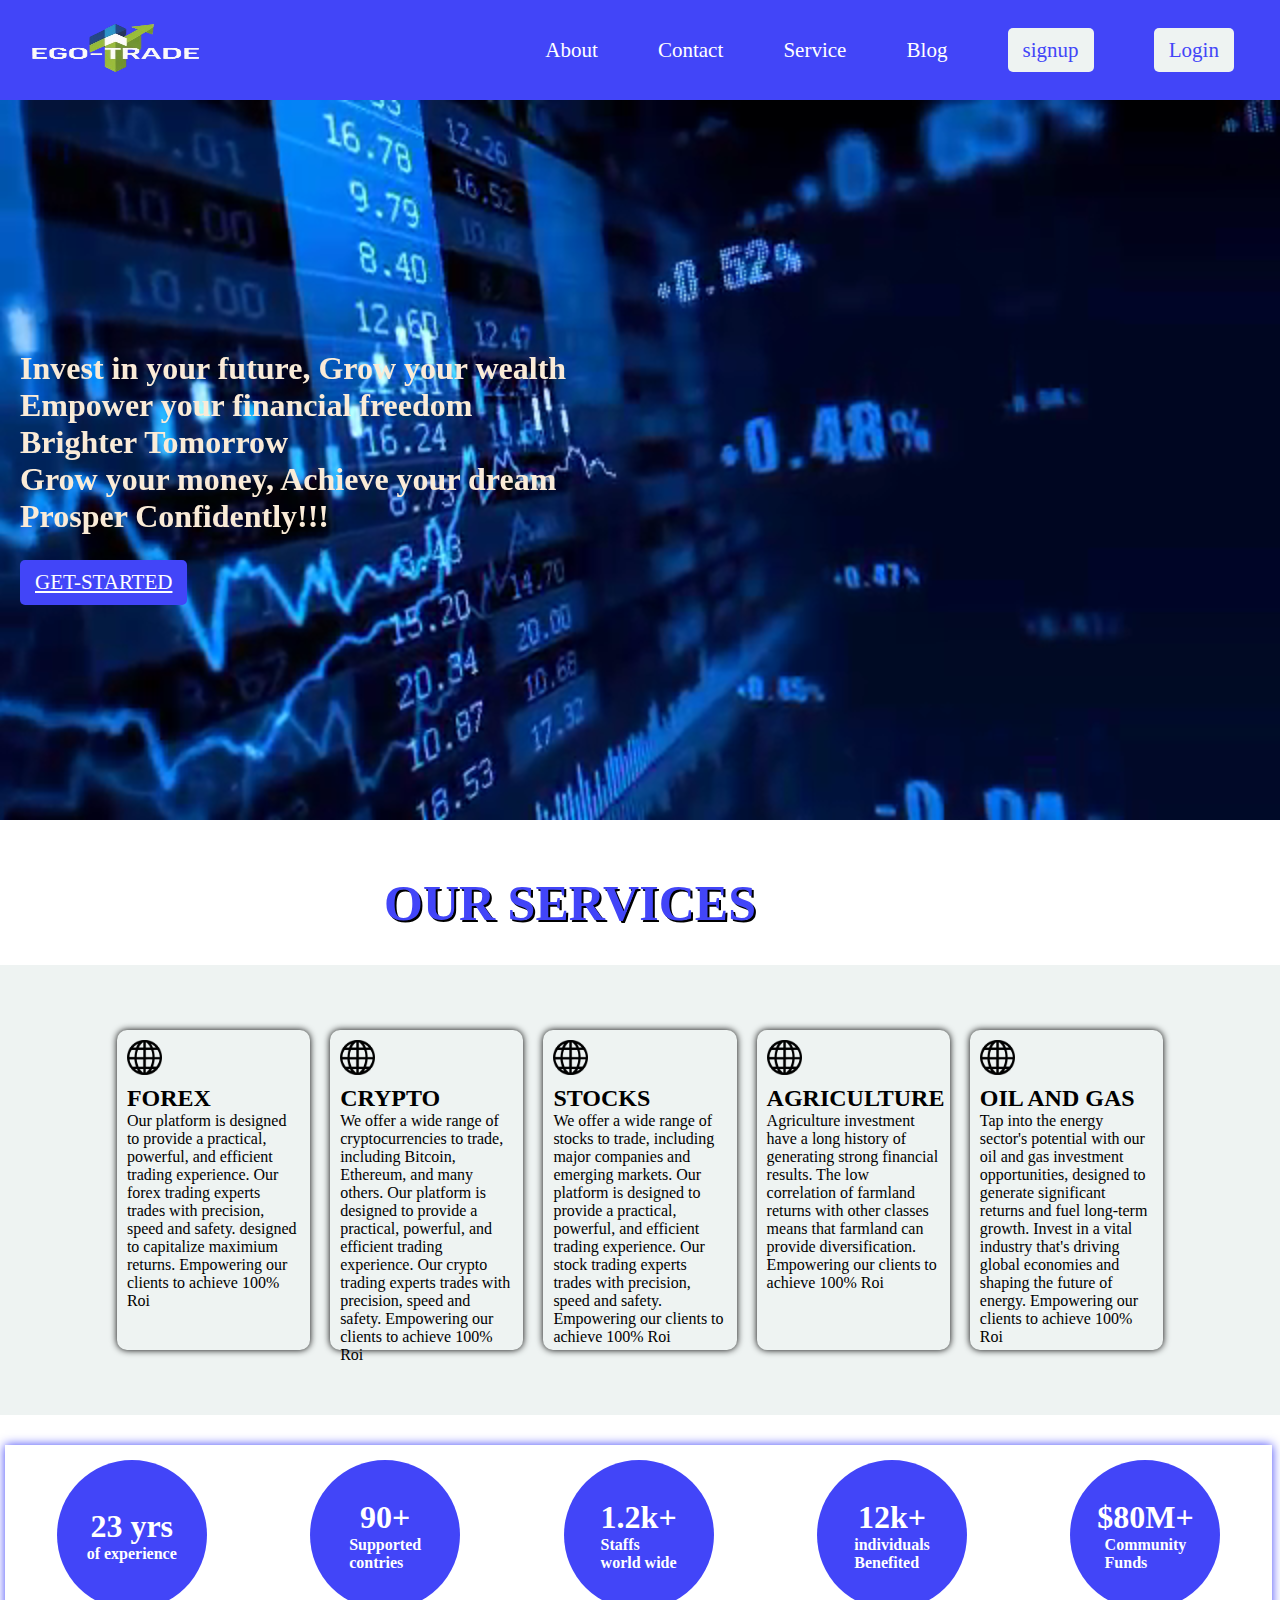
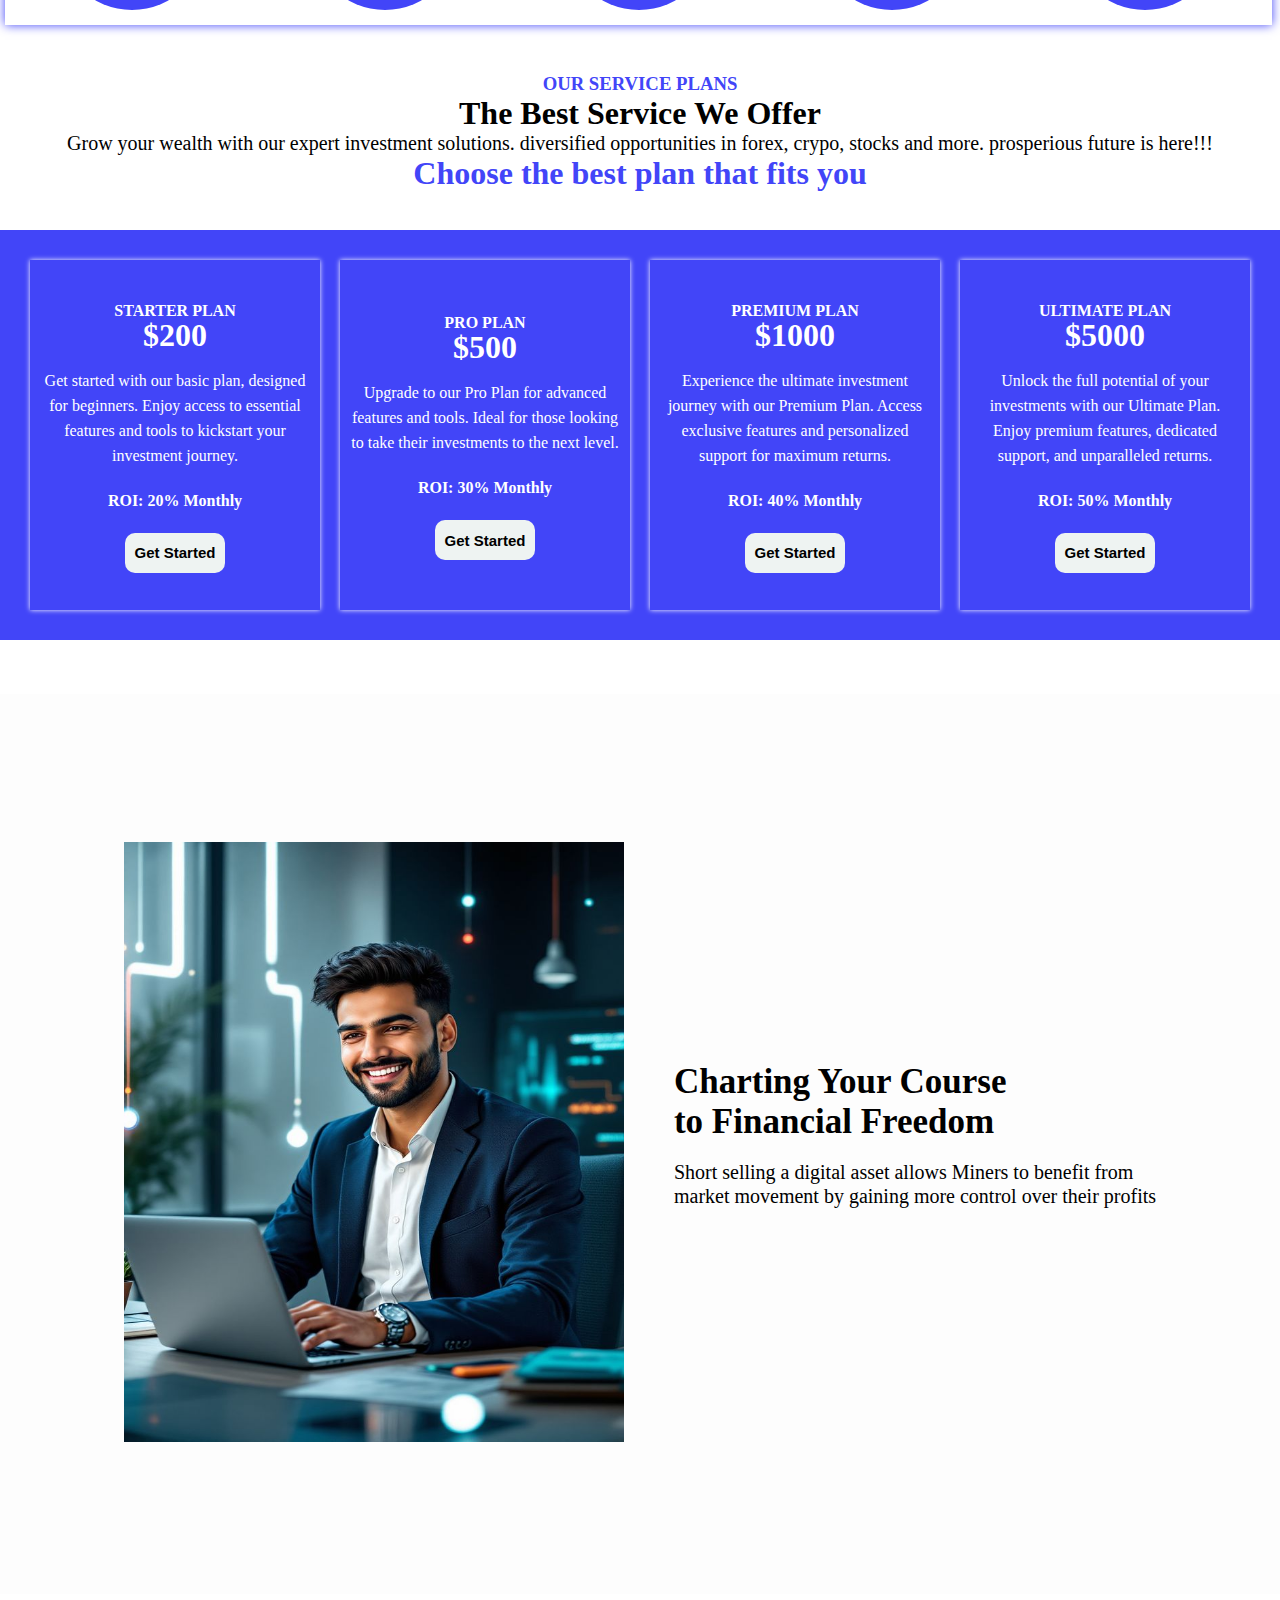
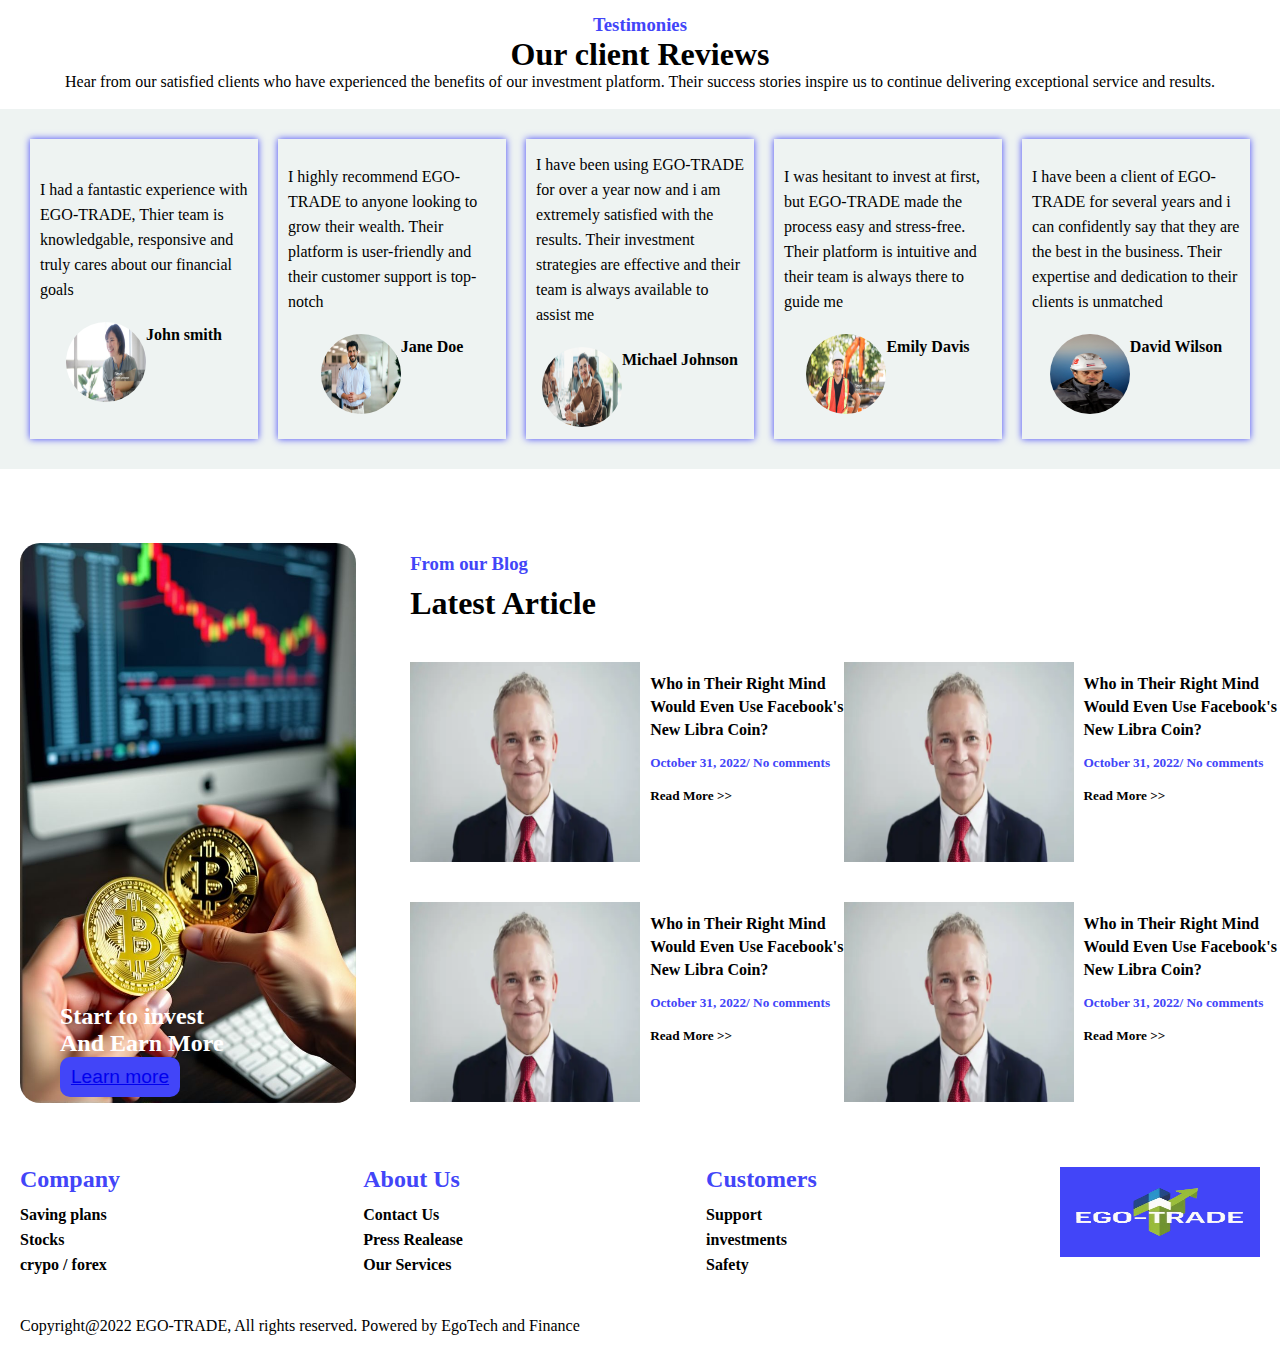
<file: index.html>
<!DOCTYPE html>
<html lang="en">
<head>
    <meta charset="UTF-8">
    <meta name="viewport" content="width=device-width, initial-scale=1.0">
    <link rel="stylesheet" href="./index.css">
    <link rel="stylesheet" href="./About.css">
    <link rel="stylesheet" href= "https://cdnjs.cloudflare.com/ajax/libs/font-awesome/6.5.1/css/all.min.css">
    <link rel="stylesheet" href="https://unpkg.com/aos@2.3.1/dist/aos.css"/>
    <title>Document</title>
</head>
<body>
    <div class="container">
        <div class="nav-bar">
            <div class="logo1">
                <img class="pic1" src="./Icon/EGOTRADE-removebg-preview.png" alt="">
            </div>
            <button class="nav-toggle" id="nav-toggle" style="background-color: transparent; border:none; cursor:pointer" onclick="toggleMenu()"><i class="fas fa-bars" id="menu-icon" style="font-size: 24px; color:rgb(255, 253, 253); display:block;" ></i></button>
            <ul class="navs" id="nav-links">
                <li><a class="nav" href="./About.html">About</a></li>
                <li><a class="nav" href="./Contact.html">Contact</a></li>
                <li><a class="nav" href="./Service.html">Service</a></li>
                <li><a class="nav" href="./SinglePageBlog.html">Blog</a></li>
                <li><a class="nav1" href="./account.html">signup</a></li>
                <li><a class="nav1" href="./login.html">Login</a></li>
            </ul>
                    </div>
      
        <!--------------------------- HERO SECTION----------------------------- -->
        
        <video class="vid" width="100%" autoplay loop muted><source src="./Image/videoinvest.mp4" ></video>
        <h1 class="text1">Invest in your future, Grow your wealth<br>Empower your financial freedom <br> Brighter Tomorrow<br> Grow your money, Achieve your dream <br> Prosper Confidently!!!</h1>
        <a class="get-started" href="./account.html">GET-STARTED</a>

        <h3 class="colour">OUR SERVICES</h3><br>
        <!-- <H2 class="txt">join EGO-TRADE today and be part of a movement that's shading the future of finance. thriving investment community. become part of a dynamic trading ecosystem </H2> -->
        <!-- -------------------------Section 2-------------------------------- -->
        <div  class="section2"  >
    
            <div class="sec2" >
                <img class="worldicon" src="./Icon/worldicon-removebg-preview.png">
                <h2 class="h1">FOREX</h2>
                <p>Our platform is designed to provide a practical,     powerful, and efficient trading experience. Our forex trading experts trades with precision, speed and safety. designed to capitalize maximium returns. Empowering our clients to achieve 100% Roi</p>
            </div>
            <div class="sec2">
                <img class="worldicon" src="./Icon/worldicon-removebg-preview.png">
                 <h2 class="h1">CRYPTO</h2>
  <p>We offer a wide range of cryptocurrencies to trade, including Bitcoin, Ethereum, and many others. Our platform is designed to provide a practical, powerful, and efficient trading experience. Our crypto trading experts trades with precision, speed and safety. Empowering our clients to achieve 100% Roi</p>
            </div>
            <div class="sec2">
             <img class="worldicon" src="./Icon/worldicon-removebg-preview.png">

                <h2 class="h1">STOCKS</h2>
                <p>We offer a wide range of stocks to trade, including major companies and emerging markets. Our platform is designed to provide a practical, powerful, and efficient trading experience. Our stock trading experts trades with precision, speed and safety. Empowering our clients to achieve 100% Roi  </p>
            </div>
            <div class="sec2">
            <img class="worldicon" src="./Icon/worldicon-removebg-preview.png">

                <h2 style="margin-right: 5px;" class="h1">AGRICULTURE</h2>
                <p> Agriculture investment have a long history of generating strong financial results. The low correlation  of farmland returns with other classes means that farmland can provide diversification. Empowering our clients to achieve 100% Roi</p>
            </div>
            <div class="sec2">
                                <img class="worldicon" src="./Icon/worldicon-removebg-preview.png">

                <h2 class="h1">OIL AND GAS</h2>
                <p> Tap into the energy sector's potential with our oil and gas investment opportunities, designed to generate significant returns and fuel long-term growth. Invest in a vital industry that's driving global economies and shaping the future of energy.  Empowering our clients to achieve 100% Roi  </p>
            </div>
        </div>
    <div class="section3">


     <div class="divs">
        <div class="div1">
            <h1>23 yrs</h1>
            <h4>of experience</h4>
        </div>
        <div class="div1">
            <h1>90+</h1>
            <h4>Supported <br>contries</h4>
        </div>
        <div class="div1">
            <h1>1.2k+</h1>
            <h4>Staffs <br>world wide</h4>
        </div>
        <div class="div1">
            <h1>12k+</h1>
            <h4>individuals<br> Benefited</h4>
        </div>
        <div class="div1">
            <h1>$80M+</h1>
            <h4>Community <br> Funds</h4>
        </div>
    </div><br>

    <div class="service">
        <h3 >OUR SERVICE PLANS</h3>
        <H1>The Best Service We Offer</H1>
        <p>Grow your wealth with our expert investment solutions. diversified opportunities in forex, crypo, stocks and more. prosperious future is here!!!</p>
        <h1 style="color:  rgb(66, 69, 248);" >Choose the best plan that fits you</h1>
    </div>
<br>

    <div class="section4">
        <div class="sec4i">
            <div class="margin"> 
            <h2>STARTER PLAN</h2>
            <h1>$200</h1>
            </div>
            <div class="margin">
            <p>Get started with our basic plan, designed for beginners. Enjoy access to essential features and tools to kickstart your investment journey.</p>
            </div>
            <h2>ROI: 20% Monthly</h2>
            <button class="btn">Get Started</button>
        </div>
        <div class="sec4i">
            <div class="margin">
            <h2>PRO PLAN</h2>
            <h1>$500</h1>
            </div>
            <div class="margin">
            <p>Upgrade to our Pro Plan for advanced features and tools. Ideal for those looking to take their investments to the next level.</p>
            </div>
            <h2>ROI: 30% Monthly</h2>
            <button class="btn">Get Started</button>
        </div>
        <div class="sec4i">
            <div class="margin">
            <h2>PREMIUM PLAN</h2>
            <h1>$1000</h1>
            </div>
             <div class="margin">
            <p>Experience the ultimate investment journey with our Premium Plan. Access exclusive features and personalized support for maximum returns.</p>
             </div>
            <h2>ROI: 40% Monthly</h2>
            <button class="btn">Get Started</button>
        </div>
        <div class="sec4i">
            <div class="margin">
            <h2>ULTIMATE PLAN</h2>
            <h1>$5000</h1>
            </div>
            <div class="margin">
            <p>Unlock the full potential of your investments with our Ultimate Plan. Enjoy premium features, dedicated support, and unparalleled returns.</p>
            </div>
            <h2>ROI: 50% Monthly</h2>
            <button class="btn">Get Started</button>
        </div>
    </div><br>
    <br>
    <br>
      <div class="charting_your">

        

        <div class="charting_area active">
            <div class="chart_img">
                <img src="./Image/9df98d8e-8bd9-4b1d-9467-5c533bcbc18c.jpeg" alt="">
            </div>



            <div class="chart_text">
                <h2>Charting Your Course 
                <br>to Financial Freedom</h2>
                <br>
                <p>Short selling a digital asset allows Miners to benefit from 
                  <br>market movement by gaining more control over their profits
                </p>
                <br>
              

            </div>
        </div>


        <div class="charting_area ">
            <div class="chart_img">
                        <img src="./Icon/homevideo.jpg" alt="">

            </div>



            <div class="chart_text">
                <h2>OUR Mission</h2>
                <br>
                <p>Leading the quest to change the world as the trusted
                <br> sustainability partner creating valued, single-sourced, 
                <br>efficient energy solutions delivered with passion, 
                <br>expertise, teamwork and a relentless focus on customer 
                <br>satisfaction. All these and more we tend to achieve through
                <br> a team of well dedicated personnel. At metro hedge, we Have
                <br> the flexibility to remain ahead of a changing environment 
                <br>by being entrepreneurial, passionate, open, innovative and smart.
                </p>
                <br>
           

            </div>
        </div>


        <div class="charting_area ">
            <div class="chart_img">
                                        <img src="./Icon/How to get from making 0 dollar in crypto to a 1….jpeg" alt="">

            </div>



            <div class="chart_text">
                <h2>Quick deposits, <br> quick withdrawals</h2>
                <br>
                <p>Over 4 superb options for depositing and withdrawing money through 
                <br>Bitcoin, Ethereum & USDT.
                </p>
                <br>
 

            </div>
        </div>


    </div>
    </div>
    <div class="section4a">
        <h3 style="color: rgb(66, 69, 248) ;">Testimonies</h3>
        <h1>Our client Reviews</h1>
        <p>Hear from our satisfied clients who have experienced the benefits of our investment platform. Their success stories inspire us to continue delivering exceptional service and results.</p>
    </div><br>
    <div class="section5">
        <div class="sec5a">
            <p>I had a fantastic experience with EGO-TRADE, Thier team is knowledgable, responsive and truly cares about our financial goals</p>
            <div class="play">
            <img class="img3" src="./Icon/worker1.jpg">
            <h4>John smith</h4>
            </div>
        </div>
        <div class="sec5a">
            <p>I highly recommend EGO-TRADE to anyone looking to grow their wealth. Their platform is user-friendly and their customer support is top-notch</p>
            <div class="play">
            <img class="img3" src="./Icon/worker2.jpg">
            <h4>Jane Doe</h4>
            </div>
        </div>
        <div class="sec5a">
            <p>I have been using EGO-TRADE for over a year now and i am extremely satisfied with the results. Their investment strategies are effective and their team is always available to assist me</p>
            <div class="play">
            <img class="img3" src="./Icon/worker3.jpg">
            <h4>Michael Johnson</h4>
            </div>
        </div>
        <div class="sec5a">
            <p>I was hesitant to invest at first, but EGO-TRADE made the process easy and stress-free. Their platform is intuitive and their team is always there to guide me</p>
            <div class="play">
            <img class="img3" src="./Icon/worker4.jpg">
            <h4>Emily Davis</h4>
            </div>
        </div>
        <div class="sec5a">
            <p>I have been a client of EGO-TRADE for several years and i can confidently say that they are the best in the business. Their expertise and dedication to their clients is unmatched</p>
            <div class="play">
            <img class="img3" src="./Icon/marc-zeman-_Hd3tUSK2Mo-unsplash.jpg">
            <h4>David Wilson</h4>
            </div>
        </div>
    </div><br>
    <br>
    <br>
    <!-- put display flex -->
     <div class="blogs"> 
        <div class="container1">
             <img class="btc" src="./Image/Découvrez notre formation complète sur les….jpeg" alt="">
             <div class="invest"> 
            <h2>Start to invest <br> And Earn More</h2>
            <button style="background-color:  rgb(66, 69, 248); width:120px; height:40px; color:white ; border-radius:10px ; font-size:larger; border: none"><a href="./SinglePageBlog.html">Learn more</a></button>
             </div>
        </div>
        <div class="container2">
             <h3 style="color: rgb(66, 69, 248) ; margin-top:30px;">From our Blog</h3>
            <h1 style="margin-top: 10px;">Latest Article</h1>
            <div class="subcontainer1">
                <div class="sub1">
                      <img class="image" src="./Icon/img1.webp">
                      <div class="letters"> 
                        <h4 style="margin-bottom: 10px;">Who in Their Right Mind<br> Would Even Use Facebook's<br>New Libra Coin?</h4>
                        <H5 style="color: rgb(66, 69, 248) ;">October 31, 2022/ No comments</H5>
                        <h5 style="margin-top: 10px;">Read More >></h5>
                      </div>
                </div>
                <div class="sub2">
                      <img class="image" src="./Icon/img1.webp">
                      <div class="letters">
                        <h4 style="margin-bottom: 10px;">Who in Their Right Mind<br> Would Even Use Facebook's<br>New Libra Coin?</h4>
                        <H5 style="color:  rgb(66, 69, 248);">October 31, 2022/ No comments</H5>
                        <h5 style="margin-top: 10px;">Read More >></h5>
                      </div>
                </div>
            </div>
            <div class="subcontainer1">
                <div class="sub1">
                    <img class="image" src="./Icon/img1.webp">
                    <div class="letters">
                        <h4 style="margin-bottom: 10px;">Who in Their Right Mind<br> Would Even Use Facebook's<br>New Libra Coin?</h4>
                        <H5 style="color:  rgb(66, 69, 248);">October 31, 2022/ No comments</H5>
                        <h5 style="margin-top: 10px;">Read More >></h5>
                    </div>
                </div>
                <div class="sub2">
                    <img class="image" src="./Icon/img1.webp">
                    <div class="letters">
                        <h4 style="margin-bottom: 10px;">Who in Their Right Mind<br> Would Even Use Facebook's<br>New Libra Coin?</h4>
                        <H5 style="color:  rgb(66, 69, 248)">October 31, 2022/ No comments</H5>
                        <h5 style="margin-top: 10px;">Read More >></h5>
                    </div>
                </div>
            </div>
        </div>
    </div> 
    <div class="footer">
        <div class="products">
            <h2 style="margin-bottom: 10px; color: rgb(66, 69, 248) ">Company</h2>
            <h4>Saving plans</h4>
            <h4>Stocks</h4>
            <h4>crypo / forex</h4>
        </div>
        <div class="company">
            <h2 style="margin-bottom: 10px;color:  rgb(66, 69, 248)">About Us</h2>
            <h4>Contact Us</h4>
            <h4>Press Realease</h4>
            <h4>Our Services</h4>
        </div>
        <div class="customers">
            <h2 style="margin-bottom: 10px; color:  rgb(66, 69, 248)">Customers</h2>
            <h4>Support</h4>
            <h4>investments</h4>
            <h4>Safety</h4>
        </div>
        <div class="gettrade">
        <img style="background-color:  rgb(66, 69, 248) ;" class="pic1" src="./Icon/EGOTRADE-removebg-preview.png" alt="">
        </div>
    </div>
    <p style="margin: 20px;">Copyright@2022 EGO-TRADE, All rights reserved. Powered by EgoTech and Finance</p>
    <script src="./index.js"></script>
</body>
</html>
</file>
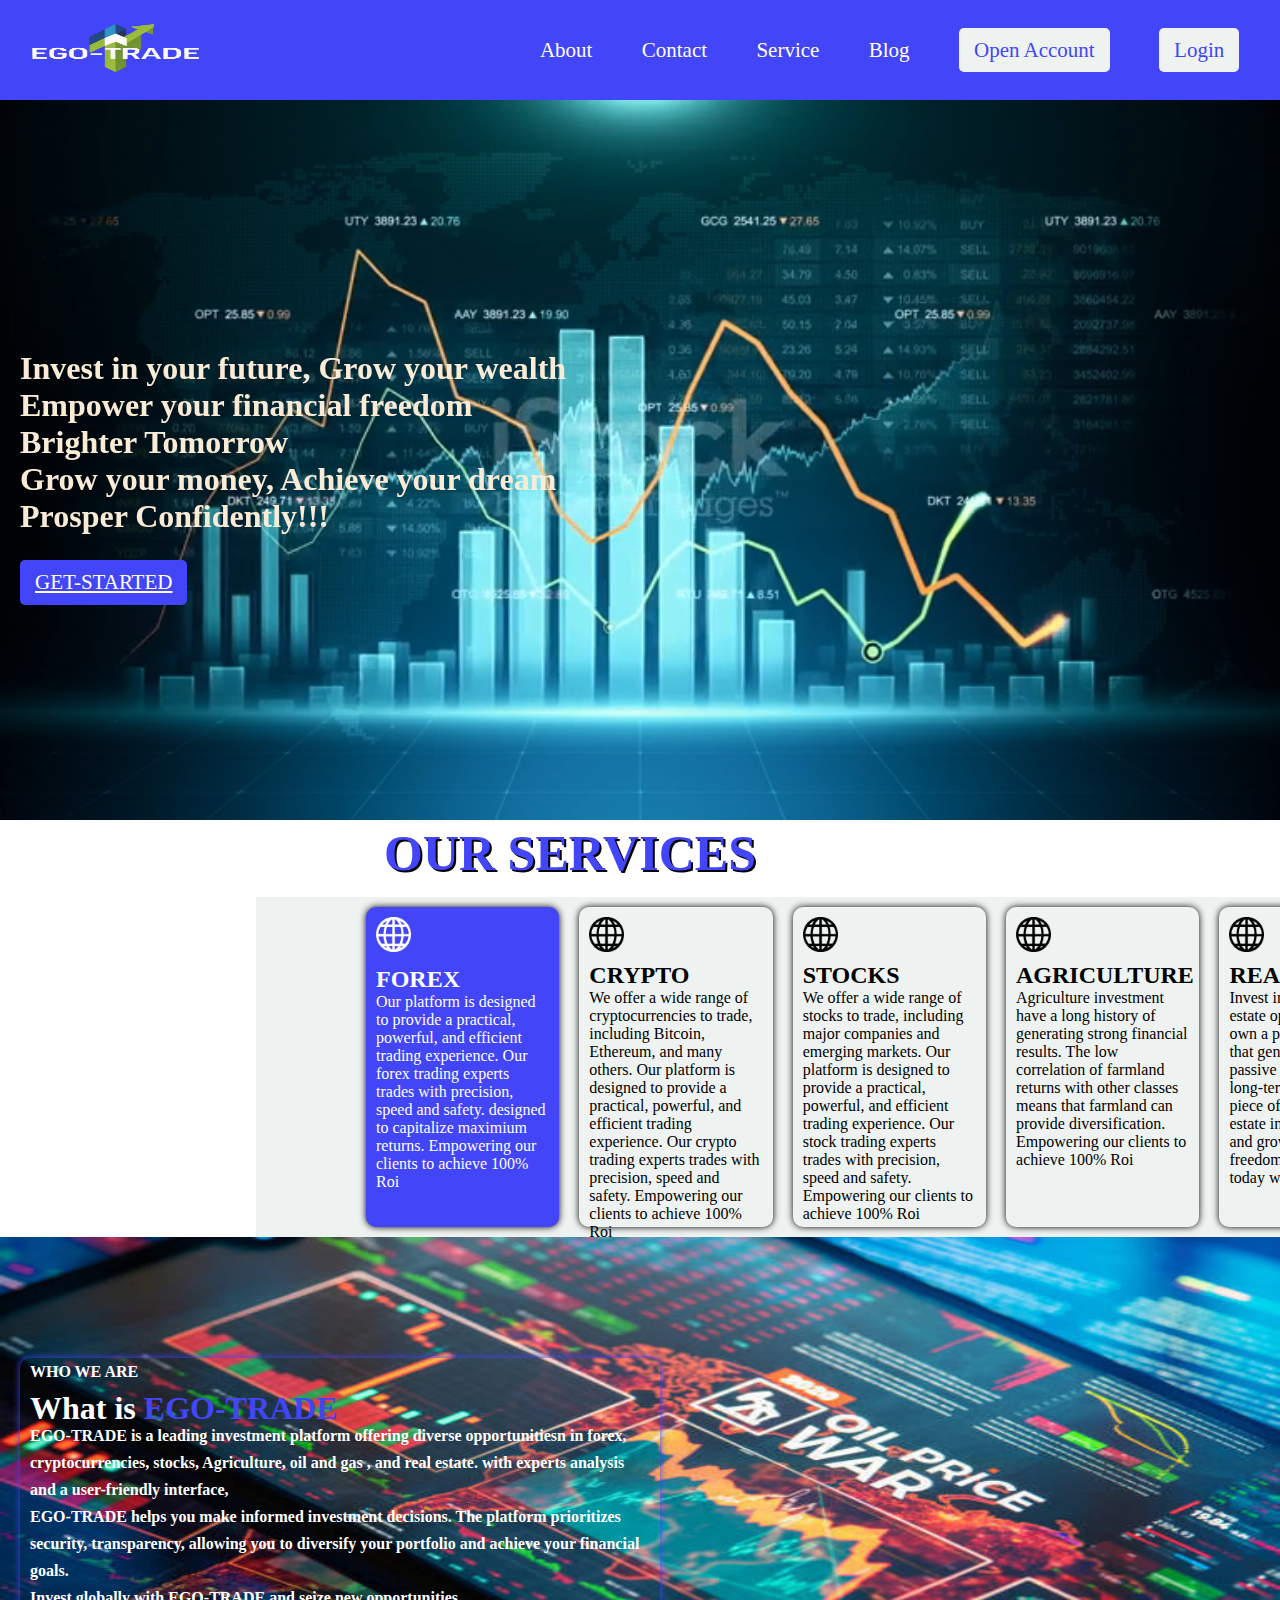
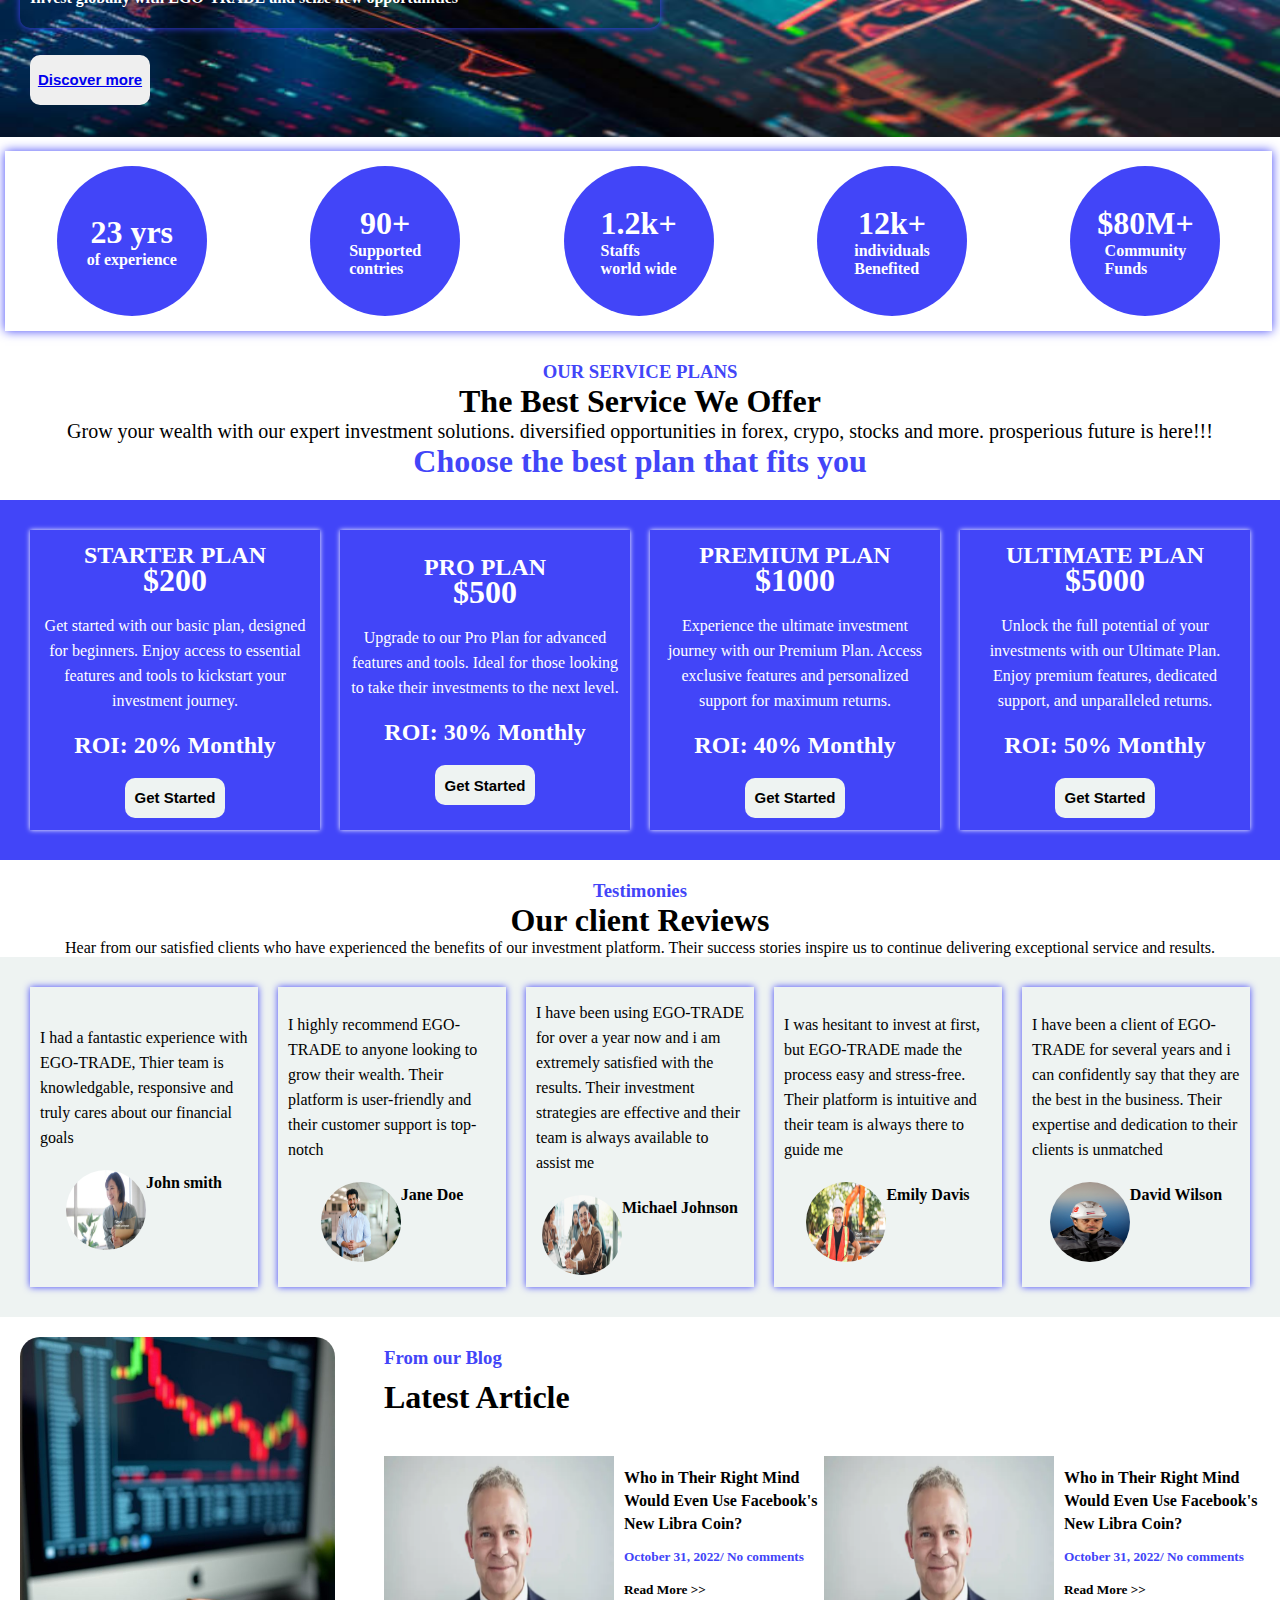
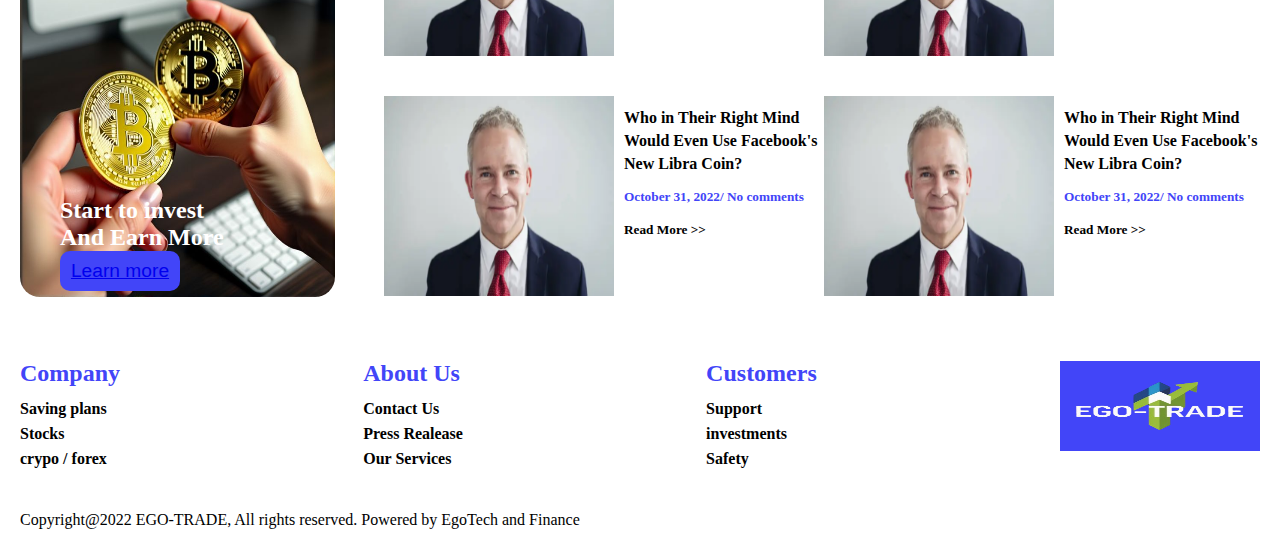
<file: Home-page/index.html>
<!DOCTYPE html>
<html lang="en">
<head>
    <meta charset="UTF-8">
    <meta name="viewport" content="width=device-width, initial-scale=1.0">
    <link rel="stylesheet" href="./index.css">
    <link rel="stylesheet" href= "https://cdnjs.cloudflare.com/ajax/libs/font-awesome/6.5.1/css/all.min.css">
    <title>Document</title>
</head>
<body>
    <div class="container">
        <div class="nav-bar">
            <div class="logo1">
                <img class="pic1" src="../Icon/EGOTRADE-removebg-preview.png" alt="">
            </div>
            <button class="nav-toggle" id="nav-toggle" style="background-color: transparent; border:none; cursor:pointer" onclick="toggleMenu()"><i class="fas fa-bars" id="menu-icon" style="font-size: 24px; color:rgb(255, 253, 253); display:block;" ></i></button>
            <ul class="navs" id="nav-links">
                <li><a class="nav" href="./About.html">About</a></li>
                <li><a class="nav" href="./Contact.html">Contact</a></li>
                <li><a class="nav" href="./Service.html">Service</a></li>
                <li><a class="nav" href="./SinglePageBlog.html">Blog</a></li>
                <li><a class="nav1" href="./account.html">Open Account</a></li>
                <li><a class="nav1" href="./login.html">Login</a></li>
            </ul>
                    </div>
      
        <!--------------------------- HERO SECTION----------------------------- -->
        <video class="vid" width="100%" autoplay loop muted><source src="../Icon/istockphoto-1368838867-640_adpp_is.mp4" ></video>
        <h1 class="text1">Invest in your future, Grow your wealth<br>Empower your financial freedom <br> Brighter Tomorrow<br> Grow your money, Achieve your dream <br> Prosper Confidently!!!</h1>
        <a class="get-started" href="./account.html">GET-STARTED</a>

        <h3 class="colour">OUR SERVICES</h3>
        <!-- <H2 class="txt">join EGO-TRADE today and be part of a movement that's shading the future of finance. thriving investment community. become part of a dynamic trading ecosystem </H2> -->
        <!-- -------------------------Section 2-------------------------------- -->
        <div class="section2">
            <div class="sec1">
                <img class="worldicon" src="../Icon/worldicon-removebg-preview.png">
                <h2 class="h1">FOREX</h2>
                <p>Our platform is designed to provide a practical,     powerful, and efficient trading experience. Our forex trading experts trades with precision, speed and safety. designed to capitalize maximium returns. Empowering our clients to achieve 100% Roi</p>
            </div>
            <div class="sec2">
                <img class="worldicon" src="../Icon/worldicon-removebg-preview.png">
                 <h2 class="h1">CRYPTO</h2>
  <p>We offer a wide range of cryptocurrencies to trade, including Bitcoin, Ethereum, and many others. Our platform is designed to provide a practical, powerful, and efficient trading experience. Our crypto trading experts trades with precision, speed and safety. Empowering our clients to achieve 100% Roi</p>
            </div>
            <div class="sec2">
             <img class="worldicon" src="../Icon/worldicon-removebg-preview.png">

                <h2 class="h1">STOCKS</h2>
                <p>We offer a wide range of stocks to trade, including major companies and emerging markets. Our platform is designed to provide a practical, powerful, and efficient trading experience. Our stock trading experts trades with precision, speed and safety. Empowering our clients to achieve 100% Roi  </p>
            </div>
            <div class="sec2">
            <img class="worldicon" src="../Icon/worldicon-removebg-preview.png">

                <h2 style="margin-right: 5px;" class="h1">AGRICULTURE</h2>
                <p> Agriculture investment have a long history of generating strong financial results. The low correlation  of farmland returns with other classes means that farmland can provide diversification. Empowering our clients to achieve 100% Roi</p>
            </div>
            <div class="sec2">
                <img class="worldicon" src="../Icon/worldicon-removebg-preview.png">
                <h2 class="h1">REAL ESTATE</h2>
                <p>
Invest in lucrative real estate opportunities and own a piece of property that generates consistent passive income and builds long-term wealth. own a piece of the earth with estate investment. stability and growth and financial freedom. Build a legacy today with real estate </p>
            </div>
            <div class="sec2">
                                <img class="worldicon" src="../Icon/worldicon-removebg-preview.png">

                <h2 class="h1">OIL AND GAS</h2>
                <p> Tap into the energy sector's potential with our oil and gas investment opportunities, designed to generate significant returns and fuel long-term growth. Invest in a vital industry that's driving global economies and shaping the future of energy.  Empowering our clients to achieve 100% Roi  </p>
            </div>
        </div>
    <div class="section3">
        <img class="img2" src="../Icon/istockphoto-1215223706-612x612-removebg-preview.png" alt="">
        <div class="sec3">
            <div class="sec3a"> 
            <h4 class="who">WHO WE ARE</h4>
            <h1>What is <span class="sec3b">EGO-TRADE</span></h1>
            <h4 class="">EGO-TRADE is a leading investment platform offering diverse opportunitiesn in forex, cryptocurrencies, stocks, Agriculture, oil and gas , and real  estate. with experts analysis<br> and a user-friendly interface,<br> EGO-TRADE helps you make informed investment decisions. The platform prioritizes security, transparency, allowing you to diversify your portfolio and achieve your financial goals.<br> Invest globally with EGO-TRADE and seize new opportunities</h4>
            </p>
            </div>  
                     <button class="discover"><a href="./About.html">Discover more</a></button>

        </div>

    </div>
   
    </div>

     <div class="divs">
        <div class="div1">
            <h1>23 yrs</h1>
            <h4>of experience</h4>
        </div>
        <div class="div1">
            <h1>90+</h1>
            <h4>Supported <br>contries</h4>
        </div>
        <div class="div1">
            <h1>1.2k+</h1>
            <h4>Staffs <br>world wide</h4>
        </div>
        <div class="div1">
            <h1>12k+</h1>
            <h4>individuals<br> Benefited</h4>
        </div>
        <div class="div1">
            <h1>$80M+</h1>
            <h4>Community <br> Funds</h4>
        </div>
    </div>

    <div class="service">
        <h3 >OUR SERVICE PLANS</h3>
        <H1>The Best Service We Offer</H1>
        <p>Grow your wealth with our expert investment solutions. diversified opportunities in forex, crypo, stocks and more. prosperious future is here!!!</p>
        <h1 style="color:  rgb(66, 69, 248);" >Choose the best plan that fits you</h1>
    </div>


    <div class="section4">
        <div class="sec4i">
            <div class="margin"> 
            <h2>STARTER PLAN</h2>
            <h1>$200</h1>
            </div>
            <div class="margin">
            <p>Get started with our basic plan, designed for beginners. Enjoy access to essential features and tools to kickstart your investment journey.</p>
            </div>
            <h2>ROI: 20% Monthly</h2>
            <button class="btn">Get Started</button>
        </div>
        <div class="sec4i">
            <div class="margin">
            <h2>PRO PLAN</h2>
            <h1>$500</h1>
            </div>
            <div class="margin">
            <p>Upgrade to our Pro Plan for advanced features and tools. Ideal for those looking to take their investments to the next level.</p>
            </div>
            <h2>ROI: 30% Monthly</h2>
            <button class="btn">Get Started</button>
        </div>
        <div class="sec4i">
            <div class="margin">
            <h2>PREMIUM PLAN</h2>
            <h1>$1000</h1>
            </div>
             <div class="margin">
            <p>Experience the ultimate investment journey with our Premium Plan. Access exclusive features and personalized support for maximum returns.</p>
             </div>
            <h2>ROI: 40% Monthly</h2>
            <button class="btn">Get Started</button>
        </div>
        <div class="sec4i">
            <div class="margin">
            <h2>ULTIMATE PLAN</h2>
            <h1>$5000</h1>
            </div>
            <div class="margin">
            <p>Unlock the full potential of your investments with our Ultimate Plan. Enjoy premium features, dedicated support, and unparalleled returns.</p>
            </div>
            <h2>ROI: 50% Monthly</h2>
            <button class="btn">Get Started</button>
        </div>
    </div>
    
    <div class="section4a">
        <h3 style="color: rgb(66, 69, 248) ;">Testimonies</h3>
        <h1>Our client Reviews</h1>
        <p>Hear from our satisfied clients who have experienced the benefits of our investment platform. Their success stories inspire us to continue delivering exceptional service and results.</p>
    </div>
    <div class="section5">
        <div class="sec5a">
            <p>I had a fantastic experience with EGO-TRADE, Thier team is knowledgable, responsive and truly cares about our financial goals</p>
            <div class="play">
            <img class="img3" src="../Icon/worker1.jpg">
            <h4>John smith</h4>
            </div>
        </div>
        <div class="sec5a">
            <p>I highly recommend EGO-TRADE to anyone looking to grow their wealth. Their platform is user-friendly and their customer support is top-notch</p>
            <div class="play">
            <img class="img3" src="../Icon/worker2.jpg">
            <h4>Jane Doe</h4>
            </div>
        </div>
        <div class="sec5a">
            <p>I have been using EGO-TRADE for over a year now and i am extremely satisfied with the results. Their investment strategies are effective and their team is always available to assist me</p>
            <div class="play">
            <img class="img3" src="../Icon/worker3.jpg">
            <h4>Michael Johnson</h4>
            </div>
        </div>
        <div class="sec5a">
            <p>I was hesitant to invest at first, but EGO-TRADE made the process easy and stress-free. Their platform is intuitive and their team is always there to guide me</p>
            <div class="play">
            <img class="img3" src="../Icon/worker4.jpg">
            <h4>Emily Davis</h4>
            </div>
        </div>
        <div class="sec5a">
            <p>I have been a client of EGO-TRADE for several years and i can confidently say that they are the best in the business. Their expertise and dedication to their clients is unmatched</p>
            <div class="play">
            <img class="img3" src="../Icon/marc-zeman-_Hd3tUSK2Mo-unsplash.jpg">
            <h4>David Wilson</h4>
            </div>
        </div>
    </div>
    <!-- put display flex -->
    <div class="blogs"> 
        <div class="container1">
             <img class="btc" src="../Image/Découvrez notre formation complète sur les….jpeg" alt="">
             <div class="invest"> 
            <h2>Start to invest <br> And Earn More</h2>
            <button style="background-color:  rgb(66, 69, 248); width:120px; height:40px; color:white ; border-radius:10px ; font-size:larger; border: none"><a href="./SinglePageBlog.html">Learn more</a></button>
             </div>
        </div>
        <div class="container2">
             <h3 style="color: rgb(66, 69, 248) ; margin-top:30px;">From our Blog</h3>
            <h1 style="margin-top: 10px;">Latest Article</h1>
            <div class="subcontainer1">
                <div class="sub1">
                      <img class="image" src="../Icon/img1.webp">
                      <div class="letters"> 
                        <h4 style="margin-bottom: 10px;">Who in Their Right Mind<br> Would Even Use Facebook's<br>New Libra Coin?</h4>
                        <H5 style="color: rgb(66, 69, 248) ;">October 31, 2022/ No comments</H5>
                        <h5 style="margin-top: 10px;">Read More >></h5>
                      </div>
                </div>
                <div class="sub2">
                      <img class="image" src="../Icon/img1.webp">
                      <div class="letters">
                        <h4 style="margin-bottom: 10px;">Who in Their Right Mind<br> Would Even Use Facebook's<br>New Libra Coin?</h4>
                        <H5 style="color:  rgb(66, 69, 248);">October 31, 2022/ No comments</H5>
                        <h5 style="margin-top: 10px;">Read More >></h5>
                      </div>
                </div>
            </div>
            <div class="subcontainer1">
                <div class="sub1">
                    <img class="image" src="../Icon/img1.webp">
                    <div class="letters">
                        <h4 style="margin-bottom: 10px;">Who in Their Right Mind<br> Would Even Use Facebook's<br>New Libra Coin?</h4>
                        <H5 style="color:  rgb(66, 69, 248);">October 31, 2022/ No comments</H5>
                        <h5 style="margin-top: 10px;">Read More >></h5>
                    </div>
                </div>
                <div class="sub2">
                    <img class="image" src="../Icon/img1.webp">
                    <div class="letters">
                        <h4 style="margin-bottom: 10px;">Who in Their Right Mind<br> Would Even Use Facebook's<br>New Libra Coin?</h4>
                        <H5 style="color:  rgb(66, 69, 248)">October 31, 2022/ No comments</H5>
                        <h5 style="margin-top: 10px;">Read More >></h5>
                    </div>
                </div>
            </div>
        </div>
    </div>
    <div class="footer">
        <div class="products">
            <h2 style="margin-bottom: 10px; color: rgb(66, 69, 248) ">Company</h2>
            <h4>Saving plans</h4>
            <h4>Stocks</h4>
            <h4>crypo / forex</h4>
        </div>
        <div class="company">
            <h2 style="margin-bottom: 10px;color:  rgb(66, 69, 248)">About Us</h2>
            <h4>Contact Us</h4>
            <h4>Press Realease</h4>
            <h4>Our Services</h4>
        </div>
        <div class="customers">
            <h2 style="margin-bottom: 10px; color:  rgb(66, 69, 248)">Customers</h2>
            <h4>Support</h4>
            <h4>investments</h4>
            <h4>Safety</h4>
        </div>
        <div class="gettrade">
        <img style="background-color:  rgb(66, 69, 248) ;" class="pic1" src="../Icon/EGOTRADE-removebg-preview.png" alt="">
        </div>
    </div>
    <p style="margin: 20px;">Copyright@2022 EGO-TRADE, All rights reserved. Powered by EgoTech and Finance</p>
    <script src="./index.js"></script>
</body>
</html>
</file>
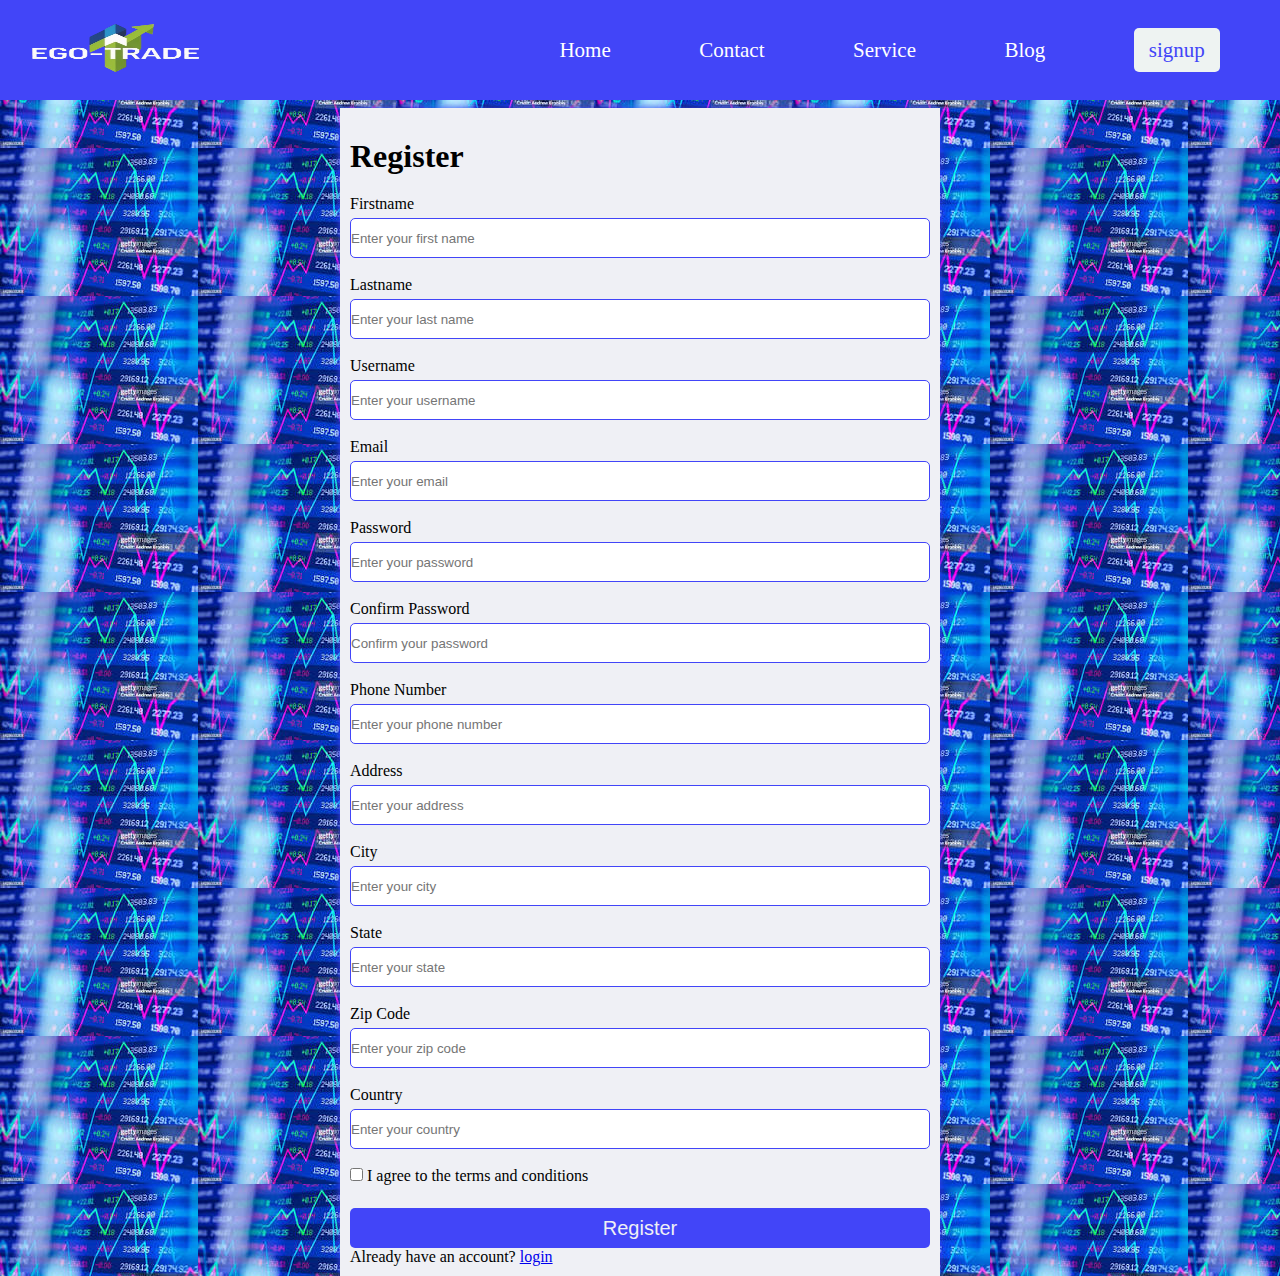
<file: account.html>
<!DOCTYPE html>
<html lang="en">
<head>
    <meta charset="UTF-8">
    <meta name="viewport" content="width=device-width, initial-scale=1.0">
    <title>Document</title>
    <link rel="stylesheet" href="./index.css">
</head>
<body style="background-image:url(./Icon/images222.jpeg);">
   
                <div class="nav-bar">
            <div class="logo1">
            <img class="pic1" src="./Icon/EGOTRADE-removebg-preview.png" alt="">
            </div>
            <!-- <div class="navs"> -->
                 <button class="nav-toggle" id="nav-toggle" style="background-color: transparent; border:none; cursor:pointer" onclick="toggleMenu()"><i class="fas fa-bars" id="menu-icon" style="font-size: 24px; color:rgb(255, 253, 253); display:block;" ></i></button>
            <ul class="navs" id="nav-links">
                <!-- <ul class="navs"> -->
                        <li><a class="nav" href="./index.html">Home</a></li>
                        <li><a class="nav" href="./Contact.html">Contact</a></li>
                        <li><a class="nav" href="./Service.html">Service</a></li>
                        <!-- <li><a class="nav" href="./CareerOption.html">Career-Option</a></li> -->
                        <li><a class="nav" href="./SinglePageBlog.html">Blog</a></li>
                        <li><a class="nav1" href="./account.html">signup</a></li>
                </ul>
            <!-- </div> -->
        </div>
        <div class="register_container">
            <div class="main-container1">
            
                <h1 style="margin-top: 20px; margin-bottom:20px; ">Register</h1>
            
                <form class="action" action="">
                    <label for="firstname">Firstname</label>
                    <input type="text" placeholder="Enter your first name" ><br>
                    <label for="lastname">Lastname</label>
                    <input type="text" placeholder="Enter your last name"><br>
                    <label for="username" >Username</label>
                    <input type="text" placeholder="Enter your username"><br>
                    <label for="email">Email</label>
                    <input type="email" placeholder="Enter your email"><br>
                    <label for="password">Password</label>
                    <input type="password" placeholder="Enter your password"><br>
                    <label for="confirm-password">Confirm Password</label>
                    <input type="password" placeholder="Confirm your password"><br>
                    <label for="phone">Phone Number</label>
                    <input type="tel" placeholder="Enter your phone number"><br>
                    <label for="address">Address</label>
                    <input type="text" placeholder="Enter your address"><br>
                    <label for="city">City</label>
                    <input type="text" placeholder="Enter your city"><br>
                    <label for="state">State</label>
                    <input type="text" placeholder="Enter your state"><br>
                    <label for="zip">Zip Code</label>
                    <input type="text" placeholder="Enter your zip code"><br>
                    <label for="country">Country</label>
                    <input type="text" placeholder="Enter your country"><br>
                    <label for="terms">
                        <input type="checkbox" id="terms" name="terms">
                        I agree to the terms and conditions
                    </label><br>
                    <button type="submit">Register</button>
                    <p>Already have an account? <a href="./login.html">login</a></p>

                </form>
            
             </div>
        </div>
    <script src="./index.js"></script>
    <script src="./all (1).js"></script>
</body>
</html>
</file>
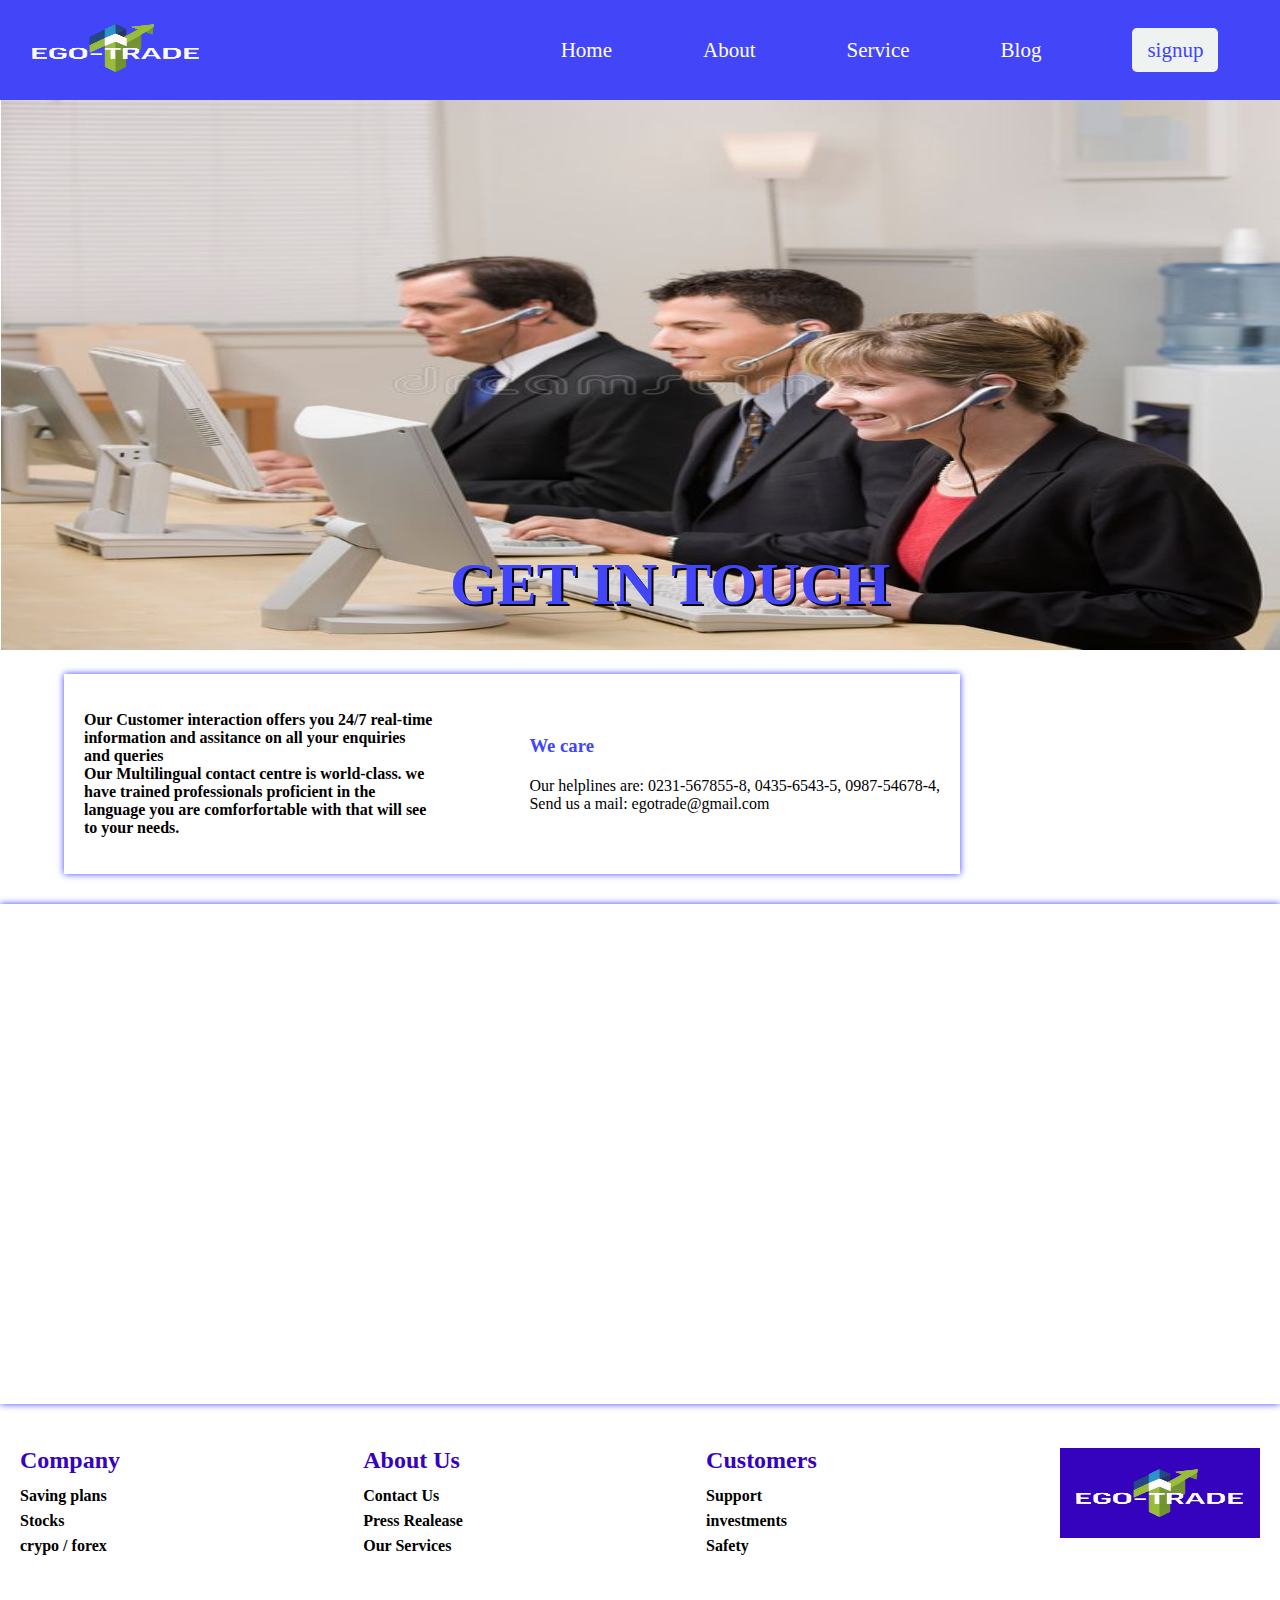
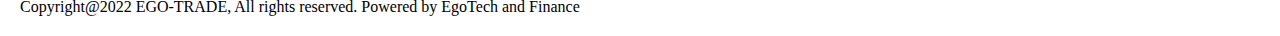
<file: Contact.html>
<!DOCTYPE html>
<html lang="en">
<head>
    <meta charset="UTF-8">
    <meta name="viewport" content="width=device-width, initial-scale=1.0">
    <link rel="stylesheet" href="./index.css">
    <title>Document</title>
</head>
<body>
    <div class="container">
        <div class="nav-bar">
            <div class="logo1">
            <img class="pic1" src="./Icon/EGOTRADE-removebg-preview.png" alt="">
            </div>
             <button class="nav-toggle" id="nav-toggle" style="background-color: transparent; border:none; cursor:pointer" onclick="toggleMenu()"><i class="fas fa-bars" id="menu-icon" style="font-size: 24px; color:rgb(255, 253, 253); display:block;" ></i></button>
            <ul class="navs" id="nav-links">
            <!-- <div class="navs"> -->
                <!-- <ul class="navs"> -->
                 <li><a class="nav" href="./index.html">Home</a></li>
                       <li><a class="nav" href="./About.html">About</a></li>
                        <!-- <li><a class="nav" href="./CareerOption.html">CarrerOption</a></li> -->
                        <li><a class="nav" href="./Service.html">Service</a></li>
                       <li><a class="nav" href="./SinglePageBlog.html">Blog</a></li>
                        <li><a class="nav1" href="./account.html">signup</a></li>
                </ul>
            <!-- </div> -->
        </div>
        <div class="contactimg">
            <img src="./Image/Co-workers working at computers in call center….jpeg" alt="">
            <h1 class="expp">GET IN TOUCH</h1>
        </div>
        <div class="side">
            <div class="side1">
                <h4>Our Customer interaction offers you 24/7 real-time information and assitance on all your enquiries and queries<br> Our Multilingual contact centre is world-class. we have trained professionals proficient in the language you are comforfortable with that will see to your needs.</h4>
            </div>
            <div class="side2">
                <h3 style="margin-bottom:20px; color:#4245f8">We care</h3>
                <p>Our helplines are: 0231-567855-8, 0435-6543-5, 0987-54678-4,</p>
                <p>Send us a mail: egotrade@gmail.com</p>
            </div>
        </div>
                    <!-- <h4 class="talk">LET'S TALK</h4 -->
                <style>
                    iframe {
                        width: 100%;
                        height: 500px;
                        border: none;
                        margin-top: 10px;
                        box-shadow: 0px 0px 7px#4245f8;
                        padding-left: 5px;
                    }
                </style>
        <iframe src="https://www.google.com/maps/embed?https://maps.app.goo.gl/2bik8wuEnu2fg4916" allowfullscreen="" loading="lazy"></iframe>
         
              <div class="footer">
        <div class="products">
            <h2 style="margin-bottom: 10px; color:rgb(53, 3, 190) ">Company</h2>
            <h4>Saving plans</h4>
            <h4>Stocks</h4>
            <h4>crypo / forex</h4>
        </div>
        <div class="company">
            <h2 style="margin-bottom: 10px;color: rgb(53, 3, 190)">About Us</h2>
            <h4>Contact Us</h4>
            <h4>Press Realease</h4>
            <h4>Our Services</h4>
        </div>
        <div class="customers">
            <h2 style="margin-bottom: 10px; color: rgb(53, 3, 190)">Customers</h2>
            <h4>Support</h4>
            <h4>investments</h4>
            <h4>Safety</h4>
        </div>
        <div class="gettrade">
        <img style="background-color: rgb(53, 3, 190) ;" class="pic1" src="./Icon/EGOTRADE-removebg-preview.png" alt="">
        </div>
    </div>
    <p style="margin: 20px;">Copyright@2022 EGO-TRADE, All rights reserved. Powered by EgoTech and Finance</p>
    </div>
    <script src="./index.js"></script>
    <script src="./all (1).js"></script>
</body>
</html>
</file>
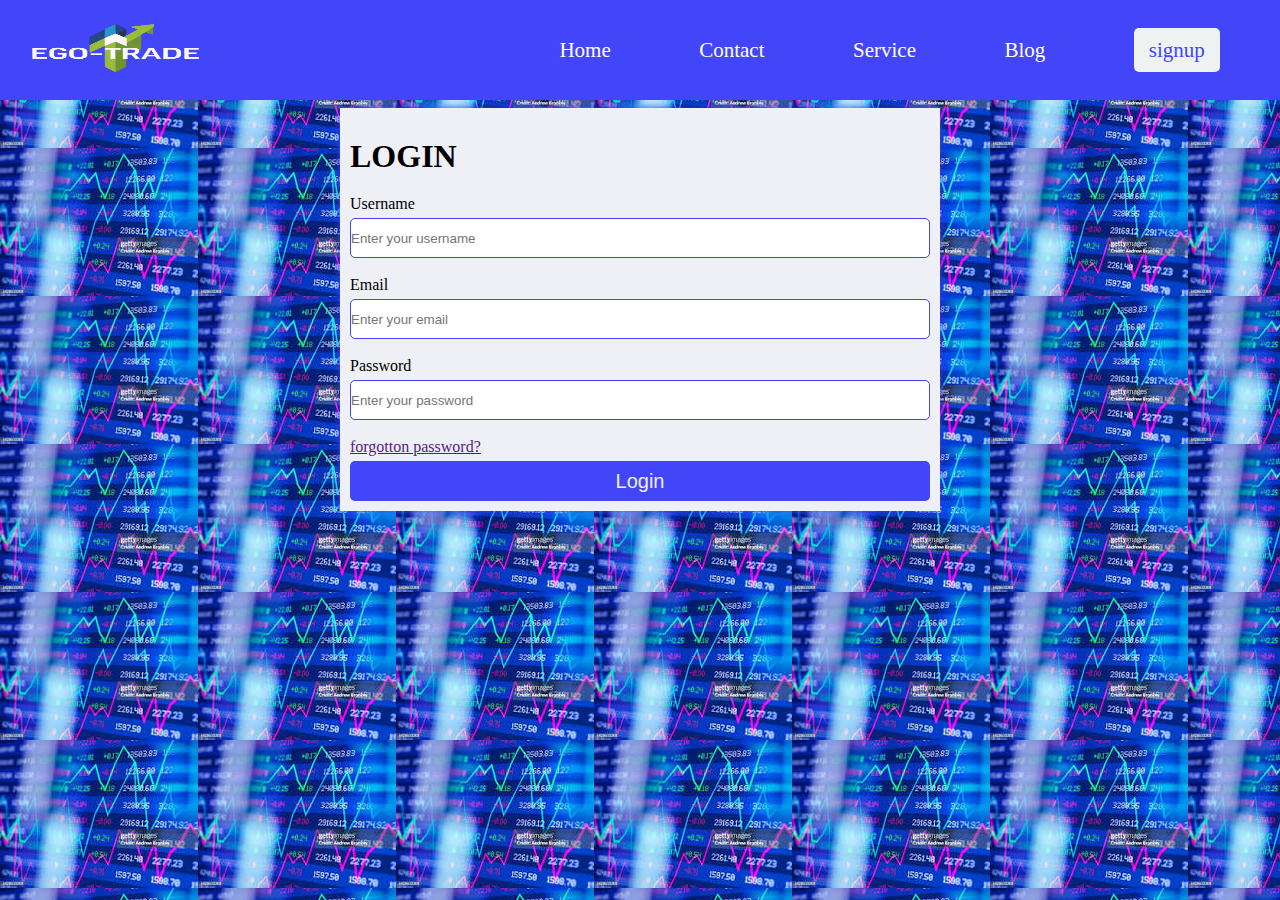
<file: login.html>
<!DOCTYPE html>
<html lang="en">
<head>
    <meta charset="UTF-8">
    <meta name="viewport" content="width=device-width, initial-scale=1.0">
    <title>Document</title>
    <link rel="stylesheet" href="./index.css">
</head>
<body style="background-image:url(./Icon/images222.jpeg);">
   
                <div class="nav-bar">
            <div class="logo1">
            <img class="pic1" src="./Icon/EGOTRADE-removebg-preview.png" alt="">
            </div>
            <!-- <div class="navs"> -->
                 <button class="nav-toggle" id="nav-toggle" style="background-color: transparent; border:none; cursor:pointer" onclick="toggleMenu()"><i class="fas fa-bars" id="menu-icon" style="font-size: 24px; color:rgb(255, 253, 253); display:block;" ></i></button>
            <ul class="navs" id="nav-links">

                <!-- <ul class="navs"> -->
                        <li><a class="nav" href="./index.html">Home</a></li>
                        <li><a class="nav" href="./Contact.html">Contact</a></li>
                        <li><a class="nav" href="./Service.html">Service</a></li>
                        <!-- <li><a class="nav" href="./CareerOption.html">Career-Option</a></li> -->
                        <li><a class="nav" href="./SinglePageBlog.html">Blog</a></li>
                        <li><a class="nav1" href="./account.html">signup</a></li>
                </ul>
            <!-- </div> -->
        </div>
    <div class="register_container">
        <div class="main-container1">
            <h1 style="margin-top: 20px; margin-bottom:20px; ">LOGIN</h1>
            
        <form class="action" action="">
            <label for="username" >Username</label>
            <input type="text" placeholder="Enter your username"><br>
            <label for="email">Email</label>
            <input type="email" placeholder="Enter your email"><br>
            <label for="password">Password</label>
            <input type="password" placeholder="Enter your password"><br>
            <a href="">forgotton password?</a>
           
            <button type="submit">Login</button>

        </form>
    </div>
    </div>
    <script src="./index.js"></script>
    <script src="./all (1).js"></script>
</body>
</html>
</file>
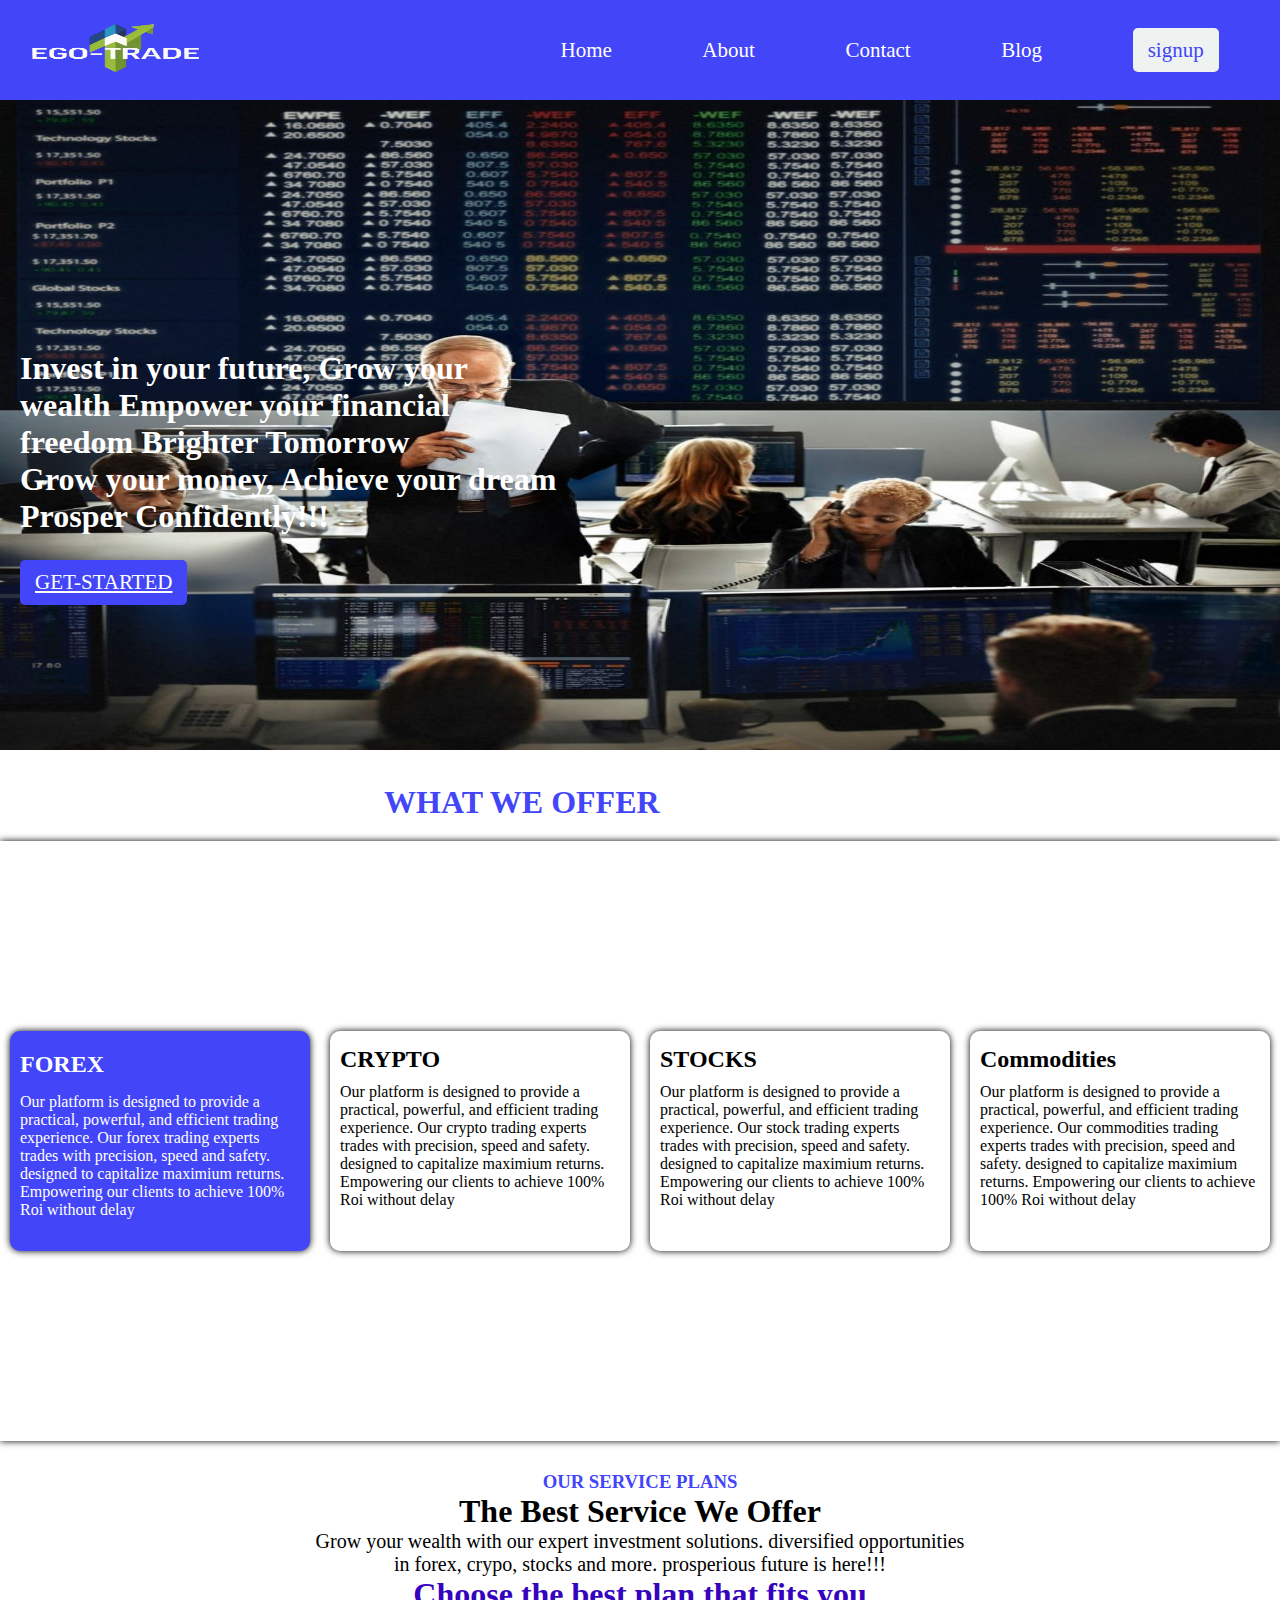
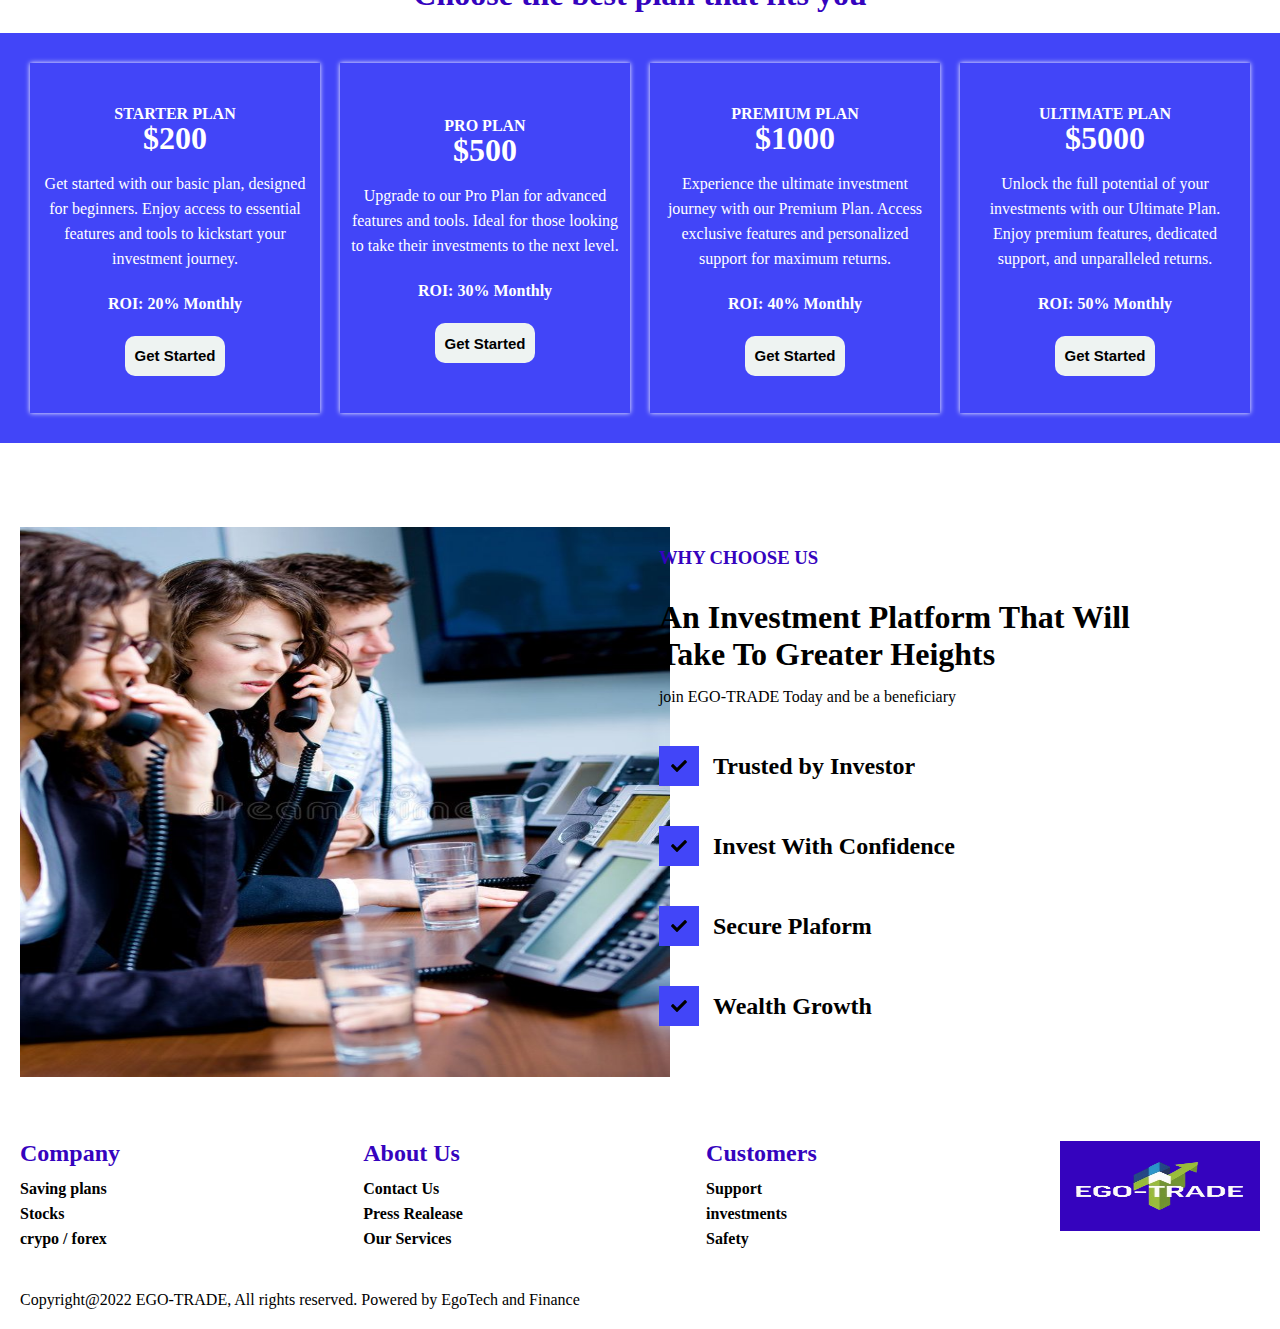
<file: Service.html>
<!DOCTYPE html>
<html lang="en">
<head>
    <meta charset="UTF-8">
    <meta name="viewport" content="width=device-width, initial-scale=1.0">
    <link rel="stylesheet" href="./index.css">
    <title>Document</title>
</head>
<body>
    <div class="container">
        <div class="nav-bar">
            <div class="logo1">
            <img class="pic1" src="./Icon/EGOTRADE-removebg-preview.png" alt="">
            </div>
             <button class="nav-toggle" id="nav-toggle" style="background-color: transparent; border:none; cursor:pointer" onclick="toggleMenu()"><i class="fas fa-bars" id="menu-icon" style="font-size: 24px; color:rgb(255, 253, 253); display:block;" ></i></button>
            <ul class="navs" id="nav-links">
            <!-- <div class="navs"> -->
                <!-- <ul class="navs"> -->
                        <li><a class="nav" href="./index.html">Home</a></li>
                       <li><a class="nav" href="./About.html">About</a></li>
                        <li><a class="nav" href="./Contact.html">Contact</a></li>
                        <!-- <li><a class="nav" href="./CareerOption.html">Career-Option</a></li> -->
                       <li><a class="nav" href="./SinglePageBlog.html">Blog</a></li>
                        <li><a class="nav1" href="./account.html">signup</a></li>
                </ul>
            </div> 
        </div>

        <div class="hero">
            <h1 style="color: white;" class="text1">Invest in your future, Grow your<br> wealth Empower your financial <br>freedom  Brighter Tomorrow<br> Grow your money, Achieve your dream <br> Prosper Confidently!!!</h1>
            <a class="get-started" href="../account.html">GET-STARTED</a>
            
        <img class="img1" src="./Icon/DeWatermark.ai_1753100506417.jpeg">
        <h1 class="what" style="margin-left: 30%;color: rgb(66, 69, 248); margin-top:30px">WHAT WE OFFER</h1>
        <div class="aboutsec1">
            <div class="sep"> 
            <div class="seperate">
                <div class="sep1a">
                  <h2 class="h1">FOREX</h2>
                <p>Our platform is designed to provide a practical, powerful, and efficient trading experience. Our forex trading experts trades with precision, speed and safety. designed to capitalize maximium returns. Empowering our clients to achieve 100% Roi without delay</p>
                </div>
                <div class="sep1">
                  <h2 class="h1">CRYPTO</h2>
                <p>Our platform is designed to provide a practical, powerful, and efficient trading experience. Our crypto trading experts trades with precision, speed and safety. designed to capitalize maximium returns. Empowering our clients to achieve 100% Roi without delay</p>
            </div>
                <div class="sep1">
                  <h2 class="h1">STOCKS</h2>
                <p>Our platform is designed to provide a practical, powerful, and efficient trading experience. Our stock trading experts trades with precision, speed and safety. designed to capitalize maximium returns. Empowering our clients to achieve 100% Roi without delay</p>
            </div>
            <div class="sep1">
                    <h2 class="h1">Commodities</h2>
                <p>Our platform is designed to provide a practical, powerful, and efficient trading experience. Our commodities trading experts trades with precision, speed and safety. designed to capitalize maximium returns. Empowering our clients to achieve 100% Roi without delay</p>
            </div>
            </div>
             <!-- <div class="seperate2">
                <div class="sep1">
                  <h2 class="h1">Agriculture</h2>
                <p>Our platform is designed to provide a practical, powerful, and efficient trading experience. Our agriculture trading experts trades with precision, speed and safety. designed to capitalize maximium returns. Empowering our clients to achieve 100% Roi without delay</p>
                </div>
                <div class="sep1">
                  <h2 class="h1">Real Estate</h2>
                <p>Our platform is designed to provide a practical, powerful, and efficient trading experience. Our real estate trading experts trades with precision, speed and safety. designed to capitalize maximium returns. Empowering our clients to achieve 100% Roi without delay</p>
                </div>
                <div class="sep1">
                  <h2 class="h1">Oil and Gas</h2>
                <p>Our platform is designed to provide a practical, powerful, and efficient trading experience. Our oil and gas trading experts trades with precision, speed and safety. designed to capitalize maximium returns. Empowering our clients to achieve 100% Roi without delay</p>
                 </div>
                <div class="sep1">
                  <h2 class="h1">Tech</h2>
                    <p> Artificial Intelligence: AI is transforming the investment landscape with AI-powered investment platforms like Jump, which offers AI note-taking and meeting summarization for financial advisors.
     Blockchain: Blockchain technology is being used to tokenize assets, enabling secure and transparent transactions  </p>
                </div>
            </div>  -->
            </div>
            
    </div>
        <div class="service">
        <h3>OUR SERVICE PLANS</h3>
        <H1>The Best Service We Offer</H1>
        <p>Grow your wealth with our expert investment solutions. diversified opportunities
            <br> in forex, crypo, stocks and more. prosperious future is here!!!</p>
        <h1 style="color: rgb(53, 3, 190) ;" >Choose the best plan that fits you</h1>
    </div>

    <div class="section4">
        <div class="sec4i">
            <div class="margin"> 
            <h2>STARTER PLAN</h2>
            <h1>$200</h1>
            </div>
            <div class="margin">
            <p>Get started with our basic plan, designed for beginners. Enjoy access to essential features and tools to kickstart your investment journey.</p>
            </div>
            <h2>ROI: 20% Monthly</h2>
            <button class="btn">Get Started</button>
        </div>
        <div class="sec4i">
            <div class="margin">
            <h2>PRO PLAN</h2>
            <h1>$500</h1>
            </div>
            <div class="margin">
            <p>Upgrade to our Pro Plan for advanced features and tools. Ideal for those looking to take their investments to the next level.</p>
            </div>
            <h2>ROI: 30% Monthly</h2>
            <button class="btn">Get Started</button>
        </div>
        <div class="sec4i">
            <div class="margin">
            <h2>PREMIUM PLAN</h2>
            <h1>$1000</h1>
            </div>
             <div class="margin">
            <p>Experience the ultimate investment journey with our Premium Plan. Access exclusive features and personalized support for maximum returns.</p>
             </div>
            <h2>ROI: 40% Monthly</h2>
            <button class="btn">Get Started</button>
        </div>
        <div class="sec4i">
            <div class="margin">
            <h2>ULTIMATE PLAN</h2>
            <h1>$5000</h1>
            </div>
            <div class="margin">
            <p>Unlock the full potential of your investments with our Ultimate Plan. Enjoy premium features, dedicated support, and unparalleled returns.</p>
            </div>
            <h2>ROI: 50% Monthly</h2>
            <button class="btn">Get Started</button>
        </div>
    </div><br>
    <br>
    <br>


        <div class="lastservice">
            <div class="pics">
                <img class="" src="./Image/Telephone workers at office_ Young customer….jpeg" alt="">
            </div>
            <div class="writeup">
                <h3 style="color: rgb(53, 3, 190) ; margin-bottom:30px; margin-top:20px">WHY CHOOSE US</h3>
                <h1 class="hhh">An Investment Platform That Will 
                    <br>Take To Greater Heights</h1>
                <p class="ppp" style="margin-top:15px">join EGO-TRADE Today and be a beneficiary </p>
                <div class="flexx">
                    <div class="flex1">
                        <i class=" fa fa-check"></i>
                    </div>
                    <div class="flex2">
                        <h2>Trusted by Investor</h2>
                        <p></p>
                    </div>
                </div>
                <div class="flexx">
                    <div class="flex1">
                        <i class="fa fa-check"></i>

                    </div>
                    
                    <div class="flex2">
                        <h2>Invest With Confidence</h2>
                        <p></p>
                    </div>
                
                </div>
                <div class="flexx">
                    <div class="flex1">
                        <i class="fa fa-check"></i>
                    </div>
                    <div class="flex2">
                        <h2>Secure Plaform</h2>
                        <p></p>
                    </div>
                </div>
                <div class="flexx">
                    <div class="flex1">
                        <i class="fa fa-check"></i>
                    </div>
                    <div class="flex2">
                        <h2>Wealth Growth</h2>
                        <p></p>
                    </div>
                </div>
            </div>
        </div>
           <div class="footer">
        <div class="products">
            <h2 style="margin-bottom: 10px; color:rgb(53, 3, 190) ">Company</h2>
            <h4>Saving plans</h4>
            <h4>Stocks</h4>
            <h4>crypo / forex</h4>
        </div>
        <div class="company">
            <h2 style="margin-bottom: 10px;color: rgb(53, 3, 190)">About Us</h2>
            <h4>Contact Us</h4>
            <h4>Press Realease</h4>
            <h4>Our Services</h4>
        </div>
        <div class="customers">
            <h2 style="margin-bottom: 10px; color: rgb(53, 3, 190)">Customers</h2>
            <h4>Support</h4>
            <h4>investments</h4>
            <h4>Safety</h4>
        </div>
        <div class="gettrade">
        <img style="background-color: rgb(53, 3, 190) ;" class="pic1" src="./Icon/EGOTRADE-removebg-preview.png" alt="">
        </div>
    </div>
    <p style="margin: 20px;">Copyright@2022 EGO-TRADE, All rights reserved. Powered by EgoTech and Finance</p>
    <script src="./index.js"></script>
    <script src="./all (1).js"></script>
</body>
</html>
</file>
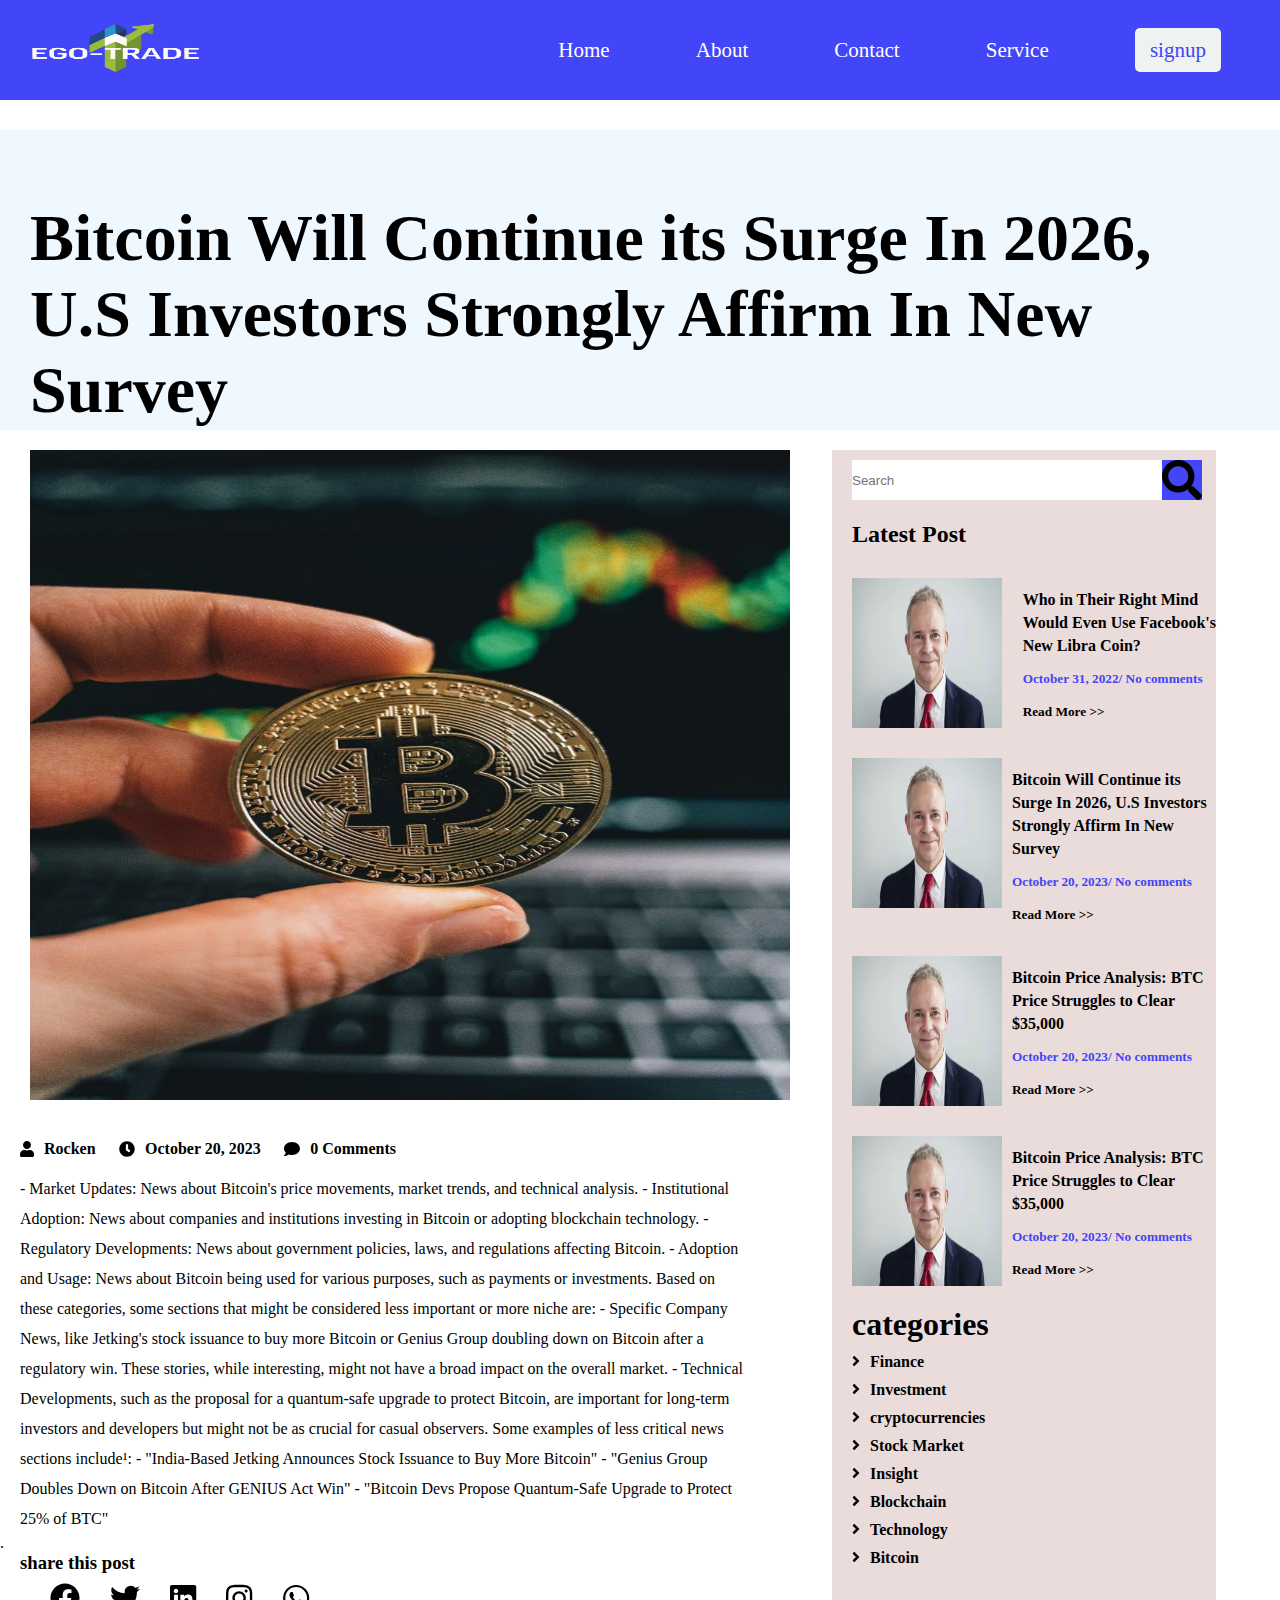
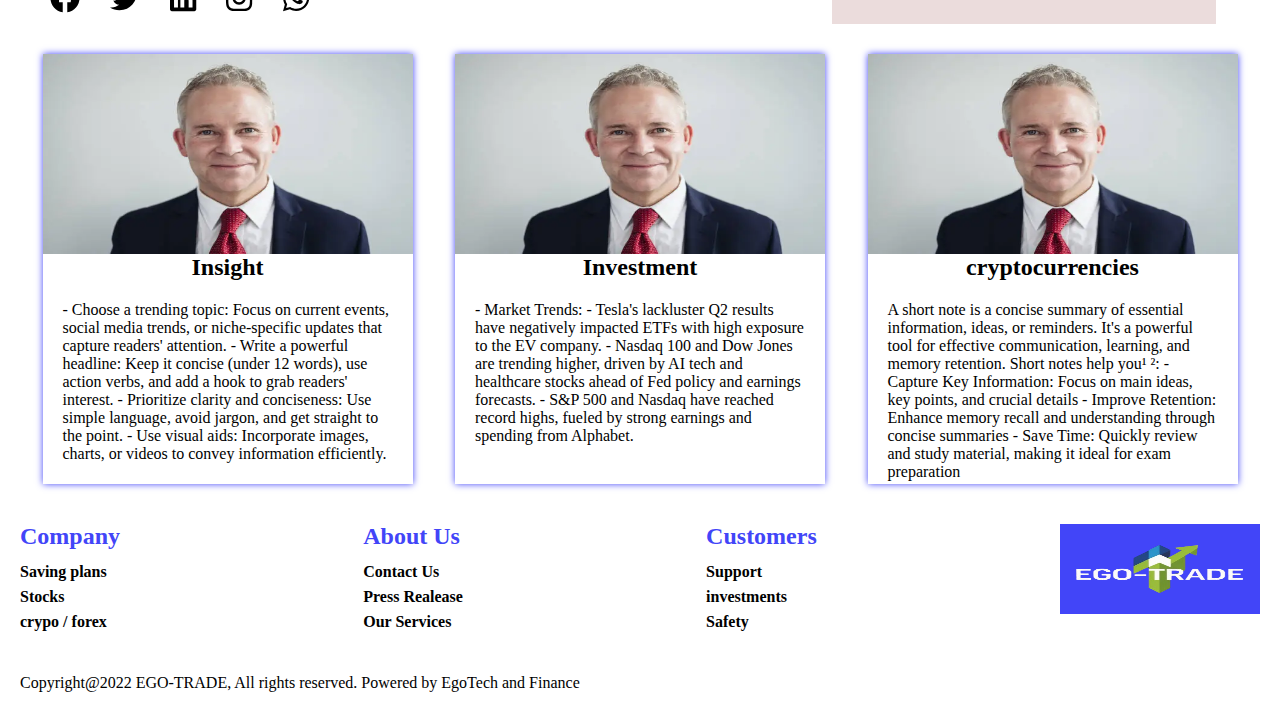
<file: SinglePageBlog.html>
<!DOCTYPE html>
<html lang="en">
<head>
    <meta charset="UTF-8">
    <meta name="viewport" content="width=device-width, initial-scale=1.0">
    <link rel="stylesheet" href="./index.css">
    <title>Document</title>
</head>
<body>
    <div class="container">
        <div class="nav-bar">
            <div class="logo1">
            <img class="pic1" src="./Icon/EGOTRADE-removebg-preview.png" alt="">
            </div>
             <button class="nav-toggle" id="nav-toggle" style="background-color: transparent; border:none; cursor:pointer" onclick="toggleMenu()"><i class="fas fa-bars" id="menu-icon" style="font-size: 24px; color:rgb(255, 253, 253); display:block;" ></i></button>
            <ul class="navs" id="nav-links">
            <!-- <div class="navs"> -->
                <!-- <ul class="navs"> -->
                        <li><a class="nav" href="./index.html">Home</a></li>
                       <li><a class="nav" href="./About.html">About</a></li>
                        <li><a class="nav" href="./Contact.html">Contact</a></li>
                        <li><a class="nav" href="./Service.html">Service</a></li>
                       <!-- <li><a class="nav" href="./CarrerOption">Career-Option</a></li> -->
                        <li><a class="nav1" href="./account.html">signup</a></li>
                </ul>
            <!-- </div> -->
        </div>
        <div class="bit">
            
            <h1>Bitcoin Will Continue its Surge In 2026, U.S Investors Strongly Affirm In New Survey </h1>
        </div>
        <div class="subcontent1">
            <div class="content1">
                <img src="./Icon/How to get from making 0 dollar in crypto to a 1….jpeg" alt="">
                <div class="rocks">

                
                <div class="rock">
                    <div class="rock1">
                        <script class="fa fa-user"></script>
                        <h4>Rocken</h4>
                    </div>
                    <div class="rock1">
                      <script class="fa fa-clock"></script>
                        <h4>October 20, 2023</h4>
                    </div>
                    <div class="rock1">
                        <script class="fa fa-comment"></script>
                        <h4>0 Comments</h4>
                </div>
                </div>
                <p>
                    <div class="p"> 
- Market Updates: News about Bitcoin's price movements, market trends, and technical analysis.
- Institutional Adoption: News about companies and institutions investing in Bitcoin or adopting blockchain technology.
- Regulatory Developments: News about government policies, laws, and regulations affecting Bitcoin.
- Adoption and Usage: News about Bitcoin being used for various purposes, such as payments or investments.

Based on these categories, some sections that might be considered less important or more niche are:
- Specific Company News, like Jetking's stock issuance to buy more Bitcoin or Genius Group doubling down on Bitcoin after a regulatory win. These stories, while interesting, might not have a broad impact on the overall market.
- Technical Developments, such as the proposal for a quantum-safe upgrade to protect Bitcoin, are important for long-term investors and developers but might not be as crucial for casual observers.

Some examples of less critical news sections include¹:
- "India-Based Jetking Announces Stock Issuance to Buy More Bitcoin"
- "Genius Group Doubles Down on Bitcoin After GENIUS Act Win"
- "Bitcoin Devs Propose Quantum-Safe Upgrade to Protect 25% of BTC"
                    </div>
.</p>
<h3 style="    margin-left: 20px;
">share this post</h3>
                <div  class="share">
                    <div class="share1">
                        <script class="fab fa-facebook"></script>
                    </div>
                    <div class="share1">
                        <script class="fab fa-twitter"></script>
                    </div>
                    <div class="share1">
                        <script class="fab fa-linkedin"></script>
                    </div>
                    <div class="share1">
                        <script class="fab fa-instagram"></script>
                    </div>
                    <div class="share1">
                        <script class="fab fa-whatsapp"></script>
                </div>

            </div>
           
            </div>
           
    </div>
       <div style="background-color: rgb(235, 220, 220);" class="content2">
                <div class="input">
                    <input class="search" type="search" placeholder="Search">
                    <div class="size">
                     <script style="background-color:4245f8 ; width:40px;height:40px; margin-right:14px;margin-top:10px; font-size:10px;" class="fa fa-search "></script></div>
                </div>
                <H2 style="margin-top: 20px; margin-left:20px;">Latest Post</H2>
                <div class="latest1">
                    <img class="imagey" src="./Icon/img1.webp">
                      <div class="letters"> 
                        <h4 style="margin-bottom: 10px;">Who in Their Right Mind<br> Would Even Use Facebook's<br>New Libra Coin?</h4>
                        <H5 style="color: rgb(66, 69, 248) ;">October 31, 2022/ No comments</H5>
                        <h5 style="margin-top: 10px;">Read More >></h5>
                      </div>
                </div>
                <div class="latest1">
                    <img class="imagey" src="./Icon/img1.webp">
                      <div class="letters"> 
                        <h4 style="margin-bottom: 10px;">Bitcoin Will Continue its<br>Surge In 2026, U.S Investors<br>Strongly Affirm In New Survey</h4>
                        <H5 style="color: rgb(66, 69, 248) ;">October 20, 2023/ No comments</H5>
                        <h5 style="margin-top: 10px;">Read More >></h5>
                      </div>
                </div>
                <div class="latest1">
                    <img class="imagey" src="./Icon/img1.webp">
                      <div class="letters"> 
                        <h4 style="margin-bottom: 10px;">Bitcoin Price Analysis: BTC<br>Price Struggles to Clear $35,000</h4>
                        <H5 style="color: rgb(66, 69, 248) ;">October 20, 2023/ No comments</H5>
                        <h5 style="margin-top: 10px;">Read More >></h5>
                      </div>
                </div>
                <div class="latest1">
                    <img class="imagey" src="./Icon/img1.webp">
                      <div class="letters"> 
                        <h4 style="margin-bottom: 10px;">Bitcoin Price Analysis: BTC<br>Price Struggles to Clear $35,000</h4>
                        <H5 style="color: rgb(66, 69, 248) ;">October 20, 2023/ No comments</H5>
                        <h5 style="margin-top: 10px;">Read More >></h5>
                      </div>
             </div>
              <h1 style="margin-left: 20px; margin-top:20px;">categories</h1>
                      <div class="cat1">
                        <div class="cat">
                             <script class="fa fa-angle-right"></script>
                            <h4>Finance</h4>
                        </div>
                        <div class="cat">
                                <script class="fa fa-angle-right"></script>
                                <h4>Investment</h4>
                        </div>
                        <div class="cat">
                                <script class="fa fa-angle-right"></script>
                                <h4>cryptocurrencies</h4>
                      </div>
                      <div class="cat">
                                <script class="fa fa-angle-right"></script>
                                <h4>Stock Market</h4>
                        </div>
                        <div class="cat">
                                <script class="fa fa-angle-right"></script>
                                <h4>Insight</h4>
                        </div>
                        <div class="cat">
                                <script class="fa fa-angle-right"></script>
                                <h4>Blockchain</h4>
                        </div>
                        <div class="cat">
                                <script class="fa fa-angle-right"></script>
                                <h4>Technology</h4>
                        </div>
                        <div class="cat">
                                <script class="fa fa-angle-right"></script>
                                <h4>Bitcoin</h4>
                      </div>
                      </div>
       </div>
        </div>
                      <div class="threediv">
                        <div class="one">
                            <img class="imagey" src="./Icon/img1.webp">
                                                            <h2>Insight</h2>

                            <p>
- Choose a trending topic: Focus on current events, social media trends, or niche-specific updates that capture readers' attention.
- Write a powerful headline: Keep it concise (under 12 words), use action verbs, and add a hook to grab readers' interest.
- Prioritize clarity and conciseness: Use simple language, avoid jargon, and get straight to the point.
- Use visual aids: Incorporate images, charts, or videos to convey information efficiently.
</p>

                        </div>
                        <div class="one">
                             <img class="imagey" src="./Icon/img1.webp">
                             <h2>Investment</h2>
                            <p>

- Market Trends:
    - Tesla's lackluster Q2 results have negatively impacted ETFs with high exposure to the EV company.
    - Nasdaq 100 and Dow Jones are trending higher, driven by AI tech and healthcare stocks ahead of Fed policy and earnings forecasts.
    - S&P 500 and Nasdaq have reached record highs, fueled by strong earnings and spending from Alphabet.
</p>
                        </div>
                        <div class="one">
                             <img class="imagey" src="./Icon/img1.webp">
                             <h2>cryptocurrencies</h2>
                            <p>A short note is a concise summary of essential information, ideas, or reminders. It's a powerful tool for effective communication, learning, and memory retention. Short notes help you¹ ²:
- Capture Key Information: Focus on main ideas, key points, and crucial details
- Improve Retention: Enhance memory recall and understanding through concise summaries
- Save Time: Quickly review and study material, making it ideal for exam preparation
</p>
                        </div>
                      </div>
       </div>
        </div>
       
    <div class="footer">
        <div class="products">
            <h2 style="margin-bottom: 10px; color: rgb(66, 69, 248) ">Company</h2>
            <h4>Saving plans</h4>
            <h4>Stocks</h4>
            <h4>crypo / forex</h4>
        </div>
        <div class="company">
            <h2 style="margin-bottom: 10px;color:  rgb(66, 69, 248)">About Us</h2>
            <h4>Contact Us</h4>
            <h4>Press Realease</h4>
            <h4>Our Services</h4>
        </div>
        <div class="customers">
            <h2 style="margin-bottom: 10px; color:  rgb(66, 69, 248)">Customers</h2>
            <h4>Support</h4>
            <h4>investments</h4>
            <h4>Safety</h4>
        </div>
        <div class="gettrade">
        <img style="background-color:  rgb(66, 69, 248) ;" class="pic1" src="./Icon/EGOTRADE-removebg-preview.png" alt="">
        </div>
    </div>
    <p style="margin: 20px;">Copyright@2022 EGO-TRADE, All rights reserved. Powered by EgoTech and Finance</p>
    <script src="./index.js"></script>
    <script src="./all (1).js"></script>
</body>
</html>
</file>
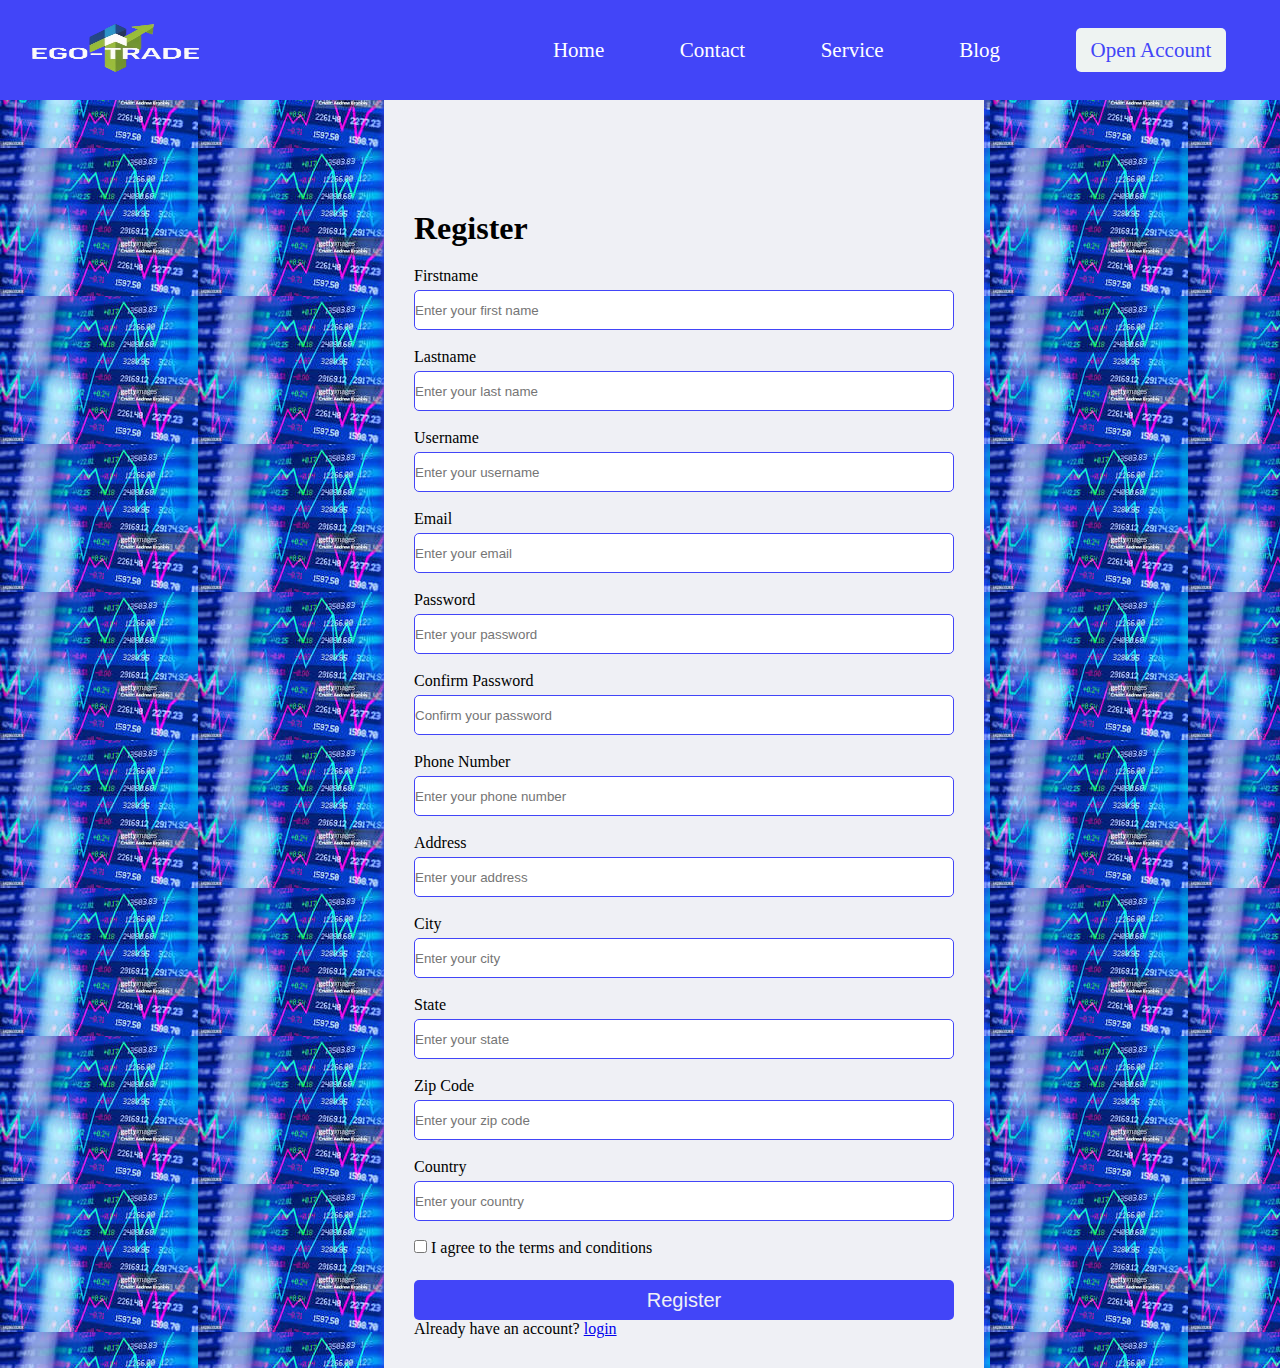
<file: Home-page/account.html>
<!DOCTYPE html>
<html lang="en">
<head>
    <meta charset="UTF-8">
    <meta name="viewport" content="width=device-width, initial-scale=1.0">
    <title>Document</title>
    <link rel="stylesheet" href="./index.css">
</head>
<body style="background-image:url(../Icon/images222.jpeg);">
   
                <div class="nav-bar">
            <div class="logo1">
            <img class="pic1" src="../Icon/EGOTRADE-removebg-preview.png" alt="">
            </div>
            <!-- <div class="navs"> -->
                 <button class="nav-toggle" id="nav-toggle" style="background-color: transparent; border:none; cursor:pointer" onclick="toggleMenu()"><i class="fas fa-bars" id="menu-icon" style="font-size: 24px; color:rgb(255, 253, 253); display:block;" ></i></button>
            <ul class="navs" id="nav-links">
                <!-- <ul class="navs"> -->
                        <li><a class="nav" href="./index.html">Home</a></li>
                        <li><a class="nav" href="./Contact.html">Contact</a></li>
                        <li><a class="nav" href="./Service.html">Service</a></li>
                        <!-- <li><a class="nav" href="./CareerOption.html">Career-Option</a></li> -->
                        <li><a class="nav" href="./SinglePageBlog.html">Blog</a></li>
                        <li><a class="nav1" href="./account.html">Open Account</a></li>
                </ul>
            <!-- </div> -->
        </div>
            <div class="main-container">
            <h1 style="margin-top: 80px; margin-bottom:20px; ">Register</h1>
            
        <form class="action" action="">
            <label for="firstname">Firstname</label>
            <input type="text" placeholder="Enter your first name" ><br>
            <label for="lastname">Lastname</label>
            <input type="text" placeholder="Enter your last name"><br>
            <label for="username" >Username</label>
            <input type="text" placeholder="Enter your username"><br>
            <label for="email">Email</label>
            <input type="email" placeholder="Enter your email"><br>
            <label for="password">Password</label>
            <input type="password" placeholder="Enter your password"><br>
            <label for="confirm-password">Confirm Password</label>
            <input type="password" placeholder="Confirm your password"><br>
            <label for="phone">Phone Number</label>
            <input type="tel" placeholder="Enter your phone number"><br>
            <label for="address">Address</label>
            <input type="text" placeholder="Enter your address"><br>
            <label for="city">City</label>
            <input type="text" placeholder="Enter your city"><br>
            <label for="state">State</label>
            <input type="text" placeholder="Enter your state"><br>
            <label for="zip">Zip Code</label>
            <input type="text" placeholder="Enter your zip code"><br>
            <label for="country">Country</label>
            <input type="text" placeholder="Enter your country"><br>
            <label for="terms">
                <input type="checkbox" id="terms" name="terms">
                I agree to the terms and conditions
            </label><br>
            <button type="submit">Register</button>
            <p>Already have an account? <a href="./login.html">login</a></p>

        </form>
    </div>
    <script src="./index.js"></script>
    <script src="./all (1).js"></script>
</body>
</html>
</file>
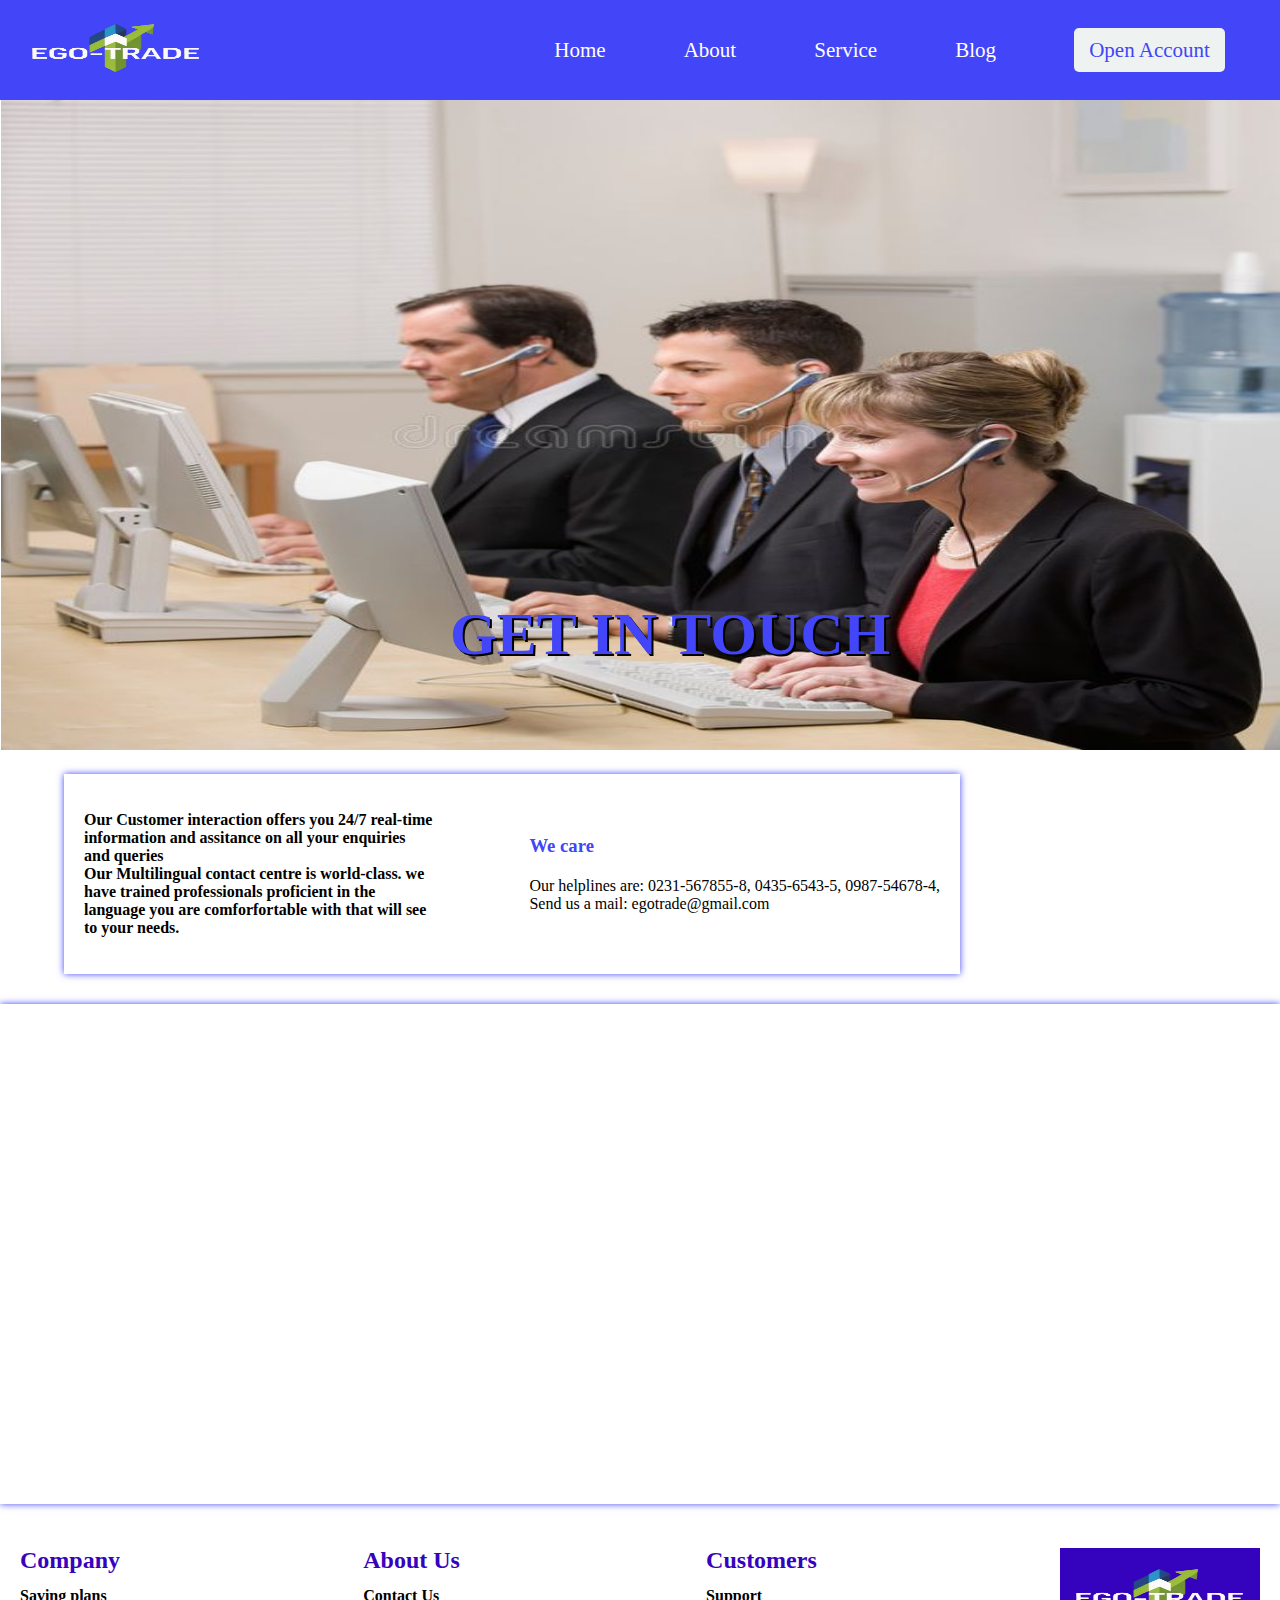
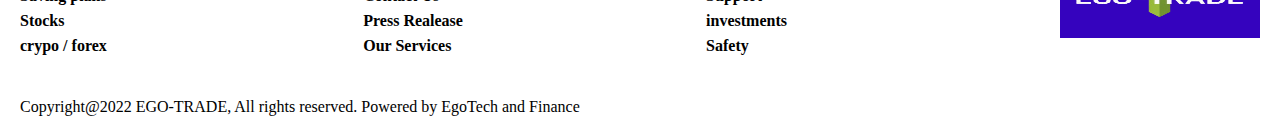
<file: Home-page/Contact.html>
<!DOCTYPE html>
<html lang="en">
<head>
    <meta charset="UTF-8">
    <meta name="viewport" content="width=device-width, initial-scale=1.0">
    <link rel="stylesheet" href="./index.css">
    <title>Document</title>
</head>
<body>
    <div class="container">
        <div class="nav-bar">
            <div class="logo1">
            <img class="pic1" src="../Icon/EGOTRADE-removebg-preview.png" alt="">
            </div>
             <button class="nav-toggle" id="nav-toggle" style="background-color: transparent; border:none; cursor:pointer" onclick="toggleMenu()"><i class="fas fa-bars" id="menu-icon" style="font-size: 24px; color:rgb(255, 253, 253); display:block;" ></i></button>
            <ul class="navs" id="nav-links">
            <!-- <div class="navs"> -->
                <!-- <ul class="navs"> -->
                 <li><a class="nav" href="./index.html">Home</a></li>
                       <li><a class="nav" href="./About.html">About</a></li>
                        <!-- <li><a class="nav" href="./CareerOption.html">CarrerOption</a></li> -->
                        <li><a class="nav" href="./Service.html">Service</a></li>
                       <li><a class="nav" href="./SinglePageBlog.html">Blog</a></li>
                        <li><a class="nav1" href="./account.html">Open Account</a></li>
                </ul>
            <!-- </div> -->
        </div>
        <div class="contactimg">
            <img src="../Image/Co-workers working at computers in call center….jpeg" alt="">
            <h1 class="expp">GET IN TOUCH</h1>
        </div>
        <div class="side">
            <div class="side1">
                <h4>Our Customer interaction offers you 24/7 real-time information and assitance on all your enquiries and queries<br> Our Multilingual contact centre is world-class. we have trained professionals proficient in the language you are comforfortable with that will see to your needs.</h4>
            </div>
            <div class="side2">
                <h3 style="margin-bottom:20px; color:#4245f8">We care</h3>
                <p>Our helplines are: 0231-567855-8, 0435-6543-5, 0987-54678-4,</p>
                <p>Send us a mail: egotrade@gmail.com</p>
            </div>
        </div>
                    <!-- <h4 class="talk">LET'S TALK</h4 -->
                <style>
                    iframe {
                        width: 100%;
                        height: 500px;
                        border: none;
                        margin-top: 10px;
                        box-shadow: 0px 0px 7px#4245f8;
                        padding-left: 5px;
                    }
                </style>
        <iframe src="https://www.google.com/maps/embed?https://maps.app.goo.gl/2bik8wuEnu2fg4916" allowfullscreen="" loading="lazy"></iframe>
         
              <div class="footer">
        <div class="products">
            <h2 style="margin-bottom: 10px; color:rgb(53, 3, 190) ">Company</h2>
            <h4>Saving plans</h4>
            <h4>Stocks</h4>
            <h4>crypo / forex</h4>
        </div>
        <div class="company">
            <h2 style="margin-bottom: 10px;color: rgb(53, 3, 190)">About Us</h2>
            <h4>Contact Us</h4>
            <h4>Press Realease</h4>
            <h4>Our Services</h4>
        </div>
        <div class="customers">
            <h2 style="margin-bottom: 10px; color: rgb(53, 3, 190)">Customers</h2>
            <h4>Support</h4>
            <h4>investments</h4>
            <h4>Safety</h4>
        </div>
        <div class="gettrade">
        <img style="background-color: rgb(53, 3, 190) ;" class="pic1" src="../Icon/EGOTRADE-removebg-preview.png" alt="">
        </div>
    </div>
    <p style="margin: 20px;">Copyright@2022 EGO-TRADE, All rights reserved. Powered by EgoTech and Finance</p>
    </div>
    <script src="./index.js"></script>
    <script src="./all (1).js"></script>
</body>
</html>
</file>
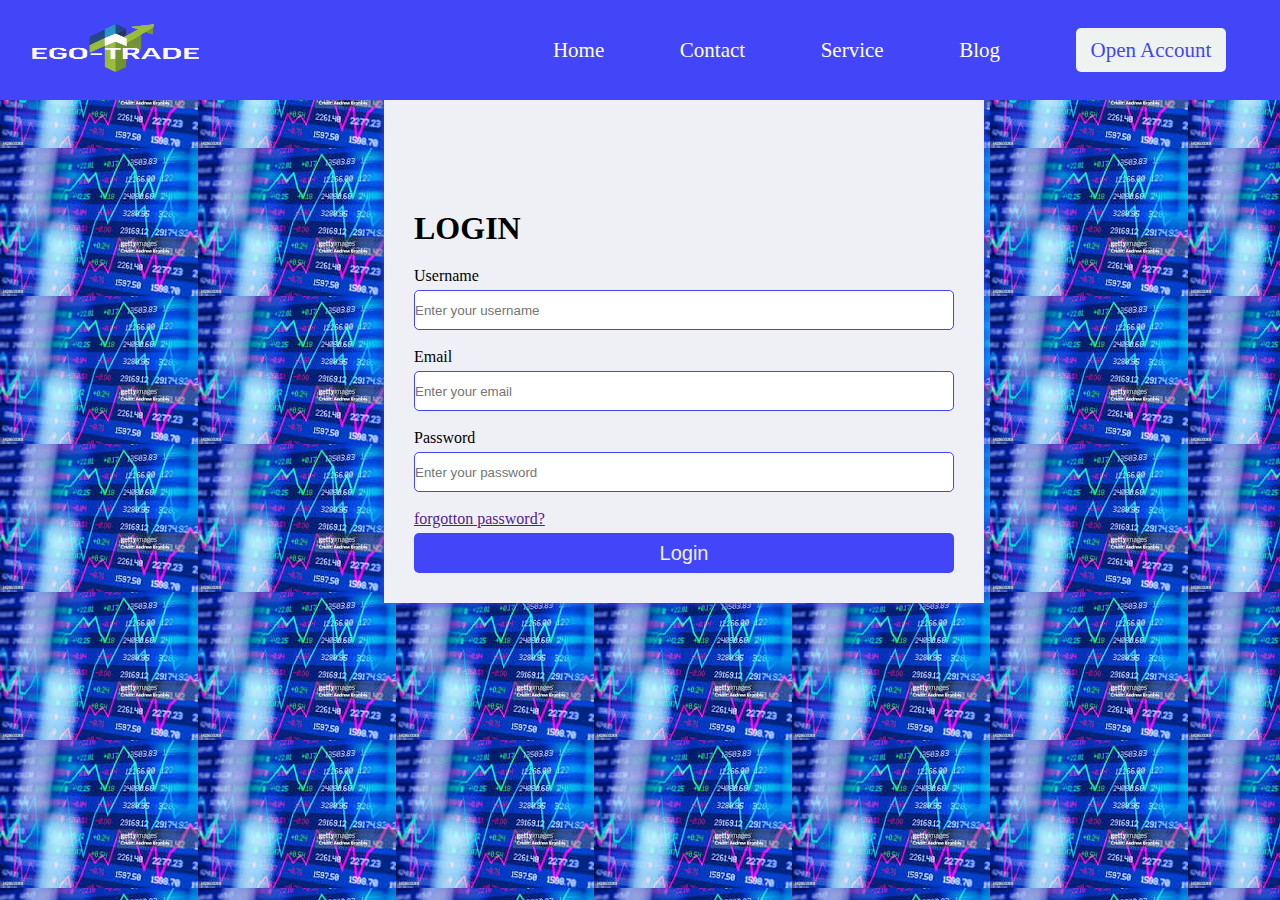
<file: Home-page/login.html>
<!DOCTYPE html>
<html lang="en">
<head>
    <meta charset="UTF-8">
    <meta name="viewport" content="width=device-width, initial-scale=1.0">
    <title>Document</title>
    <link rel="stylesheet" href="./index.css">
</head>
<body style="background-image:url(../Icon/images222.jpeg);">
   
                <div class="nav-bar">
            <div class="logo1">
            <img class="pic1" src="../Icon/EGOTRADE-removebg-preview.png" alt="">
            </div>
            <!-- <div class="navs"> -->
                 <button class="nav-toggle" id="nav-toggle" style="background-color: transparent; border:none; cursor:pointer" onclick="toggleMenu()"><i class="fas fa-bars" id="menu-icon" style="font-size: 24px; color:rgb(255, 253, 253); display:block;" ></i></button>
            <ul class="navs" id="nav-links">

                <!-- <ul class="navs"> -->
                        <li><a class="nav" href="./index.html">Home</a></li>
                        <li><a class="nav" href="./Contact.html">Contact</a></li>
                        <li><a class="nav" href="./Service.html">Service</a></li>
                        <!-- <li><a class="nav" href="./CareerOption.html">Career-Option</a></li> -->
                        <li><a class="nav" href="./SinglePageBlog.html">Blog</a></li>
                        <li><a class="nav1" href="./account.html">Open Account</a></li>
                </ul>
            <!-- </div> -->
        </div>
            <div class="main-container">
            <h1 style="margin-top: 80px; margin-bottom:20px; ">LOGIN</h1>
            
        <form class="action" action="">
            <label for="username" >Username</label>
            <input type="text" placeholder="Enter your username"><br>
            <label for="email">Email</label>
            <input type="email" placeholder="Enter your email"><br>
            <label for="password">Password</label>
            <input type="password" placeholder="Enter your password"><br>
            <a href="">forgotton password?</a>
           
            <button type="submit">Login</button>

        </form>
    </div>
    <script src="./index.js"></script>
    <script src="./all (1).js"></script>
</body>
</html>
</file>
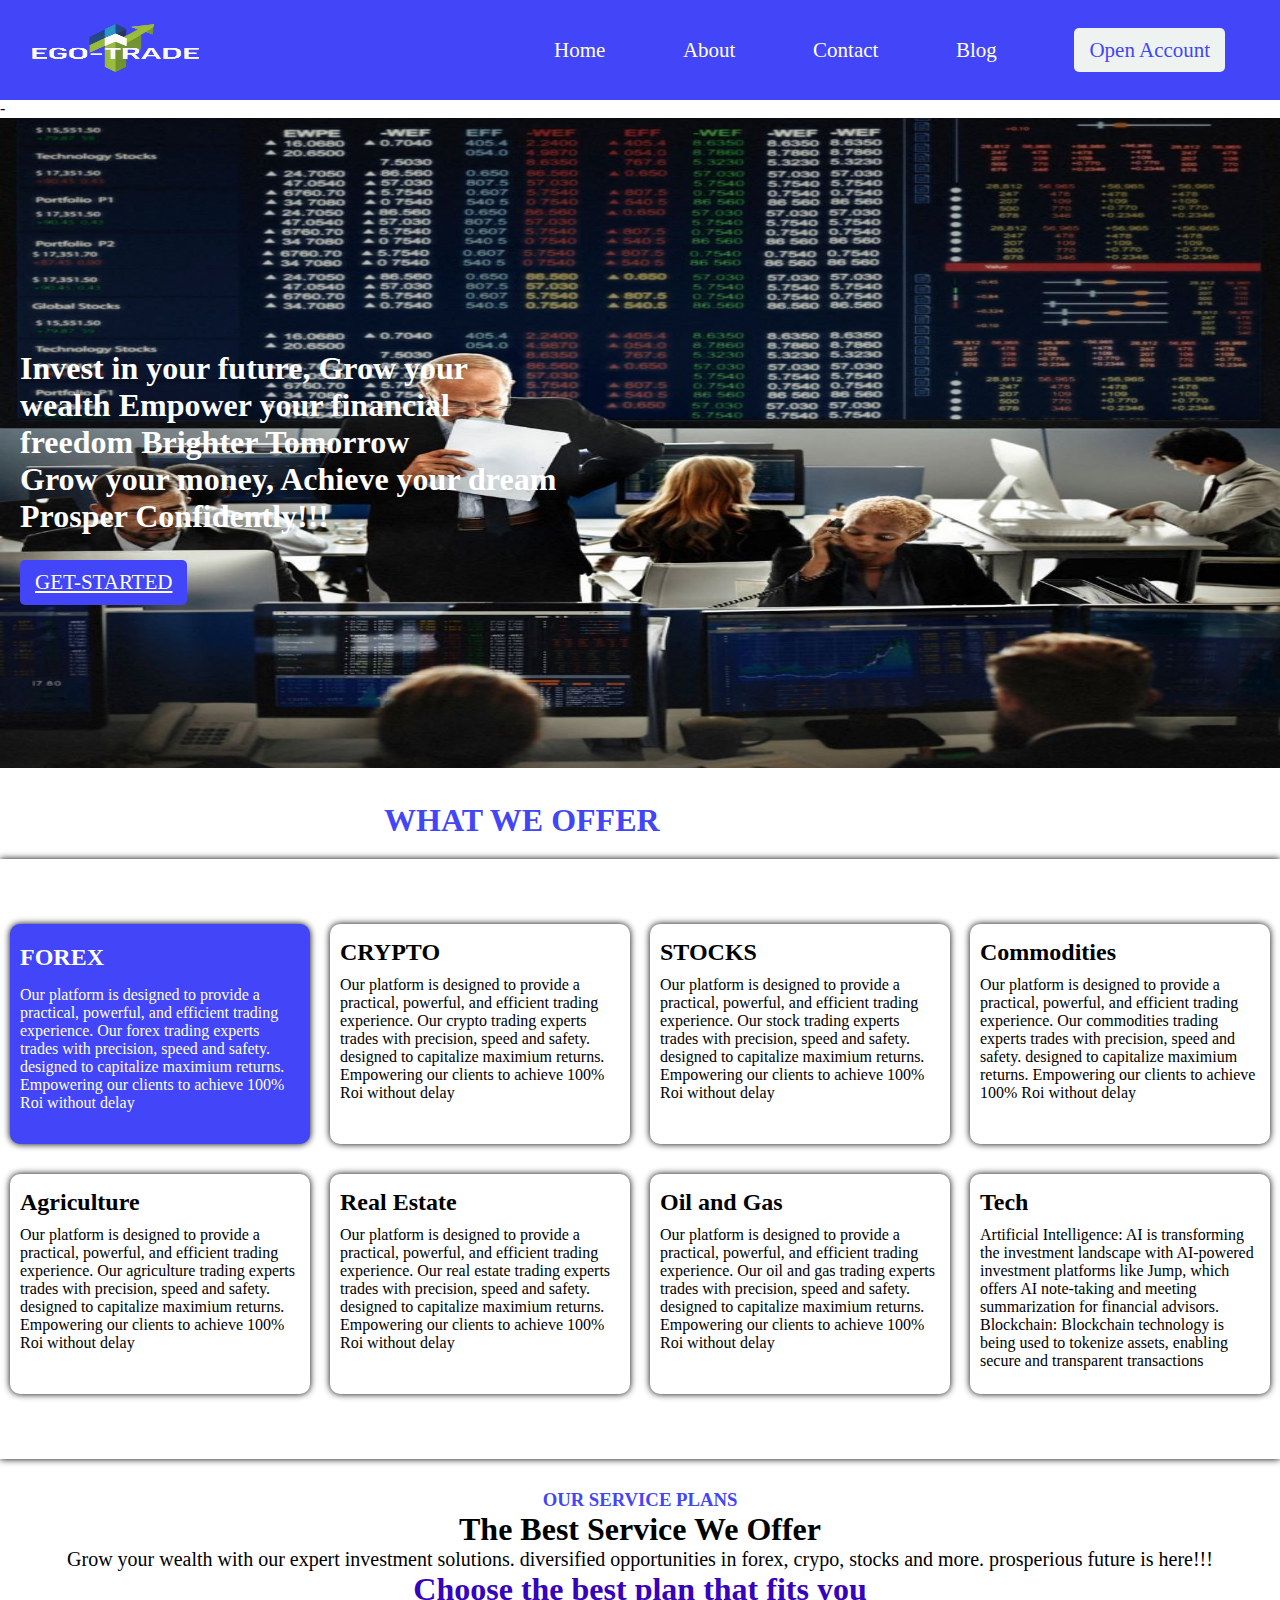
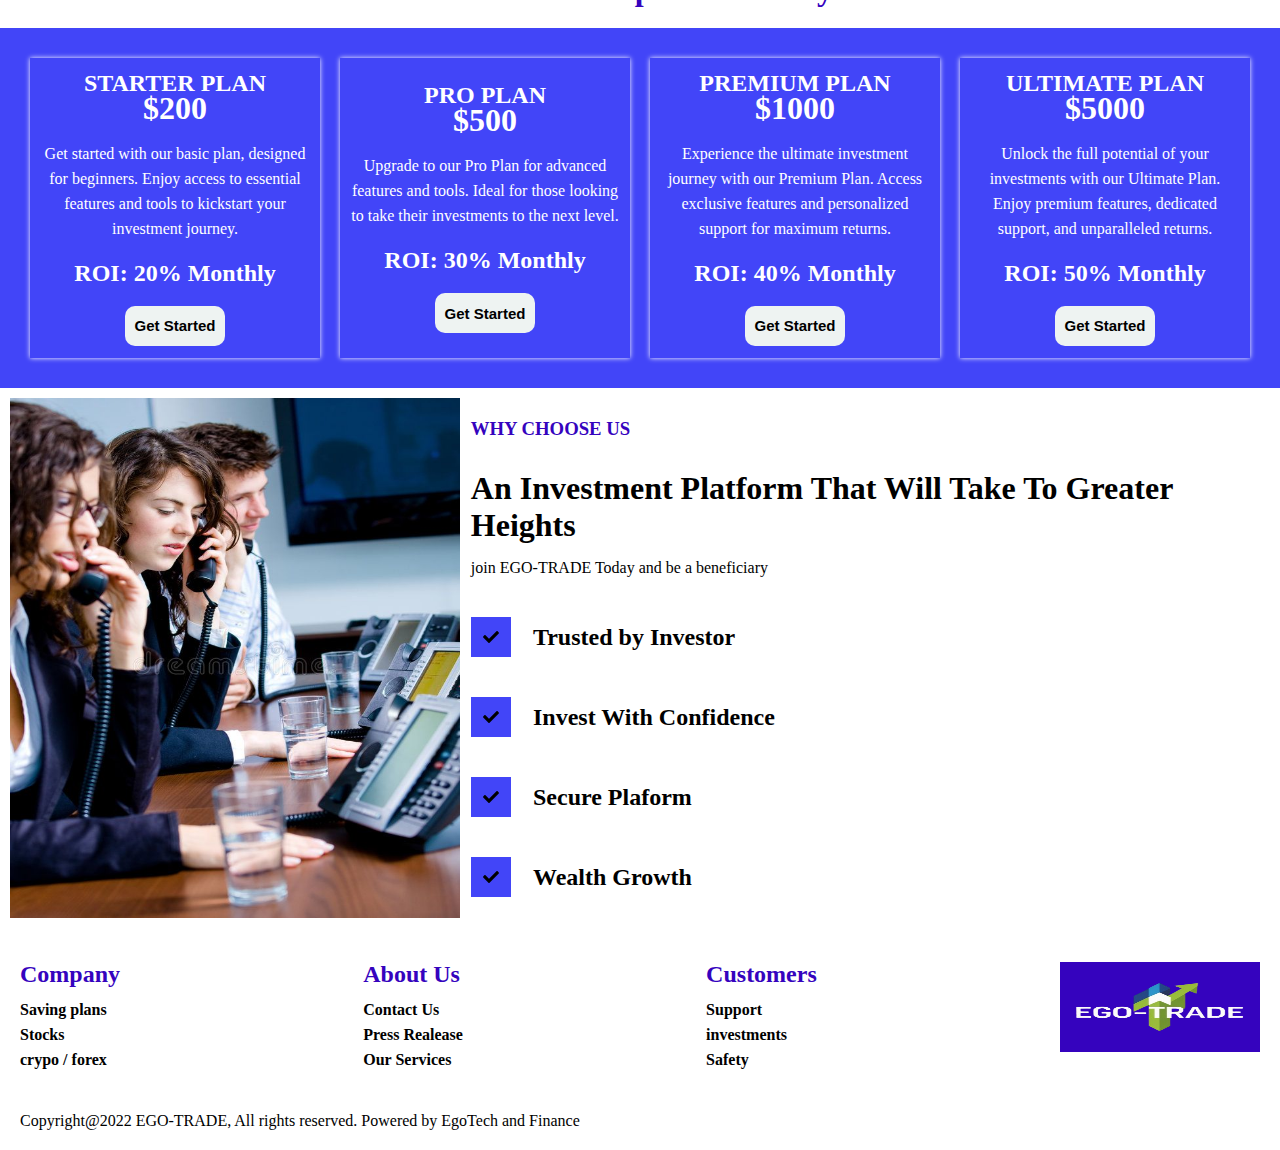
<file: Home-page/Service.html>
<!DOCTYPE html>
<html lang="en">
<head>
    <meta charset="UTF-8">
    <meta name="viewport" content="width=device-width, initial-scale=1.0">
    <link rel="stylesheet" href="./index.css">
    <title>Document</title>
</head>
<body>
    <div class="container">
        <div class="nav-bar">
            <div class="logo1">
            <img class="pic1" src="../Icon/EGOTRADE-removebg-preview.png" alt="">
            </div>
             <button class="nav-toggle" id="nav-toggle" style="background-color: transparent; border:none; cursor:pointer" onclick="toggleMenu()"><i class="fas fa-bars" id="menu-icon" style="font-size: 24px; color:rgb(255, 253, 253); display:block;" ></i></button>
            <ul class="navs" id="nav-links">
            <!-- <div class="navs"> -->
                <!-- <ul class="navs"> -->
                        <li><a class="nav" href="./index.html">Home</a></li>
                       <li><a class="nav" href="./About.html">About</a></li>
                        <li><a class="nav" href="./Contact.html">Contact</a></li>
                        <!-- <li><a class="nav" href="./CareerOption.html">Career-Option</a></li> -->
                       <li><a class="nav" href="./SinglePageBlog.html">Blog</a></li>
                        <li><a class="nav1" href="./account.html">Open Account</a></li>
                </ul>
            </div> -
        </div>
               <div class="hero">
            <h1 style="color: white;" class="text1">Invest in your future, Grow your<br> wealth Empower your financial <br>freedom  Brighter Tomorrow<br> Grow your money, Achieve your dream <br> Prosper Confidently!!!</h1>
            <a class="get-started" href="./account.html">GET-STARTED</a>
        <img class="img1" src="../Icon/DeWatermark.ai_1753100506417.jpeg">
        <h1 class="what" style="margin-left: 30%;color: rgb(66, 69, 248); margin-top:30px">WHAT WE OFFER</h1>
        <div class="aboutsec1">
            <div class="sep"> 
            <div class="seperate">
                <div class="sep1a">
                  <h2 class="h1">FOREX</h2>
                <p>Our platform is designed to provide a practical, powerful, and efficient trading experience. Our forex trading experts trades with precision, speed and safety. designed to capitalize maximium returns. Empowering our clients to achieve 100% Roi without delay</p>
                </div>
                <div class="sep1">
                  <h2 class="h1">CRYPTO</h2>
                <p>Our platform is designed to provide a practical, powerful, and efficient trading experience. Our crypto trading experts trades with precision, speed and safety. designed to capitalize maximium returns. Empowering our clients to achieve 100% Roi without delay</p>
            </div>
                <div class="sep1">
                  <h2 class="h1">STOCKS</h2>
                <p>Our platform is designed to provide a practical, powerful, and efficient trading experience. Our stock trading experts trades with precision, speed and safety. designed to capitalize maximium returns. Empowering our clients to achieve 100% Roi without delay</p>
            </div>
            <div class="sep1">
                    <h2 class="h1">Commodities</h2>
                <p>Our platform is designed to provide a practical, powerful, and efficient trading experience. Our commodities trading experts trades with precision, speed and safety. designed to capitalize maximium returns. Empowering our clients to achieve 100% Roi without delay</p>
            </div>
            </div>
            <div class="seperate2">
                <div class="sep1">
                  <h2 class="h1">Agriculture</h2>
                <p>Our platform is designed to provide a practical, powerful, and efficient trading experience. Our agriculture trading experts trades with precision, speed and safety. designed to capitalize maximium returns. Empowering our clients to achieve 100% Roi without delay</p>
            </div>
                <div class="sep1">
                  <h2 class="h1">Real Estate</h2>
                <p>Our platform is designed to provide a practical, powerful, and efficient trading experience. Our real estate trading experts trades with precision, speed and safety. designed to capitalize maximium returns. Empowering our clients to achieve 100% Roi without delay</p>
                </div>
                <div class="sep1">
                  <h2 class="h1">Oil and Gas</h2>
                <p>Our platform is designed to provide a practical, powerful, and efficient trading experience. Our oil and gas trading experts trades with precision, speed and safety. designed to capitalize maximium returns. Empowering our clients to achieve 100% Roi without delay</p>
         </div>
                <div class="sep1">
                  <h2 class="h1">Tech</h2>
                    <p> Artificial Intelligence: AI is transforming the investment landscape with AI-powered investment platforms like Jump, which offers AI note-taking and meeting summarization for financial advisors.
     Blockchain: Blockchain technology is being used to tokenize assets, enabling secure and transparent transactions  </p>
            </div>
            </div>
            </div>
            
    </div>
        <div class="service">
        <h3>OUR SERVICE PLANS</h3>
        <H1>The Best Service We Offer</H1>
        <p>Grow your wealth with our expert investment solutions. diversified opportunities in forex, crypo, stocks and more. prosperious future is here!!!</p>
        <h1 style="color: rgb(53, 3, 190) ;" >Choose the best plan that fits you</h1>
    </div>
    <div class="section4">
        <div class="sec4i">
            <div class="margin"> 
            <h2>STARTER PLAN</h2>
            <h1>$200</h1>
            </div>
            <div class="margin">
            <p>Get started with our basic plan, designed for beginners. Enjoy access to essential features and tools to kickstart your investment journey.</p>
            </div>
            <h2>ROI: 20% Monthly</h2>
            <button class="btn">Get Started</button>
        </div>
        <div class="sec4i">
            <div class="margin">
            <h2>PRO PLAN</h2>
            <h1>$500</h1>
            </div>
            <div class="margin">
            <p>Upgrade to our Pro Plan for advanced features and tools. Ideal for those looking to take their investments to the next level.</p>
            </div>
            <h2>ROI: 30% Monthly</h2>
            <button class="btn">Get Started</button>
        </div>
        <div class="sec4i">
            <div class="margin">
            <h2>PREMIUM PLAN</h2>
            <h1>$1000</h1>
            </div>
             <div class="margin">
            <p>Experience the ultimate investment journey with our Premium Plan. Access exclusive features and personalized support for maximum returns.</p>
             </div>
            <h2>ROI: 40% Monthly</h2>
            <button class="btn">Get Started</button>
        </div>
        <div class="sec4i">
            <div class="margin">
            <h2>ULTIMATE PLAN</h2>
            <h1>$5000</h1>
            </div>
            <div class="margin">
            <p>Unlock the full potential of your investments with our Ultimate Plan. Enjoy premium features, dedicated support, and unparalleled returns.</p>
            </div>
            <h2>ROI: 50% Monthly</h2>
            <button class="btn" ><a href="./account.html"></a>Get Started</button>
        </div>
    </div>
      <div class="lastservice">
        <div class="pics">
            <img class="pic" src="../Image/Telephone workers at office_ Young customer….jpeg" alt="">
        </div>
        <div class="writeup">
            <h3 style="color: rgb(53, 3, 190) ; margin-bottom:30px; margin-top:20px">WHY CHOOSE US</h3>
            <h1 class="hhh">An Investment Platform That Will Take To Greater Heights</h1>
            <p class="ppp" style="margin-top:15px">join EGO-TRADE Today and be a beneficiary </p>
            <div class="flexx">
                <div class="flex1">
                    <i class=" fa fa-check"></i>
                </div>
                <div class="flex2">
                    <h2>Trusted by Investor</h2>
                    <p></p>
                </div>
            </div>
            <div class="flexx">
                <div class="flex1">
                    <i class="fa fa-check"></i>

                </div>
                
                <div class="flex2">
                    <h2>Invest With Confidence</h2>
                    <p></p>
                </div>
               
            </div>
            <div class="flexx">
                <div class="flex1">
                    <i class="fa fa-check"></i>
                </div>
                <div class="flex2">
                    <h2>Secure Plaform</h2>
                    <p></p>
                </div>
            </div>
            <div class="flexx">
                <div class="flex1">
                    <i class="fa fa-check"></i>
                </div>
                <div class="flex2">
                    <h2>Wealth Growth</h2>
                    <p></p>
                </div>
            </div>
        </div>
        </div>
           <div class="footer">
        <div class="products">
            <h2 style="margin-bottom: 10px; color:rgb(53, 3, 190) ">Company</h2>
            <h4>Saving plans</h4>
            <h4>Stocks</h4>
            <h4>crypo / forex</h4>
        </div>
        <div class="company">
            <h2 style="margin-bottom: 10px;color: rgb(53, 3, 190)">About Us</h2>
            <h4>Contact Us</h4>
            <h4>Press Realease</h4>
            <h4>Our Services</h4>
        </div>
        <div class="customers">
            <h2 style="margin-bottom: 10px; color: rgb(53, 3, 190)">Customers</h2>
            <h4>Support</h4>
            <h4>investments</h4>
            <h4>Safety</h4>
        </div>
        <div class="gettrade">
        <img style="background-color: rgb(53, 3, 190) ;" class="pic1" src="../Icon/EGOTRADE-removebg-preview.png" alt="">
        </div>
    </div>
    <p style="margin: 20px;">Copyright@2022 EGO-TRADE, All rights reserved. Powered by EgoTech and Finance</p>
    <script src="./index.js"></script>
    <script src="./all (1).js"></script>
</body>
</html>
</file>
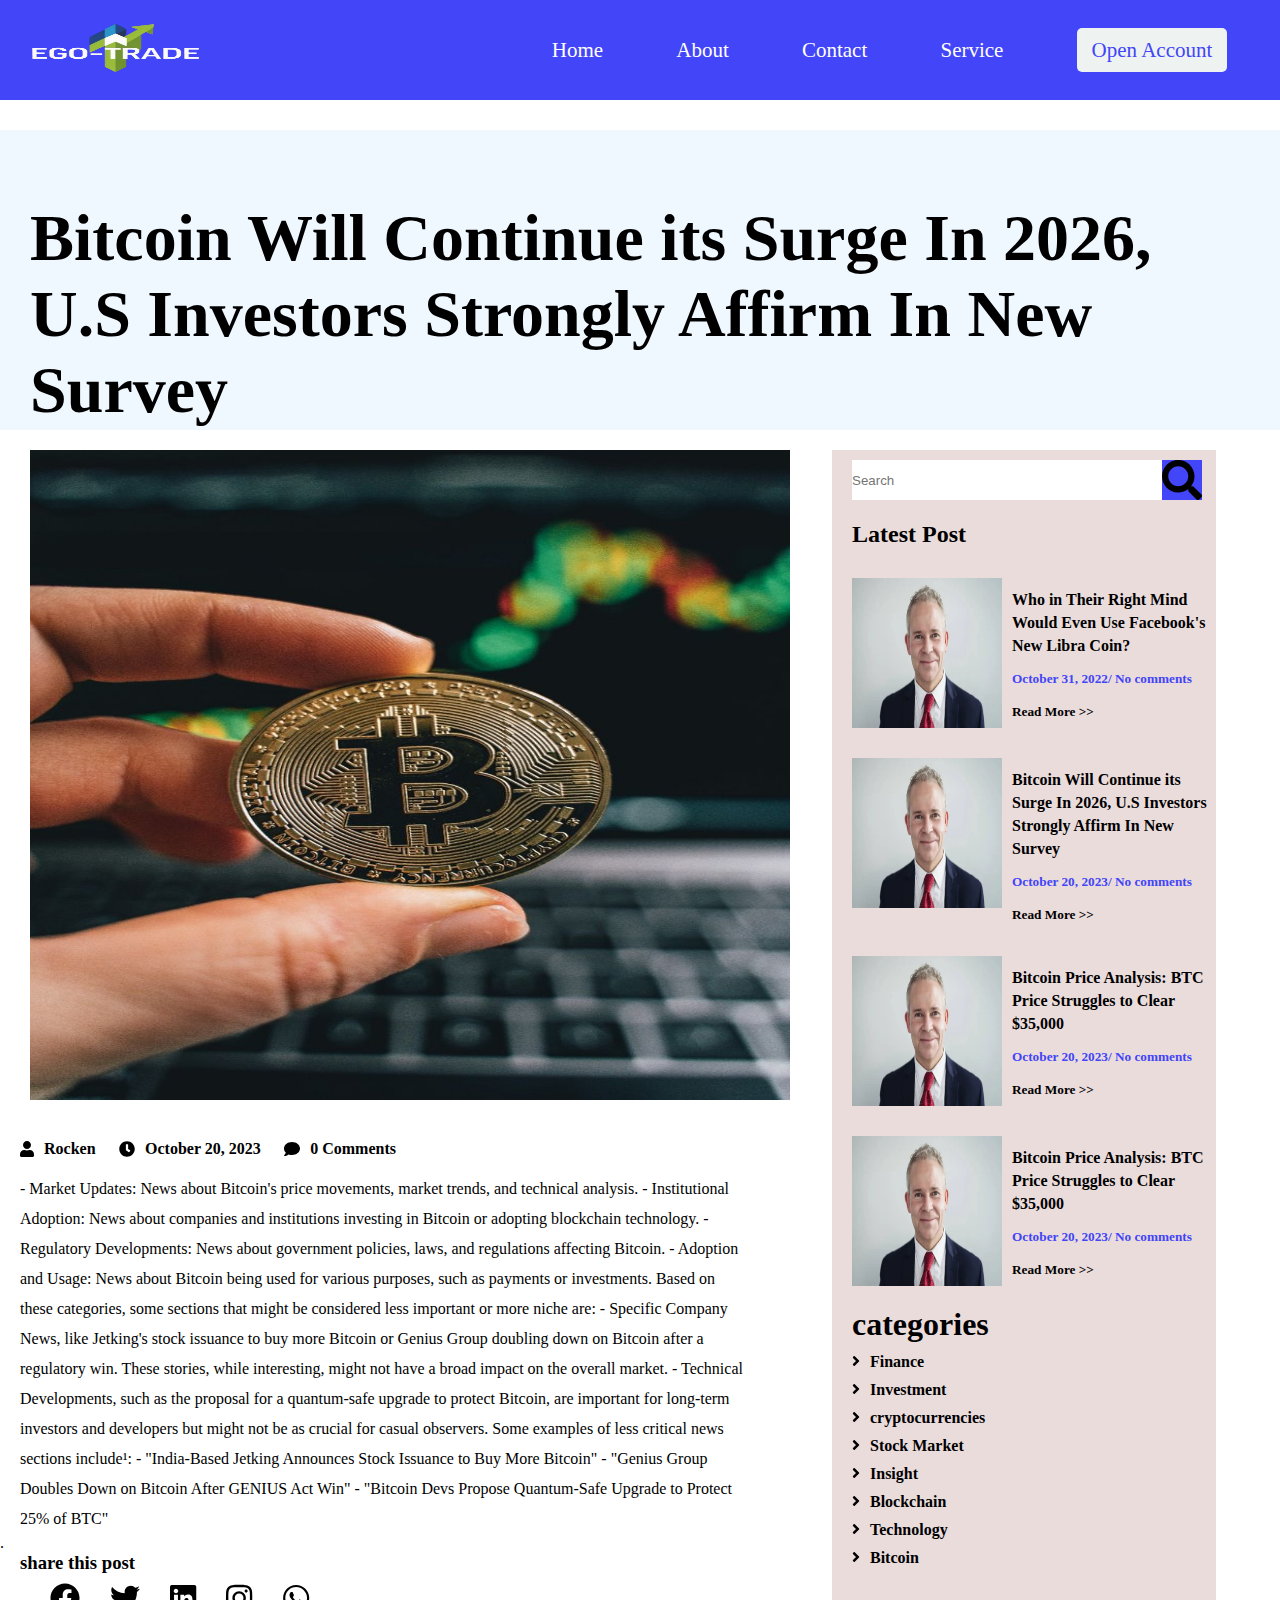
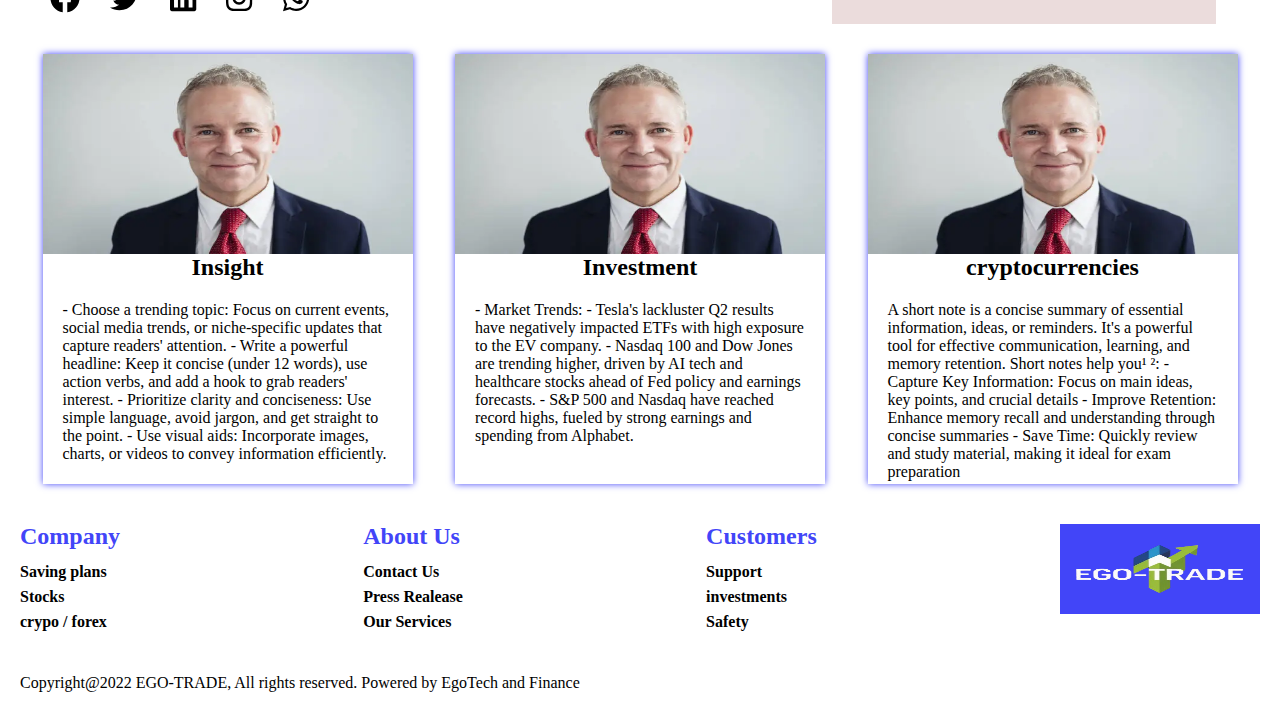
<file: Home-page/SinglePageBlog.html>
<!DOCTYPE html>
<html lang="en">
<head>
    <meta charset="UTF-8">
    <meta name="viewport" content="width=device-width, initial-scale=1.0">
    <link rel="stylesheet" href="./index.css">
    <title>Document</title>
</head>
<body>
    <div class="container">
        <div class="nav-bar">
            <div class="logo1">
            <img class="pic1" src="../Icon/EGOTRADE-removebg-preview.png" alt="">
            </div>
             <button class="nav-toggle" id="nav-toggle" style="background-color: transparent; border:none; cursor:pointer" onclick="toggleMenu()"><i class="fas fa-bars" id="menu-icon" style="font-size: 24px; color:rgb(255, 253, 253); display:block;" ></i></button>
            <ul class="navs" id="nav-links">
            <!-- <div class="navs"> -->
                <!-- <ul class="navs"> -->
                        <li><a class="nav" href="./index.html">Home</a></li>
                       <li><a class="nav" href="./About.html">About</a></li>
                        <li><a class="nav" href="./Contact.html">Contact</a></li>
                        <li><a class="nav" href="./Service.html">Service</a></li>
                       <!-- <li><a class="nav" href="./CarrerOption">Career-Option</a></li> -->
                        <li><a class="nav1" href="./account.html">Open Account</a></li>
                </ul>
            <!-- </div> -->
        </div>
        <div class="bit">
            
            <h1>Bitcoin Will Continue its Surge In 2026, U.S Investors Strongly Affirm In New Survey </h1>
        </div>
        <div class="subcontent1">
            <div class="content1">
                <img src="../Icon/How to get from making 0 dollar in crypto to a 1….jpeg" alt="">
                <div class="rocks">

                
                <div class="rock">
                    <div class="rock1">
                        <script class="fa fa-user"></script>
                        <h4>Rocken</h4>
                    </div>
                    <div class="rock1">
                      <script class="fa fa-clock"></script>
                        <h4>October 20, 2023</h4>
                    </div>
                    <div class="rock1">
                        <script class="fa fa-comment"></script>
                        <h4>0 Comments</h4>
                </div>
                </div>
                <p>
                    <div class="p"> 
- Market Updates: News about Bitcoin's price movements, market trends, and technical analysis.
- Institutional Adoption: News about companies and institutions investing in Bitcoin or adopting blockchain technology.
- Regulatory Developments: News about government policies, laws, and regulations affecting Bitcoin.
- Adoption and Usage: News about Bitcoin being used for various purposes, such as payments or investments.

Based on these categories, some sections that might be considered less important or more niche are:
- Specific Company News, like Jetking's stock issuance to buy more Bitcoin or Genius Group doubling down on Bitcoin after a regulatory win. These stories, while interesting, might not have a broad impact on the overall market.
- Technical Developments, such as the proposal for a quantum-safe upgrade to protect Bitcoin, are important for long-term investors and developers but might not be as crucial for casual observers.

Some examples of less critical news sections include¹:
- "India-Based Jetking Announces Stock Issuance to Buy More Bitcoin"
- "Genius Group Doubles Down on Bitcoin After GENIUS Act Win"
- "Bitcoin Devs Propose Quantum-Safe Upgrade to Protect 25% of BTC"
                    </div>
.</p>
<h3 style="    margin-left: 20px;
">share this post</h3>
                <div class="share">
                    <div class="share1">
                        <script class="fab fa-facebook"></script>
                    </div>
                    <div class="share1">
                        <script class="fab fa-twitter"></script>
                    </div>
                    <div class="share1">
                        <script class="fab fa-linkedin"></script>
                    </div>
                    <div class="share1">
                        <script class="fab fa-instagram"></script>
                    </div>
                    <div class="share1">
                        <script class="fab fa-whatsapp"></script>
                </div>

            </div>
           
            </div>
           
    </div>
       <div style="background-color: rgb(235, 220, 220);" class="content2">
                <div class="input">
                    <input class="search" type="search" placeholder="Search">
                    <div class="size">
                     <script style="background-color:4245f8 ; width:40px;height:40px; margin-right:14px;margin-top:10px; font-size:10px;" class="fa fa-search "></script></div>
                </div>
                <H2 style="margin-top: 20px; margin-left:20px;">Latest Post</H2>
                <div class="latest1">
                    <img class="imagey" src="../Icon/img1.webp">
                      <div class="letters"> 
                        <h4 style="margin-bottom: 10px;">Who in Their Right Mind<br> Would Even Use Facebook's<br>New Libra Coin?</h4>
                        <H5 style="color: rgb(66, 69, 248) ;">October 31, 2022/ No comments</H5>
                        <h5 style="margin-top: 10px;">Read More >></h5>
                      </div>
                </div>
                <div class="latest1">
                    <img class="imagey" src="../Icon/img1.webp">
                      <div class="letters"> 
                        <h4 style="margin-bottom: 10px;">Bitcoin Will Continue its<br>Surge In 2026, U.S Investors<br>Strongly Affirm In New Survey</h4>
                        <H5 style="color: rgb(66, 69, 248) ;">October 20, 2023/ No comments</H5>
                        <h5 style="margin-top: 10px;">Read More >></h5>
                      </div>
                </div>
                <div class="latest1">
                    <img class="imagey" src="../Icon/img1.webp">
                      <div class="letters"> 
                        <h4 style="margin-bottom: 10px;">Bitcoin Price Analysis: BTC<br>Price Struggles to Clear $35,000</h4>
                        <H5 style="color: rgb(66, 69, 248) ;">October 20, 2023/ No comments</H5>
                        <h5 style="margin-top: 10px;">Read More >></h5>
                      </div>
                </div>
                <div class="latest1">
                    <img class="imagey" src="../Icon/img1.webp">
                      <div class="letters"> 
                        <h4 style="margin-bottom: 10px;">Bitcoin Price Analysis: BTC<br>Price Struggles to Clear $35,000</h4>
                        <H5 style="color: rgb(66, 69, 248) ;">October 20, 2023/ No comments</H5>
                        <h5 style="margin-top: 10px;">Read More >></h5>
                      </div>
             </div>
              <h1 style="margin-left: 20px; margin-top:20px;">categories</h1>
                      <div class="cat1">
                        <div class="cat">
                             <script class="fa fa-angle-right"></script>
                            <h4>Finance</h4>
                        </div>
                        <div class="cat">
                                <script class="fa fa-angle-right"></script>
                                <h4>Investment</h4>
                        </div>
                        <div class="cat">
                                <script class="fa fa-angle-right"></script>
                                <h4>cryptocurrencies</h4>
                      </div>
                      <div class="cat">
                                <script class="fa fa-angle-right"></script>
                                <h4>Stock Market</h4>
                        </div>
                        <div class="cat">
                                <script class="fa fa-angle-right"></script>
                                <h4>Insight</h4>
                        </div>
                        <div class="cat">
                                <script class="fa fa-angle-right"></script>
                                <h4>Blockchain</h4>
                        </div>
                        <div class="cat">
                                <script class="fa fa-angle-right"></script>
                                <h4>Technology</h4>
                        </div>
                        <div class="cat">
                                <script class="fa fa-angle-right"></script>
                                <h4>Bitcoin</h4>
                      </div>
                      </div>
       </div>
        </div>
                      <div class="threediv">
                        <div class="one">
                            <img class="imagey" src="../Icon/img1.webp">
                                                            <h2>Insight</h2>

                            <p>
- Choose a trending topic: Focus on current events, social media trends, or niche-specific updates that capture readers' attention.
- Write a powerful headline: Keep it concise (under 12 words), use action verbs, and add a hook to grab readers' interest.
- Prioritize clarity and conciseness: Use simple language, avoid jargon, and get straight to the point.
- Use visual aids: Incorporate images, charts, or videos to convey information efficiently.
</p>

                        </div>
                        <div class="one">
                             <img class="imagey" src="../Icon/img1.webp">
                             <h2>Investment</h2>
                            <p>

- Market Trends:
    - Tesla's lackluster Q2 results have negatively impacted ETFs with high exposure to the EV company.
    - Nasdaq 100 and Dow Jones are trending higher, driven by AI tech and healthcare stocks ahead of Fed policy and earnings forecasts.
    - S&P 500 and Nasdaq have reached record highs, fueled by strong earnings and spending from Alphabet.
</p>
                        </div>
                        <div class="one">
                             <img class="imagey" src="../Icon/img1.webp">
                             <h2>cryptocurrencies</h2>
                            <p>A short note is a concise summary of essential information, ideas, or reminders. It's a powerful tool for effective communication, learning, and memory retention. Short notes help you¹ ²:
- Capture Key Information: Focus on main ideas, key points, and crucial details
- Improve Retention: Enhance memory recall and understanding through concise summaries
- Save Time: Quickly review and study material, making it ideal for exam preparation
</p>
                        </div>
                      </div>
       </div>
        </div>
       
    <div class="footer">
        <div class="products">
            <h2 style="margin-bottom: 10px; color: rgb(66, 69, 248) ">Company</h2>
            <h4>Saving plans</h4>
            <h4>Stocks</h4>
            <h4>crypo / forex</h4>
        </div>
        <div class="company">
            <h2 style="margin-bottom: 10px;color:  rgb(66, 69, 248)">About Us</h2>
            <h4>Contact Us</h4>
            <h4>Press Realease</h4>
            <h4>Our Services</h4>
        </div>
        <div class="customers">
            <h2 style="margin-bottom: 10px; color:  rgb(66, 69, 248)">Customers</h2>
            <h4>Support</h4>
            <h4>investments</h4>
            <h4>Safety</h4>
        </div>
        <div class="gettrade">
        <img style="background-color:  rgb(66, 69, 248) ;" class="pic1" src="../Icon/EGOTRADE-removebg-preview.png" alt="">
        </div>
    </div>
    <p style="margin: 20px;">Copyright@2022 EGO-TRADE, All rights reserved. Powered by EgoTech and Finance</p>
    <script src="./index.js"></script>
    <script src="./all (1).js"></script>
</body>
</html>
</file>
<file: index.css>
*{
    padding: 0;
    margin: 0;
    box-sizing: border-box;
}
body{
    height: 100%;
}
.container{
    position: relative;
    height: 100%;
}
.nav-bar{
    display: flex;
    width: 100%;
    align-items: center;
    justify-content: space-between;
    background-color: rgb(66, 69, 248);
    position: fixed;
    top: 0;
    left: 0;
    z-index: 99;
    height: 100px;
}
.pic1{
    width: 200px;
    height: 90px;
}
.navs{
    display: flex;
    justify-content: space-around;
    align-items: center;
    width: 60%;
    list-style: none;
    /* position: sticky; */
}
.nav{
    color: black;
    font-size: 21px;
     color: white;

}
.nav:hover{
    background-color: rgb(66, 69, 248);
    transition: all 3s ;
    padding: 10px;
    border: none;
    border-radius: 5px;
    cursor: pointer;
}
.nav1{
    font-size: 21px;
    background-color: rgb(238, 243, 242);
    padding: 10px 15px;
    border: none;
    border-radius: 5px;
    color:  rgb(66, 69, 248);;
}
.img1{
    width: 100%;
    height:650px ;



}
/* .text1{
    position: absolute;
    top: 480px;
    color: white;
    left: 60px;
    line-height: 30PX;
    background-color: rgb(64, 44, 197);
    box-shadow: 3px 3px black;
    padding: 10px;
    border-radius: 10px;
} */
.text1{
    position: absolute;
    top: 350px;
    color: antiquewhite;
    left: 20px;
}
.get-started{
        font-size: 21px;
    background-color: rgb(238, 243, 242);
    padding: 10px 15px;
    border: none;
    border-radius: 5px;
    color: black;
    position: absolute;
    top: 560px;
    left: 20px;
    background-color:  rgb(66, 69, 248) ;
    color: white;
}
 .section2{
    display: flex;
    justify-content: center;
    gap: 20px;
    align-items: center;
    width: 100%;
    height: 50vh;
    background-color: rgb(238, 243, 242);
    position: relative;
    flex-wrap: wrap;
    margin-bottom: 30px;
    /* transform: translateX(20%);
    transition: transform 3s ease-in-out; */
} 
/* .section2:hover .sec1{
    transform: translateX(0);
}
.section2:hover .sec2{
    transform: translateX(0);
} */
.section2:not(:hover) .sec1{
    /* transform: translateX(100px); */
    /* opacity: 0; */
}
.section2:not(:hover) .sec2{
    /* transform: translateX(100px); */
    /* opacity: 10px; */
    transition-delay: 0s;
}

.sec2:hover{
    background-color: #4245f8;
    color: #eff0f5;
    box-shadow: 0px 0px 5px white;
    transition: 1s ease;
}
.section2>h2{
    font-size: 20px;
    margin-bottom: 6px;
    color: rgb(66, 69, 248);
}
.sec2{
    width: calc(16.66% - 20px);
    display: flex;
    height: 320px;
    flex-direction: column;
    padding: 10px;
    border-radius: 10px;
    box-shadow: 0px 0px 7px black;
    position: relative;
    /* transition : opacity 2s ease-in-out,transform 3s ease-in-out ;
    transform: translateX(100PX);
    margin: 10px; */

}
/* .section2:hover{
    transform: translateX(0);
} */
.sec1{
     width: calc(16.66% - 20px);
    /* display: flex; */
    height: 320px;
    flex-direction: column;
    align-items: center;
    justify-content: center;
    padding: 10px;
    border-radius: 10px;
    box-shadow: 0px 0px 7px black;
    background-color: rgb(66, 69, 248); 
    /* margin: 5px; */
    opacity: 1;
    color: white;
    /* transform: translateX(100PX);
    transition: transform 3s ease-in-out, opacity 3s ease-in-out ; */
}
.sec1 >img.worldicon{
    filter: brightness(0) invert(1);
}
.colour{
    color: rgb(66, 69, 248) ;
    margin-bottom: 15px;
    margin-left: 30%;
    font-size: 50px;
        text-shadow: 2px 2px black;
        margin-top: 50px;

}
.worldicon{
    width: 35px;
    height: 35px;
    margin-bottom: 10px;
}
.txt{
    width: 60%;
    margin-left: 15%;
    margin-bottom: 20px;
    line-height: 20px;
    font-style: italic;
}
.img2{
    width: 100%;
    height: 500px;
}
.sec3{
    width: 50%;
    height: 270px;
    position: absolute;
    box-shadow: 0px 0px 7px  rgb(66, 69, 248);
    line-height: 27px;
    top: 78%;
    left: 20px;
    /* background-color:  rgb(66, 69, 248) ; */
    color: white;
    border-radius: 10px;
    justify-content: center;
    align-items: center;
    display: block;
    align-self: center;
}

.who{
    margin-bottom: 10px;
}
.sec3b{
    color: rgb(66, 69, 248)  ;
}
.sec3a{
    margin-left: 10px;
}
.discover{
    width: 120px;
    height:50px ;
    /* background-color:   rgb(66, 69, 248); */
    color: white;
    border-radius: 10px;
    margin-left: 10px;
    border: none;
    top: 110%;
    position: absolute;
    font-size:15px ;
    font-weight: bold;
}
.divs{
    display: flex;
    justify-content: space-around;
    align-items: center;
    box-shadow:0px 0px 10px  rgb(66, 69, 248);
     width: 99%;
    margin-left: 5px;
    margin-top: 10px;
    height: 180px;

}
.div1{
    width: 150px;
    height: 150px;
    border-radius: 50%;
    background-color:  rgb(66, 69, 248) ;
    align-items: center;
    justify-content: center;
    display: flex;
    flex-direction: column;
    color: white;
}
.service{
    width: 100%;
    display: flex;
    justify-content: center;
    align-items: center;
    flex-direction: column;
    text-align: center;
    margin-top: 30PX;
    margin-bottom: 20px;
}
.service >H3{
    color:   rgb(66, 69, 248);
}
.service >p{
    font-size: 20px;
    
}
.section4{
    display: flex;
    justify-content: space-between;
    align-items: center;
    width: 100%;
    height: auto;
    background-color: rgb(238, 243, 242);
    padding: 20px;
    background-color: rgb(66, 69, 248);
     color: white;
     line-height: 25px;

}

.section4 h2{
    font-size: 1rem;
}
.sec4i{
    box-shadow: 0px 0px 5px white;
    margin: 10px;
    width: 30%;
    height: 350px;
    text-align: center;
    display: flex;
    flex-direction: column;
    justify-content: center;
    align-items: center;
    padding: 10px;
 
}
.margin{
    margin-bottom: 20px;

}
.btn{
    width: 100px;
    height: 40px;
    background-color: rgb(238, 243, 242);
    color: black;
    border-radius: 10px;
    border: none;
    cursor: pointer;
    transition: background-color 0.3s ease;
    margin-top: 20px;
    font-size: 15px;
    font-weight: 600;
}
.section5{
    display: flex;
    justify-content: space-between;
    align-items: center;
    width: 100%;
    height: auto;
    background-color: rgb(238, 243, 242);
    padding: 20px;
     line-height: 25px;

}
.play{
    display: flex;
    justify-content:space-around;
    margin-top: 20px;
}
.img3{
    width: 80px;
    height: 80px;
    border-radius: 50%;
}
.sec5a{
    width: 32%;
    height: 300px;
    /* text-align: center; */
    display: flex;
    flex-direction: column;
    justify-content: center;
    align-items: center;
    padding: 10px;
    box-shadow: 0px 0px 7px  rgb(66, 69, 248);
    margin: 10px;
}
.section4a{
    display: flex;
    flex-direction: column;
    justify-content: center;
    align-items: center;
    margin-top: 20px;
}
.btc{
    height: 460px;
    width: 40%;
    border-radius: 20px;
    margin: 20px;
}

.image{
    width: 230px;
    height: 200px;
}
.blogs{
    flex-wrap: wrap;
    display: flex;
    width: 100%;
}
.subcontainer1{
    display: flex;
    width: inherit;
    margin-right: -0;
    justify-content: space-between;
    align-items: center;
    margin-bottom: -0;
}
.container1{
    /* width: 30%; */
    position: relative;
}
.container2{
    /* width: 70%; */

}
.container1 > img{
    width: 82% ;
    height: 560px;
}
.sub1{
    display: flex;
    /* width: 440px; */
    margin-top: 40px;
}
.sub2{
    display: flex;
    margin-top: 40px;
    /* width: 440px; */
}
.letters{
    display: flex;
    flex-direction: column;
    /* width: 350px; */
    line-height: 23px;
    margin-top: 10px;
    margin-left: 10px;
}
.invest{
    position: absolute;
    top: 480px;
    left: 60px;
    color: white;
    font-weight: bolder;
}
.container{
    margin-top:-0;
}
.footer{
    display: flex;
    justify-content: space-between;
    width: 100%;
    line-height: 25px;
    margin-top: 20px;
    padding: 20px;
}
.aboutsec1{
    display: flex;
    justify-content:space-around;
    align-items: center;
    /* position: relative; */
    margin-top: 20px;
    width: 100%;
    height: 100vh;
        box-shadow: 0px 0px 7px black;

}
.imgabout{
    width: 650px;
    height: 500px;
    border-radius: 20px;
    box-shadow: 0px 0px 3px black;
    margin-right: 40px;    
}
.aboutpara{
    width: 550px;
    font-size: 18px;
    line-height: 27px;
    margin-top: 15px;
}  

/* chartting */

/* charting_your */

.charting_your{
  position: relative;
  width: 100%;
  height: 100vh;
  overflow: hidden;
  flex-wrap: wrap;
  display: flex;
  align-items: center;
  justify-content: center;
}

.charting_area{
    flex-wrap: wrap;
  position: absolute;
  display: flex;
  align-items: center;
  justify-content: center;
  width: 100%;
  height: 100vh;
  padding: 2rem;
  box-sizing: border-box;
  opacity: 0;
  gap: 50px;
  transition: opacity 1s ease-in-out;
  background-color: #fdfdfd;
}


.charting_area.active {
  opacity: 1;
  z-index: 1;
}

.chart_img img{
    width: 500px;
    height: 600px;
}
.chart_text h2{
   font-size: 35px;
}
.chart_text p{
   font-size: 20px;
   line-height: 1.5rem;
}
.chart_text img{
   border-radius: 50px;
}

.chart_text img{
    width: 50px;
}

@media (min-width : 320px) and  (max-width: 1024px){
    .charting_area{
        padding: 0.5rem;
        gap: 0;
    }

    .chart_img img{
    width: 500px;
    height: 400px;
}
.chart_text h2{
   font-size: 24px;
}
.chart_text p{
   font-size: 15px;
   line-height: 1rem;
}
.chart_text img{
   border-radius: 50px;
}

.chart_text img{
    width: 50px;


}
}

@media (min-width : 768px) and  (max-width: 1024px){
  .charting_your{
    /* display: none; */
  }
}








/* teamworker */

.teamworker{
    width: 100%;
    height: 80vh;
    display: flex;
    align-items: center;
    justify-content: space-between;
    padding: 20px;
}

.img_teamworker img{
    width: 37rem;
    height: 450px;
    margin-right: 20px;
}

.join_us{
    display: flex;
    gap: 1rem;
    align-items: center;
}

.join_us h3{
    color: rgb(66, 69, 248) ;
}

.join_us div{
    width: 0.3rem;
    background: rgb(66, 69, 248);
    height: 1.5rem;
}
.mission h1{
  font-size: 2.5rem;
}

.mission p{
 font-size: 1.2rem;

}

.icon_text_area{
 display: flex;
 align-items: center;
 gap: 1rem;

}

.img_icon{
display: flex;
justify-content: center;
align-items: center;
  width: 1.5rem;
  height: 1.5rem;
  background: rgb(66, 69, 248);
}

.employee{
 display: flex;
 
}
.text_teamworker{
 margin-left: 30px;
}

.aboutsec1{
    display: flex;
    justify-content:space-around;
    align-items: center;
    /* position: relative; */
    margin-top: 20px;
    width: 100%;
    height: 600px;
        box-shadow: 0px 0px 7px black;

}
/* .imgabout{
    width: 650px;
    height: 500px;
    border-radius: 20px;
    box-shadow: 0px 0px 3px black;
    margin-right: 40px;    
} */
/* .aboutpara{
    width: 550px;
    font-size: 18px;
    line-height: 27px;
    margin-top: 15px;
}    */
.seperate{
    width: 100%;
    display: flex;
    flex-wrap: wrap;
    justify-content: center;
    align-items: center;
    /* margin-top: 5px; */
    height: 50vh;
}
.seperate2{
    width: 100%;
    display: flex;
    height: 50vh;
    flex-wrap: wrap;
    justify-content: center;
    align-items: center;
    margin-top: 10px;
}
.sep{
    width: 100%;
    /* height: 100vh; */
    display: block;
    justify-content: center;
    flex-direction: column;
}
.sep1a{
    color: white;
      width: 300px;
    display: flex;
    height: 220px;
    flex-direction: column;
    padding: 10px;
    border-radius: 10px;
    box-shadow: 0px 0px 7px black;
    margin: 10px;
    background-color:  rgb(66, 69, 248);
}
.sep1{
      width: 300px;
    display: flex;
    height: 220px;
    flex-direction: column;
    padding: 10px;
    border-radius: 10px;
    box-shadow: 0px 0px 7px black;
    margin: 10px;
}
.sep1 >h2{
     margin-bottom: 10px;
     margin-top: 5px;
}
.sep1a >h2{
     margin-bottom: 15px;
     margin-top: 10px;
}

.lastservice{
    display: flex;
    padding: 20px;
    flex-wrap: wrap;
    justify-content: space-between;
    margin-top: 10PX;
    width: 100%;
}
.pics{
    width: 40%;
}
.pics img{
    width: 650px;
    height: 550px;
}
.flexx{
    display: flex;
    margin-top: 40px;
}
.flex1{
    background-color: #4245f8 ;
    width: 40px;
    height: 40px;
     display: flex;
    align-items: center;
    justify-content: center;
}
.flex2{
    margin-left: 3%;
     display: flex;
    align-items: center;
    justify-content: center;
}
.writeup{
    margin-right: 130px;
}
.aboutpics{
    width: 100%;
    height: 600px;
    margin-bottom: 10px;
}
.exp{
    position: absolute;
    top: 170px;
    left: 420px;
    color: #4245f8;
    font-size: 30px;
    text-shadow: 2px 2px black;
    font-weight: bolder;
    font-size: 70px;
}
.ex{
    position: absolute;
    top: 870px;
    left: 420px;
    color: #4245f8;
    font-size: 50px;
    text-shadow: 2px 2px black;
    font-weight: bolder;
}
.team{
    display: flex;
    justify-content: center;
    align-items: center;
    width: 100%;
    height: auto;
    background-color: rgb(238, 243, 242);
    padding: 20px;
    flex-wrap: wrap;
    margin-top: 60px;
}
.team1 > img{
    width: 200px;
    height: 200px;
    border-radius: 50%;
    box-shadow: 0px 0px 7px black;
    margin-bottom: 20px;
}
.team1 > h4{
   font-size: 20px;
}
.team1{
    width: 400px;
    display: flex;
    height: 400px;
    flex-direction: column;
    align-items: center;
    justify-content: center;
    padding: 10px;
    border-radius: 10px;
    box-shadow: 0px 0px 7px #4245f8;;
    margin: 10px;
}
/* =======contact===== */

.contactimg >img{
    height: 550px;
    width: 100%;
    /* margin-top: 100px; */
    padding-left:1px;
}
.expp{
    position: absolute;
    top: 550px;
    left: 450px;
    color: #4245f8;
    font-size: 30px;
    text-shadow: 2px 2px black;
    font-weight: bolder;
    font-size: 60px;
}
.side{
    display: flex;
    justify-content: space-between;
    align-items: center;
    padding: 20px;
    background-color:white ;
box-shadow: 0px 0px 7px#4245f8;
width: 70%;
height: 200px;
margin-left: 5%;
margin-top: 20px;
margin-bottom: 20px;
}
.side1{
width: 350px;
    
}
.main-container{
    margin-top: 1rem;
    width: 600px;
    height: 450px;
    margin-left: 30%;
    background-color: #eff0f5;
    box-shadow: 0px 0px 7px #4245f8;
    padding: 30px;

}
.register_container{
    display: flex;
    justify-content: center;
    align-items: center;
}
.main-container1{
    margin-top: 0.5rem;
    width: 600px;
    height: 100%;
    background-color: #eff0f5;
    box-shadow: 0px 0px 7px #4245f8;
    padding: 10px;

}
.action{
    display: flex;
    flex-direction: column;
}
.action > input{
    height: 40px;
        border: 1px solid #4245f8;
    border-radius: 5px;
    margin-top: 5px;

}
.action > button{
    height: 40px;
        /* border: 1px solid #4245f8; */
    border-radius: 5px;
    margin-top: 5px;
    background-color: #4245f8;
    color: #eff0f5;
    border: none;
    font-size: 20px;

}
/*========= blog page======= */
.bit{
    background-color: aliceblue;
    width: 100%;
    height: 300px;
    font-size: 33px;
    padding: 30px;
    margin-top: 30px;
}
.bit > h1{
    margin-top: 40px;
}
.subcontent1{
    width: 100%;
    display: flex;
    /* justify-content: space-between; */
}
.content1>img{
    margin-top: 20px;
    width:95%  ;
    height: 650px;
    padding-left: 30px;
}
.p{
    /* font-size: 20px; */
    line-height: 30px;
    padding-left: 20px;
    width: 90%;
}
.rock{
    display: flex;
    justify-content: space-between;
    align-items: center;
    /* width: 100px; */
    height: 50px;
    margin-top: 20px;
    width: 50%;
    padding: 20px;
} 
.rock1{
    display: flex;
    align-items: center;
    justify-content: space-around;
    /* width: 300px; */
    
}
.rock1 > h4{
    margin-left: 10px;
}
.share{
    display: flex;
    align-items: center;
    justify-content: space-evenly;
    width: 100px;
    height: 50px;
    /* margin-top: 10px; */
    padding: 20px;
    font-size: 30px;
}
.share1{
    margin-left: 30px;
}
.input{
    display: flex;
    justify-content: space-between;
}

.content2{
    width: 30%;
    margin-top: 20px;
    height: auto;

}
.content1{
    width: 65%;
}
.search{
    width: 330px;
    margin-top: 10px;
    height: 40px;
    margin-left: 20px;
    border: none;
}
.size{
    font-size: 10px;
    font-weight: 100;
}
.imagey{
    width: 150px;
    height: 150px;
    margin-left: 20px;
}
.latest1{
    display: flex;
    justify-content: space-between;
    margin-top: 30px;
}
.cat{
    display: flex;
    margin-left: 20px;
    margin-top: 10px;
}
.cat>h4{
    margin-right: 20px;
    margin-left: 10px;
}
.threediv{
    display: flex;
    justify-content: space-evenly;
    /* align-items: center; */
    margin-top: 30px;
}
.one{
        height: 430px;
        width: 370px;
        /* padding: 20px; */
    display: flex;
    flex-direction: column;
    align-items: center;
    box-shadow:0px 0px 7px #4245f8;
}

.nav-bar{
    display: flex;
    align-items: center;
    padding: 1rem;
    justify-content: space-between;
    background-color: rgb(66, 69, 248);
    position: relative;
} 
.nav-toggle{
    display: none;

}

.navs{
    display: flex;
    padding: 0;
    list-style: none;
    margin: 0;
}
.navs li{
    margin: 20px;
}
.navs a{
    text-decoration: none;
    /* font-size: 1.2rem; */
}

.one>p{
    padding: 20px;
}
.one>img{
    width: 370px;
    height: 200px;
    margin-right: 20px;
}

#nav-links.show{
    display: block;
} 
.imggg{
    width: 100%;
}


.copy_write{
    width: 100%;
    height: 5rem;
    display: flex;
    justify-content: center;
    text-align: center;
}
@media screen and (max-width: 780px) {
    .nav-toggle{
        background-color: transparent;
        border: none;
        cursor: pointer;
        font-size: 24px;
        color:white ;
        display: block;
    }
    .nav-toggle i{
        font-size: 24px;
        display: inline-block;
    }
    #nav-links{
        display: none;
        flex-direction: column;
        position: absolute;
        top: 100px;
        left: 0;
        width: 100%;
        background-color: rgb(66, 69, 248);
        padding: 10px;
        /* z-index: 100; */
    }
    #nav-links.show{
        display: flex;
    }
     .section2{
        height: fit-content;
        flex-wrap: wrap;
        align-items: center;
        transform: translateX(0);
        display: flex;
    } 

    .sec1, .sec2{
        width: 300px;
        margin: 10px ;
        height: 250px;
        font-size: 14px;
        display: flex;
        flex-direction: column;
    }
    .img1, .img2, .img3, .contactimg > img{
        height: auto;
        width: 100%;
    }
 
    .nav-bar{
        height: 100px;
        position: fixed;
         top: 0;
        left: 0;
        z-index: 99;
    }
    .text1{
        position: absolute;
        top: 150px;
        left: 20px;
        font-size: 17px;
        color: white;
        line-height: 25px;
    }
    .vid{
        height: 400px;
    } 
    .get-started{
        position: absolute;
        top: 275px;
        left: 20px;
        font-size: 18px;
    }
    .colour{
        font-size: 30px;
        margin-left: 20%;
        /* margin-top: 30px; */
        margin-bottom: 30px;
        margin-top: -0%;
    }
    .sec3{
        top: 2100px;
        width: 92%;
        position: absolute;
        background-color: #eff0f5;
        height: 330px;
    }
    .sec3a{
        font-size: 18px;
        line-height: 22px;
        height: 380px;
        color: #000;
    }
    .sec3a > h1{
        margin-bottom: 20px;
    }
    .sec3a > h4{
        margin-top: 10px;
    }
    .img2{
        height: 460px;
    }
    .divs{
        /* flex-direction: column; */
        flex-wrap: wrap;
        height: 800px;
        font-size: 20px;
        margin-bottom: 100px;
        margin-top: 50px;
        /* justify-content: space-between; */
        padding: 20px;
    }
    .service{
        width: 90%;
        align-items: center;
        margin-left: 15px;
    }
    .section4{
        height: fit-content;
        /* flex-direction: column; */
        align-items: center;
        margin-bottom: 50px;
        /* width: 95%; */
        /* padding-right: 3%; */
        justify-content: center;
        flex-wrap: wrap;
    }
    .sec4i{
        width: 100%;
        height: auto;
        margin: 10px 0;
        font-size: 18px;
    }
    .share{
        margin-left: 20px;
    }
   
     .section5{
       flex-wrap: wrap;
       
     }
     .sec5a{
        width: 90%;
         align-items: center;
     }
     .section4a{
        width: 90%;
        align-items: center;
                margin-left: 20px;

     }
     .section4a > p{
        margin-left: 10px;
     }

     .main-container1{
    margin-top: 4rem;
    width: 100%;
    height: 100%;
    margin-left: 0px;
    background-color: #eff0f5;
     }

    .footer{
        display: block;
        margin-top: 30px;
     }
     .section5{
        /* width: 90%; */
        flex-direction: column;
        align-items: center;
        font-size: 18px;
        
     }
     .img3{
        width: 80px;
        height: 80px;
        border-radius: 50%;
     }
     .blogs{

        flex-direction: column;
        margin-top: 30px;
        width: 100%;
     }
     .subcontainer1{
        flex-direction: column;
        /* margin-left: 20px; */

     }
     .container2 >h3 , h1{
        margin-left: 20px;
     }
     .image{
        width: 150px;
     }

     .pics img{
    width: 350px;
    height: 550px;
}
   
     /* =========== About========== */
    .imggg{
       flex-wrap: wrap;
       position: relative;
    
        /* flex-direction: column; */
    }
    .aboutpics{
        height: 400px;
    }
    .exp{
        font-size: 40px;
        /* right: 120px; */
        position: absolute;
    top: 100px;
    left: 20px;
    }
    .ex{
        display: none;
    position: absolute;
    top: 430px;
    left: 20px;
    color: #4245f8;
    font-size: 35px;
    text-shadow: 2px 0px black;
  }
  .teamworker{
    flex-wrap: wrap;
    height: fit-content;
  }
  .img_teamworker img{
    width: 10rem;
    display: none;
}
.header{
    display: none;
}
  .employee{
    flex-direction: column;

  }
   .imgabout{
    width: 450px;
    height: 400px;
    /* margin-left: 2em; */
   }

  .img_teamworker img{
    width: 100px;
  }
  .aboutsec1{
    width: 100%;
    flex-wrap: wrap;
    justify-content: space-between;
    box-shadow: none;
    height: fit-content;
    align-items: center;
    /* padding: 2rem; */
  }
  .aboutpara{
    width: 90%;
    align-self: center;
    margin-left: 20PX;
  }
  .text-overflow{
    display: none;
  }
  .slider{
    height: 500px;
  }
  .slide{
    opacity: 1;
  }
  .header{
    margin-top: -500px;
  }
/* ==========contact=========== */
    .side{
        width: 90%;
        /* margin-right: 30px; */
        flex-direction: column;
        height: 350px;
        align-items: center;
        padding: 10px;
    }
    .expp{
    position: absolute;
    top: 350px;
    left: 50px;
    color: #4245f8;
    font-size: 30px;
    text-shadow: 2px 0px black;
}
.side1{
    padding: 20px;
    font-size: 18px;
}
.side2{
    font-size: 20px;
}
/* =========register=========== */
.action{
    /* width: 90%; */
    font-size: 20px;
    padding: 0;
}
.main-container{
     margin-left: 0%;
}
.action > input{
    height: 40px;
    width: 340px;
    padding: 5px;
        border: 1px solid #4245f8;
    border-radius: 5px;
    margin-top: 5px;
    font-size: 20px;

}
.action > button{
    height: 40px;
    width: 350px;
        /* border: 1px solid #4245f8; */
    border-radius: 5px;
    margin-top: 5px;
    background-color: #4245f8;
    color: #eff0f5;
    border: none;
    font-size: 20px;

}
/* =============blog============== */
    .bit{
        font-size: 20px;
        height: 400px;
    }
    .subcontent1{
        /* flex-wrap: wrap; */
         flex-direction: column; 
        
    }
    .content1 > img{
       width: 380px;
       height: 400px;
       margin-left: 0%;
        /* padding-left: 10px; */

    }
    .rock{
        display: flex;
        align-items: center;
             width: 160%;
             padding-left:10px;
             justify-content: space-evenly;
    }
    .p{
        width:150%;
        margin-left: 10px;
    align-self: center;
     padding: 20px;
     font-size: 18px;
    }
    .threediv{
        flex-direction: column;

    }
    .one{
        margin: 30px;
        margin-left: 10px;
        font-size: 20px;
        height: 550px;
    }
    .content2{
        width: 97%;
        margin: 5px;
        height: 1170px;
        margin-top: 50px;
        margin-bottom: 30px;
    }

    /* ========service======== */
    .text1{
        display: none;
    /* position: absolute;    
    top: 250px;
    font-size: 20px;
     color: antiquewhite;
    left: 10px; */
    }
    .get-started{
        position: absolute;
        top: 280px;
    }
    .seperate{
        display: flex;
        height: fit-content;
        flex-direction: column;

    }
    .seperate2{
        height: fit-content;
        flex-direction: column;
    }
    
    .sep1a{
        font-size: 20px;
        height: 300px;
    }
    .sep1{
        font-size: 20px;
        height: 300px;

    }
    .lastservice{
        flex-direction: column;
        width: 90%;
    }
    .writeup{
        margin-top: 50px;
        margin-left: 10px;
    }
    .pic{
        padding: 0%;
        width: 280px;
    }
     .hhh{
        width: 120%;
        margin-right: 30px;
    }
    .ppp{
        width: 130%;
    }
    .what{
        display: none;
        width: 100%;
        text-align: center;
       
    }
    }
</file>
<file: About.css>
@media screen  and (max-width: 1104px){
        .nav1 {
    font-size: 16px;
    background-color: rgb(238, 243, 242);
    /* padding: 10px 15px; */
    border: none;
    border-radius: 5px;
    color:  rgb(66, 69, 248);
     }
     .navs{
        width: 80%;
         justify-content: space-evenly;
    align-items: center;
     }
      .get-started{
        position: absolute;
        top: 550px;
        left: 20px;
        font-size: 18px;
    }
    .sec1, .sec2{
        width: 300px;
        margin: 15px ;
        height: fit-content;
        height: 200px;
        font-size: 12px;
        /* flex-wrap: wrap; */
    }

    .section2{
        height: fit-content;
    }
    .section4{
        height: fit-content;
    }
   .pic{
    width: inherit;
   }
   .pics img{
    width: 600px;
    height: 550px;
}
    .sec4i{
         width: 40%;
        margin: 15px ;
        /* height: fit-content; */
        height: 400px;
        font-size: 12px;
    }
    .section4a{
        padding: 20px;
    }
    .section5{
      flex-wrap: wrap;
      /* gap: 1rem; */
      justify-content: center;
    }
    .sec5a{
         width: 300px;
        margin: 15px ;
        height: fit-content;
        height: 400px;
        font-size: 16px;
        flex-wrap: wrap; 
        gap: 2rem;
    }
    .container1{
        display: none;
    }
    .container2{
        padding: 20px;
    }
    .image{
        width: 200px;
    }
    .subcontainer1{
        display: flex;
        justify-content: space-between;
        
    }
    .sub2{
        margin-left: 20px;
    }
    .team{
        display: flex;
        flex-wrap: wrap;
        justify-content: center;
        font-size: 20pxpx;
    }
    .ex{
        display: none;
        position: absolute;
        top: 100px;
        left: 20px;
    }
    .aboutsec1 p{
        padding: 20px;
    }

    .aboutsec1{
    display: flex;
    justify-content:space-around;
    align-items: center;
    /* flex-wrap: wrap; */
    margin-top: 20px;
    width: 100%;
    height: fit-content;
        box-shadow: 0px 0px 7px black;
    }

   .sep{
    height: fit-content;
   }
    .team1 > img{
    width: 100px;
    height: 100px;
    border-radius: 50%;
    box-shadow: 0px 0px 7px black;
    margin-bottom: 20px;
   }

   .imgabout{
    width: 450px;
    height: 400px;
   }
.team1 > h4{
   font-size: 15px;
}
.team1{
    width: 300px;
    display: flex;
    height: 300px;
    flex-direction: column;
    align-items: center;
    justify-content: center;
    padding: 10px;
    border-radius: 10px;
    box-shadow: 0px 0px 7px #4245f8;;
    margin: 10px;
}

.text_teamworker{
    margin-top: 3rem;

}

.teamworker{
    height: fit-content;
    flex-wrap: wrap;
}

.img_teamworker img{
    width: 20rem;
    display: none;
}

.icon_container{
    padding: 1rem;
}
.employee_text p{
    font-size: 1.3rem;
}
.footer{
    padding: 4rem;
}
.copy_write p{
    font-size: 1.2rem;
}


.service {
    width: 90%;
}
}
</file>
<file: Home-page/index.css>
*{
    padding: 0;
    margin: 0;
    box-sizing: border-box;
}
body{
    height: 100%;
}
.container{
    position: relative;
    height: 100%;
}
.nav-bar{
    display: flex;
    width: 100%;
    align-items: center;
    justify-content: space-between;
    background-color: rgb(66, 69, 248);
    position: fixed;
    top: 0;
    left: 0;
    z-index: 99;
    height: 100px;
}
.pic1{
    width: 200px;
    height: 90px;
}
.navs{
    display: flex;
    justify-content: space-around;
    align-items: center;
    width: 60%;
    list-style: none;
    /* position: sticky; */
}
.nav{
    color: black;
    font-size: 21px;
     color: white;

}
.nav:hover{
    background-color: rgb(66, 69, 248);
    transition: all 3s ;
    padding: 10px;
    border: none;
    border-radius: 5px;
    cursor: pointer;
}
.nav1{
    font-size: 21px;
    background-color: rgb(238, 243, 242);
    padding: 10px 15px;
    border: none;
    border-radius: 5px;
    color:  rgb(66, 69, 248);;
}
.img1{
    width: 100%;
    height:650px ;
}
/* .text1{
    position: absolute;
    top: 480px;
    color: white;
    left: 60px;
    line-height: 30PX;
    background-color: rgb(64, 44, 197);
    box-shadow: 3px 3px black;
    padding: 10px;
    border-radius: 10px;
} */
.text1{
    position: absolute;
    top: 350px;
    color: antiquewhite;
    left: 20px;
}
.get-started{
        font-size: 21px;
    background-color: rgb(238, 243, 242);
    padding: 10px 15px;
    border: none;
    border-radius: 5px;
    color: black;
    position: absolute;
    top: 560px;
    left: 20px;
    background-color:  rgb(66, 69, 248) ;
    color: white;
}
 .section2{
    display: flex;
    justify-content: space-between;
    align-items: center;
    width: 100%;
    height: auto;
    background-color: rgb(238, 243, 242);
    position: relative;
    flex-wrap: wrap;
    transform: translateX(20%);
    transition: transform 3s ease-in-out;
    /* overflow-x: hidden; */
} 
.section2:hover .sec1{
    transform: translateX(0);
}
.section2:hover .sec2{
    transform: translateX(0);
}
.section2:not(:hover) .sec1{
    transform: translateX(100px);
    /* opacity: 0; */
}
.section2:not(:hover) .sec2{
    transform: translateX(100px);
    /* opacity: 10px; */
    transition-delay: 0s;
}
.worldicon{
    width: 35px;
    height: 35px;
    margin-bottom: 10px;
}
.section2>h2{
    font-size: 20px;
    margin-bottom: 6px;
    color: rgb(66, 69, 248);
}
.sec2{
    width: calc(16.66% - 20px);
    display: flex;
    height: 320px;
    flex-direction: column;
    padding: 10px;
    border-radius: 10px;
    box-shadow: 0px 0px 7px black;
    position: relative;
    transition : opacity 2s ease-in-out,transform 3s ease-in-out ;
    transform: translateX(100PX);
    margin: 10px;

}
.section2:hover{
    transform: translateX(0);
}
.sec1{
     width: calc(16.66% - 20px);
    /* display: flex; */
    height: 320px;
    flex-direction: column;
    align-items: center;
    justify-content: center;
    padding: 10px;
    border-radius: 10px;
    box-shadow: 0px 0px 7px black;
    background-color: rgb(66, 69, 248); 
    margin: 10px;
    opacity: 1;
    color: white;
    transform: translateX(100PX);
    transition: transform 3s ease-in-out, opacity 3s ease-in-out ;
}
.sec1 >img.worldicon{
    filter: brightness(0) invert(1);
}
.colour{
    color: rgb(66, 69, 248) ;
    margin-bottom: 15px;
    margin-left: 30%;
    font-size: 50px;
        text-shadow: 2px 2px black

}
.txt{
    width: 60%;
    margin-left: 15%;
    margin-bottom: 20px;
    line-height: 20px;
    font-style: italic;
}
.img2{
    width: 100%;
    height: 500px;
}
.sec3{
    width: 50%;
    height: 270px;
    position: absolute;
    box-shadow: 0px 0px 7px  rgb(66, 69, 248);
    line-height: 27px;
    top: 78%;
    left: 20px;
    /* background-color:  rgb(66, 69, 248) ; */
    color: white;
    border-radius: 10px;
    justify-content: center;
    align-items: center;
    display: block;
    align-self: center;
}

.who{
    margin-bottom: 10px;
}
.sec3b{
    color: rgb(66, 69, 248)  ;
}
.sec3a{
    margin-left: 10px;
}
.discover{
    width: 120px;
    height:50px ;
    /* background-color:   rgb(66, 69, 248); */
    color: white;
    border-radius: 10px;
    margin-left: 10px;
    border: none;
    top: 110%;
    position: absolute;
    font-size:15px ;
    font-weight: bold;
}
.divs{
    display: flex;
    justify-content: space-around;
    align-items: center;
    box-shadow:0px 0px 10px  rgb(66, 69, 248);
     width: 99%;
    margin-left: 5px;
    margin-top: 10px;
    height: 180px;

}
.div1{
    width: 150px;
    height: 150px;
    border-radius: 50%;
    background-color:  rgb(66, 69, 248) ;
    align-items: center;
    justify-content: center;
    display: flex;
    flex-direction: column;
    color: white;
}
.service{
    display: flex;
    justify-content: center;
    align-items: center;
    flex-direction: column;
    text-align: center;
    margin-top: 30PX;
    margin-bottom: 20px;
}
.service >H3{
    color:   rgb(66, 69, 248);
}
.service >p{
    font-size: 20px;
}
.section4{
    display: flex;
    justify-content: space-between;
    align-items: center;
    width: 100%;
    height: auto;
    background-color: rgb(238, 243, 242);
    padding: 20px;
    background-color: rgb(66, 69, 248);
     color: white;
     line-height: 25px;

}
.sec4i{
    box-shadow: 0px 0px 5px white;
    margin: 10px;
    width: 30%;
    height: 300px;
    text-align: center;
    display: flex;
    flex-direction: column;
    justify-content: center;
    align-items: center;
    padding: 10px;
 
}
.margin{
    margin-bottom: 20px;

}
.btn{
    width: 100px;
    height: 40px;
    background-color: rgb(238, 243, 242);
    color: black;
    border-radius: 10px;
    border: none;
    cursor: pointer;
    transition: background-color 0.3s ease;
    margin-top: 20px;
    font-size: 15px;
    font-weight: 600;
}
.section5{
    display: flex;
    justify-content: space-between;
    align-items: center;
    width: 100%;
    height: auto;
    background-color: rgb(238, 243, 242);
    padding: 20px;
     line-height: 25px;

}
.play{
    display: flex;
    justify-content:space-around;
    margin-top: 20px;
}
.img3{
    width: 80px;
    height: 80px;
    border-radius: 50%;
}
.sec5a{
    width: 32%;
    height: 300px;
    /* text-align: center; */
    display: flex;
    flex-direction: column;
    justify-content: center;
    align-items: center;
    padding: 10px;
    box-shadow: 0px 0px 7px  rgb(66, 69, 248);
    margin: 10px;
}
.section4a{
    display: flex;
    flex-direction: column;
    justify-content: center;
    align-items: center;
    margin-top: 20px;
}
.btc{
    height: 460px;
    width: 40%;
    border-radius: 20px;
    margin: 20px;
}

.image{
    width: 230px;
    height: 200px;
}
.blogs{
    display: flex;
    width: 100%;
}
.subcontainer1{
    display: flex;
    width: inherit;
    margin-right: -0;
    justify-content: space-between;
    align-items: center;
    margin-bottom: -0;
}
.container1{
    width: 30%;
    position: relative;
}
.container2{
    width: 70%;

}
.container1 > img{
    width: 82% ;
    height: 560px;
}
.sub1{
    display: flex;
    width: 440px;
    margin-top: 40px;
}
.sub2{
    display: flex;
    margin-top: 40px;
    width: 440px;
}
.letters{
    display: flex;
    flex-direction: column;
    width: 350px;
    line-height: 23px;
    margin-top: 10px;
    margin-left: 10px;
}
.invest{
    position: absolute;
    top: 480px;
    left: 60px;
    color: white;
    font-weight: bolder;
}
.container{
    margin-top:-0;
}
.footer{
    display: flex;
    justify-content: space-between;
    width: 100%;
    line-height: 25px;
    margin-top: 20px;
    padding: 20px;
}

/* teamworker */

.teamworker{
    width: 100%;
    height: 80vh;
    display: flex;
    align-items: center;
    justify-content: space-between;
    padding: 20px;
}

.img_teamworker img{
    width: 37rem;
    height: 450px;
    margin-right: 20px;
}

.join_us{
    display: flex;
    gap: 1rem;
    align-items: center;
}

.join_us h3{
    color: rgb(66, 69, 248) ;
}

.join_us div{
    width: 0.3rem;
    background: rgb(66, 69, 248);
    height: 1.5rem;
}
.mission h1{
  font-size: 2.5rem;
}

.mission p{
 font-size: 1.2rem;

}

.icon_text_area{
 display: flex;
 align-items: center;
 gap: 1rem;

}

.img_icon{
display: flex;
justify-content: center;
align-items: center;
  width: 1.5rem;
  height: 1.5rem;
  background: rgb(66, 69, 248);
}

.employee{
 display: flex;
 
}
.text_teamworker{
 margin-left: 30px;
}

.aboutsec1{
    display: flex;
    justify-content:space-around;
    align-items: center;
    /* position: relative; */
    margin-top: 20px;
    width: 100%;
    height: 600px;
        box-shadow: 0px 0px 7px black;

}
.imgabout{
    width: 650px;
    height: 500px;
    border-radius: 20px;
    box-shadow: 0px 0px 3px black;
    margin-right: 40px;    
}
.aboutpara{
    width: 550px;
    font-size: 18px;
    line-height: 27px;
    margin-top: 15px;
}   
.seperate{
    width: 100%;
    display: flex;
    justify-content: space-between;
    align-items: center;
    /* margin-top: 5px; */
}
.seperate2{
    width: 100%;
    display: flex;
    justify-content: space-around;
    align-items: center;
    margin-top: 10px;
}
.sep{
    display: block;
    justify-content: center;
    flex-direction: column;
}
.sep1a{
    color: white;
      width: 300px;
    display: flex;
    height: 220px;
    flex-direction: column;
    padding: 10px;
    border-radius: 10px;
    box-shadow: 0px 0px 7px black;
    margin: 10px;
    background-color:  rgb(66, 69, 248);
}
.sep1{
      width: 300px;
    display: flex;
    height: 220px;
    flex-direction: column;
    padding: 10px;
    border-radius: 10px;
    box-shadow: 0px 0px 7px black;
    margin: 10px;
}
.sep1 >h2{
     margin-bottom: 10px;
     margin-top: 5px;
}
.sep1a >h2{
     margin-bottom: 15px;
     margin-top: 10px;
}
.slider{
    width: 100%;
    /* height: 500px; */
    position: relative;
    overflow: hidden;
    height: 900px;
    margin-top: 10px;
}
.text-overflow{
    position: absolute;
    top: 50%;
    left: 35%;
    transform: translate(-50%, -50%);
    /* text-align: center; */
    color: white;
    z-index: 1;
    font-size: 20px;
    line-height: 25px;

}
.slides{
    position: relative;
    width: 100%;
    height: 100%;
    transition: transform 0.5s ease-in-out;
}
.slide{
    position: absolute;
    width: 100%;
    height: 100%;
    top: 0;
    left: 0;
        opacity: 0.8;

}
.slide img{
    width: 100%;
    height: 100%;
    object-fit: cover;
}
.lastservice{
    display: flex;
    justify-content: space-between;
    /* align-items: center; */
    margin-top: 10PX;
    margin-left: 10px;
}
.pics{
    width: 40%;
}
.pic{
    width: 450px;
    height: 520px;
}
.flexx{
    display: flex;
    margin-top: 40px;
}
.flex1{
    background-color: #4245f8 ;
    width: 40px;
    height: 40px;
     display: flex;
    align-items: center;
    justify-content: center;
}
.flex2{
    margin-left: 3%;
     display: flex;
    align-items: center;
    justify-content: center;
}
.writeup{
    margin-right: 70px;
}
.aboutpics{
    width: 100%;
    height: 600px;
    margin-bottom: 10px;
}
.exp{
    position: absolute;
    top: 170px;
    left: 420px;
    color: #4245f8;
    font-size: 30px;
    text-shadow: 2px 2px black;
    font-weight: bolder;
    font-size: 70px;
}
.ex{
    position: absolute;
    top: 600px;
    left: 420px;
    color: #4245f8;
    font-size: 50px;
    text-shadow: 2px 2px black;
    font-weight: bolder;
}
.team{
    display: flex;
    justify-content: space-between;
    align-items: center;
    width: 100%;
    height: auto;
    background-color: rgb(238, 243, 242);
    padding: 20px;
    flex-wrap: wrap;
    margin-top: 60px;
}
.team1 > img{
    width: 200px;
    height: 200px;
    border-radius: 50%;
    box-shadow: 0px 0px 7px black;
    margin-bottom: 20px;
}
.team1 > h4{
   font-size: 20px;
}
.team1{
    width: 400px;
    display: flex;
    height: 400px;
    flex-direction: column;
    align-items: center;
    justify-content: center;
    padding: 10px;
    border-radius: 10px;
    box-shadow: 0px 0px 7px #4245f8;;
    margin: 10px;
}
/* =======contact===== */

.contactimg >img{
    height: 650px;
    width: 100%;
    /* margin-top: 100px; */
    padding-left:1px;
}
.expp{
    position: absolute;
    top: 600px;
    left: 450px;
    color: #4245f8;
    font-size: 30px;
    text-shadow: 2px 2px black;
    font-weight: bolder;
    font-size: 60px;
}
.side{
    display: flex;
    justify-content: space-between;
    align-items: center;
    padding: 20px;
    background-color:white ;
box-shadow: 0px 0px 7px#4245f8;
width: 70%;
height: 200px;
margin-left: 5%;
margin-top: 20px;
margin-bottom: 20px;
}
.side1{
width: 350px;
    
}
.main-container{
    width: 600px;
    height: 100%;
    margin-left: 30%;
    background-color: #eff0f5;
    box-shadow: 0px 0px 7px #4245f8;
    padding: 30px;

}
.action{
    display: flex;
    flex-direction: column;
}
.action > input{
    height: 40px;
        border: 1px solid #4245f8;
    border-radius: 5px;
    margin-top: 5px;

}
.action > button{
    height: 40px;
        /* border: 1px solid #4245f8; */
    border-radius: 5px;
    margin-top: 5px;
    background-color: #4245f8;
    color: #eff0f5;
    border: none;
    font-size: 20px;

}
/*========= blog page======= */
.bit{
    background-color: aliceblue;
    width: 100%;
    height: 300px;
    font-size: 33px;
    padding: 30px;
    margin-top: 30px;
}
.bit > h1{
    margin-top: 40px;
}
.subcontent1{
    width: 100%;
    display: flex;
    /* justify-content: space-between; */
}
.content1>img{
    margin-top: 20px;
    width:95%  ;
    height: 650px;
    padding-left: 30px;
}
.p{
    /* font-size: 20px; */
    line-height: 30px;
    padding-left: 20px;
    width: 90%;
}
.rock{
    display: flex;
    justify-content: space-between;
    align-items: center;
    /* width: 100px; */
    height: 50px;
    margin-top: 20px;
    width: 50%;
    padding: 20px;
} 
.rock1{
    display: flex;
    align-items: center;
    justify-content: space-around;
    /* width: 300px; */
    
}
.rock1 > h4{
    margin-left: 10px;
}
.share{
    display: flex;
    align-items: center;
    justify-content: space-evenly;
    width: 100px;
    height: 50px;
    /* margin-top: 10px; */
    padding: 20px;
    font-size: 30px;
}
.share1{
    margin-left: 30px;
}
.input{
    display: flex;
    justify-content: space-between;
}

.content2{
    width: 30%;
    margin-top: 20px;
    height: auto;

}
.content1{
    width: 65%;
}
.search{
    width: 330px;
    margin-top: 10px;
    height: 40px;
    margin-left: 20px;
    border: none;
}
.size{
    font-size: 10px;
    font-weight: 100;
}
.imagey{
    width: 150px;
    height: 150px;
    margin-left: 20px;
}
.latest1{
    display: flex;
    justify-content: space-between;
    margin-top: 30px;
}
.cat{
    display: flex;
    margin-left: 20px;
    margin-top: 10px;
}
.cat>h4{
    margin-right: 20px;
    margin-left: 10px;
}
.threediv{
    display: flex;
    justify-content: space-evenly;
    /* align-items: center; */
    margin-top: 30px;
}
.one{
        height: 430px;
        width: 370px;
        /* padding: 20px; */
    display: flex;
    flex-direction: column;
    align-items: center;
    box-shadow:0px 0px 7px #4245f8;
}

.nav-bar{
    display: flex;
    align-items: center;
    padding: 1rem;
    justify-content: space-between;
    background-color: rgb(66, 69, 248);
    position: relative;
} 
.nav-toggle{
    display: none;
}

.navs{
    display: flex;
    padding: 0;
    list-style: none;
    margin: 0;
}
.navs li{
    margin: 20px;
}
.navs a{
    text-decoration: none;
    /* font-size: 1.2rem; */
}

.one>p{
    padding: 20px;
    /* margin-top: 10px; */
}
.one>img{
    width: 370px;
    height: 200px;
    margin-right: 20px;
}
 /* #nav-links{
    display: none;
} */
#nav-links.show{
    display: block;
} 
@media screen and (max-width: 896px) {
    .nav-toggle{
        background-color: transparent;
        border: none;
        cursor: pointer;
        font-size: 24px;
        color:white ;
        display: block;
    }
    .nav-toggle i{
        font-size: 24px;
        display: inline-block;
    }
    #nav-links{
        display: none;
        flex-direction: column;
        position: absolute;
        top: 100px;
        left: 0;
        width: 100%;
        background-color: rgb(66, 69, 248);
        padding: 10px;
        /* z-index: 100; */
    }
    #nav-links.show{
        display: flex;
    }
    .section2{
        flex-direction: column;
        align-items: center;
        transform: translateX(0);
    }
    .sec1, .sec2{
        width: 80%;
        margin: 10px 0;
        height: 250px;
        font-size: 17px;
    }
    .img1, .img2, .img3, .contactimg > img{
        height: auto;
        width: 100%;
    }
    .container1, .container2{
        width: 100%;
    } 
    .nav-bar{
        height: 80px;
        position: fixed;
         top: 0;
        left: 0;
        z-index: 99;
    }
    .text1{
        position: absolute;
        top: 150px;
        left: 20px;
        font-size: 17px;
        color: white;
        line-height: 25px;
    }
    .vid{
        height: 400px;
    } 
    .get-started{
        position: absolute;
        top: 275px;
        left: 20px;
        font-size: 18px;
    }
    .colour{
        font-size: 30px;
        margin-left: 20%;
        /* margin-top: 30px; */
        margin-bottom: 30px;
    }
    .sec3{
        top: 2100px;
        width: 92%;
        position: absolute;
        background-color: #eff0f5;
        height: 330px;
    }
    .sec3a{
        font-size: 18px;
        line-height: 22px;
        height: 380px;
        color: #000;
    }
    .sec3a > h1{
        margin-bottom: 20px;
    }
    .sec3a > h4{
        margin-top: 10px;
    }
    .img2{
        height: 460px;
    }
    .divs{
        /* flex-direction: column; */
        flex-wrap: wrap;
        height: 800px;
        font-size: 20px;
        margin-bottom: 100px;
        margin-top: 50px;
        /* justify-content: space-between; */
        padding: 20px;
    }
    .service{
        width: 90%;
        align-items: center;
        margin-left: 15px;
    }
    .section4{
        flex-direction: column;
        align-items: center;
        margin-bottom: 50px;
        /* width: 95%; */
        /* padding-right: 3%; */
        justify-content: center;
    }
    .sec4i{
        width: 90%;
        height: auto;
        margin: 10px 0;
        font-size: 18px;
    }
   
     .section5{
        flex-direction: column;
       
     }
     .sec5a{
        width: 90%;
         align-items: center;
     }
     .section4a{
        width: 90%;
        align-items: center;
                margin-left: 20px;

     }
     .section4a > p{
        margin-left: 10px;
     }
     
     .footer{
        display: block;
        margin-top: 30px;
     }
     .section5{
        /* width: 90%; */
        flex-direction: column;
        align-items: center;
        font-size: 18px;
        
     }
     .img3{
        width: 80px;
        height: 80px;
        border-radius: 50%;
     }
     .blogs{
        flex-direction: column;
        margin-top: 50px;
     }
     .subcontainer1{
        flex-direction: column;
        margin-left: 20px;

     }
     .container2 >h3 , h1{
        margin-left: 20px;
     }
     .image{
        width: 200px;
     }
     .navs{
        display: none;
     }
     /* =========== About========== */
    .imggg{
       flex-wrap: wrap;
       position: relative;
    
        /* flex-direction: column; */
    }
    .aboutpics{
        height: 400px;
    }
    .exp{
        font-size: 40px;
        /* right: 120px; */
        position: absolute;
    top: 100px;
    left: 20px;
    }
    .ex{
    position: absolute;
    top: 430px;
    left: 20px;
    color: #4245f8;
    font-size: 35px;
    text-shadow: 2px 0px black;
  }
  .teamworker{
    flex-direction: column;
    height: 1200px;
  }
  .img_teamworker >img{
    width: 410px;
    height: 300x;
    margin: 0;
  }
  .employee{
    flex-direction: column;

  }
  .imgabout{
    width: 400px;
    height: 450px;
    margin-left: 30px;
  }
  .aboutsec1{
    display: none; 
    flex-direction: column;
    justify-content: space-between;
    box-shadow: none;
    align-items: center;
  }
  .aboutpara{
    width: 90%;
    align-self: center;
    margin-left: 20PX;
  }
  .text-overflow{
    display: none;
  }
  .slider{
    height: 500px;
  }
  .slide{
    opacity: 1;
  }
  .header{
    margin-top: -500px;
  }
/* ==========contact=========== */
    .side{
        width: 90%;
        /* margin-right: 30px; */
        flex-direction: column;
        height: 350px;
        align-items: center;
        padding: 10px;
    }
    .expp{
    position: absolute;
    top: 350px;
    left: 50px;
    color: #4245f8;
    font-size: 30px;
    text-shadow: 2px 0px black;
}
.side1{
    padding: 20px;
    font-size: 18px;
}
.side2{
    font-size: 20px;
}
/* =========register=========== */
.action{
    /* width: 90%; */
    font-size: 20px;
    padding: 0;
}
.main-container{
     margin-left: 0%;
}
.action > input{
    height: 40px;
    width: 350px;
        border: 1px solid #4245f8;
    border-radius: 5px;
    margin-top: 5px;
    font-size: 20px;

}
.action > button{
    height: 40px;
    width: 350px;
        /* border: 1px solid #4245f8; */
    border-radius: 5px;
    margin-top: 5px;
    background-color: #4245f8;
    color: #eff0f5;
    border: none;
    font-size: 20px;

}
/* =============blog============== */
    .bit{
        font-size: 20px;
        height: 400px;
    }
    .subcontent1{
        /* flex-wrap: wrap; */
         flex-direction: column; 
        
    }
    .content1 > img{
       width: 400px;
       height: 400px;
       margin-left: 0%;
        padding-left: 10px;

    }
    .rock{
        display: flex;
        align-items: center;
             width: 160%;
             padding-left:10px;
             justify-content: space-evenly;
    }
    .p{
        width:150%;
        margin-left: 10px;
    align-self: center;
     padding: 20px;
     font-size: 18px;
    }
    .threediv{
        flex-direction: column;

    }
    .one{
        margin: 30px;
        margin-left: 10px;
        font-size: 20px;
        height: 550px;
    }
    .content2{
        width: 97%;
        margin: 5px;
        height: 1120px;
        margin-top: 50px;
    }

    /* ========service======== */
    .text1{
        display: none;
    /* position: absolute;    
    top: 250px;
    font-size: 20px;
     color: antiquewhite;
    left: 10px; */
    }
    .get-started{
        position: absolute;
        top: 280px;
    }
    .seperate{
        flex-direction: column;

    }
    .seperate2{
        flex-direction: column;
    }
    .aboutsec1{
        height: 2600px;
    }
    .sep1a{
        font-size: 20px;
        height: 300px;
    }
    .sep1{
        font-size: 20px;
        height: 300px;

    }
    .lastservice{
        flex-direction: column;
        width: 90%;
    }
    .writeup{
        margin-top: 50px;
        margin-left: 10px;
    }
    .pic{
        padding: 0%;
        width: 262%;
    }
     .hhh{
        width: 120%;
        margin-right: 30px;
    }
    .ppp{
        width: 130%;
    }
    .what{
        width: 100%;
         margin-right: 20%;
       
    }
    }
</file>
